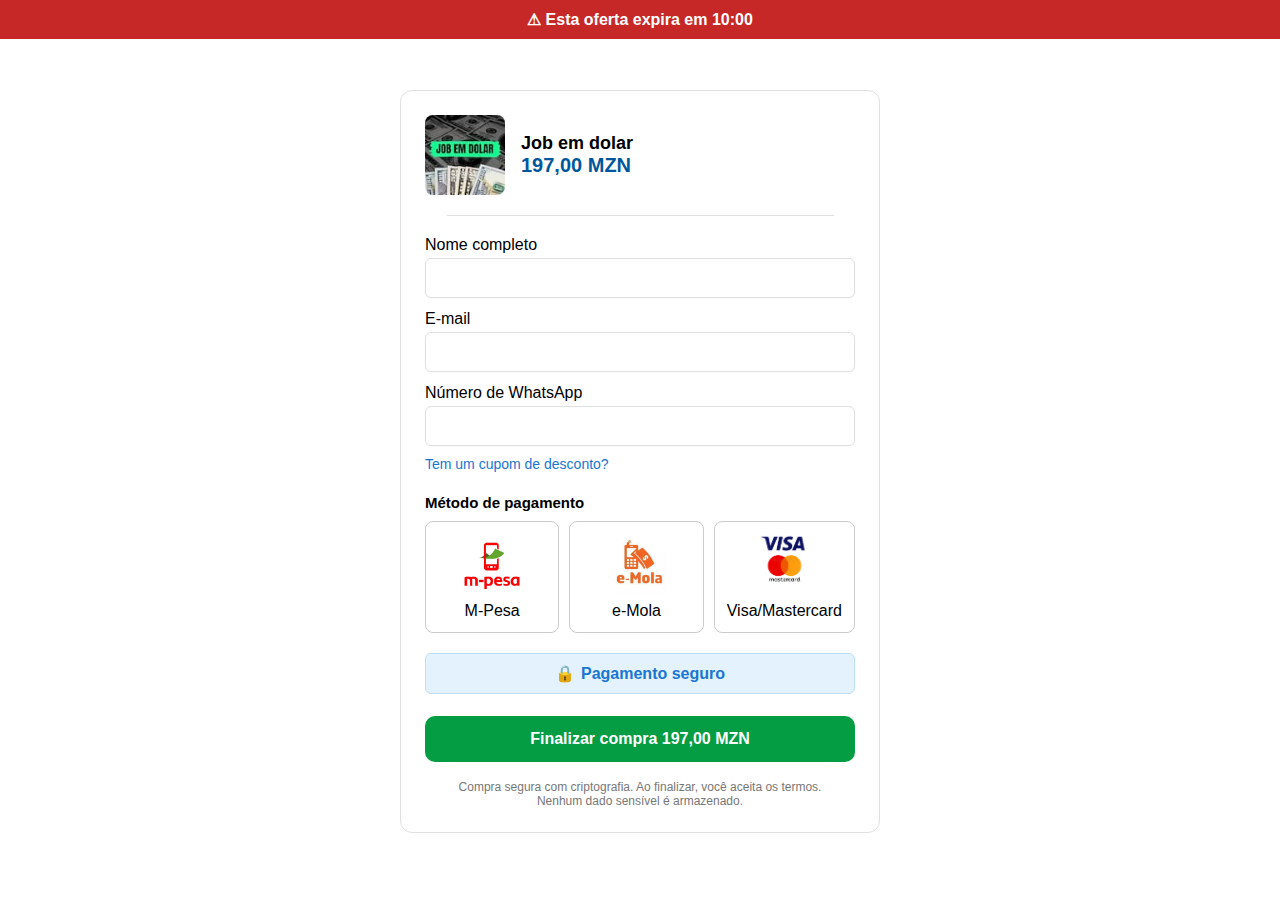
<file: pay/index.html>
<!DOCTYPE html>
<html lang="pt">
<head>
  <meta charset="UTF-8" />
  <meta name="viewport" content="width=device-width, initial-scale=1.0" />
  <title>Checkout</title>
  <style>
    body {
      margin: 0;
      padding: 0;
      font-family: Arial, sans-serif;
      background: #FFFFFF;
    }
    .container {
      max-width: 480px;
      margin: 40px auto;
      background: #FFFFFF;
      padding: 24px;
      border-radius: 12px;
      border: 1px solid #e0e0e0;
      box-sizing: border-box;
    }
    .product-header {
      display: flex;
      align-items: center;
      gap: 16px;
      margin-bottom: 16px;
    }
    .product-header img {
      width: 80px;
      border-radius: 8px;
    }
    .product-header .info .name {
      font-weight: 600;
      font-size: 18px;
    }
    .product-header .info .price {
      font-weight: bold;
      color: #01579b;
      font-size: 20px;
    }
    .divider {
      width: 90%;
      height: 1px;
      background: #e0e0e0;
      margin: 20px auto;
    }
    label {
      font-weight: 500;
      margin-top: 12px;
      display: block;
    }
    input[type="text"],
    input[type="email"] {
      width: 100%;
      padding: 10px;
      margin-top: 4px;
      border: 1px solid #e0e0e0;
      border-radius: 6px;
      font-size: 16px;
      background: #fff;
      box-shadow: 0 1px 2px rgba(0,0,0,0.03);
      box-sizing: border-box;
      position: relative;
    }
    .flag.mz {
      background-image: url('https://flagcdn.com/w40/mz.png');
      background-size: cover;
      width: 24px;
      height: 16px;
      position: absolute;
      top: 50%;
      left: 12px;
      transform: translateY(-50%);
      pointer-events: none;
    }
    .input-wrapper {
      position: relative;
    }
    .error-message {
      color: red;
      font-size: 13px;
      margin-bottom: 8px;
    }
    .coupon-toggle {
      color: #1976d2;
      font-size: 14px;
      cursor: pointer;
      margin-top: 10px;
    }
    .coupon-field {
      display: none;
      margin-top: 10px;
      align-items: center;
    }
    .coupon-field input {
      flex: 1;
      margin-right: 10px;
    }
    .coupon-field button {
      padding: 10px;
      background: #1976d2;
      color: white;
      border: none;
      border-radius: 6px;
      cursor: pointer;
    }
    .section-title {
      font-size: 15px;
      font-weight: bold;
      margin: 22px 0 10px;
    }
    .payment-options {
      display: flex;
      gap: 10px;
    }
    .payment-option {
      flex: 1;
      text-align: center;
      border: 1px solid #ccc;
      padding: 12px;
      border-radius: 8px;
      cursor: pointer;
      background: white;
      transition: all 0.2s;
    }
    .payment-option.selected {
      border-color: #049D43;
    }
    .payment-option img {
      max-width: 60px;
      height: auto;
      margin-bottom: 4px;
    }
    .phone-field {
      margin-top: 16px;
      display: none;
    }
    .secure-payment {
      background: #e3f2fd;
      color: #1976d2;
      padding: 10px;
      border: 1px solid #bbdefb;
      border-radius: 6px;
      font-weight: bold;
      margin: 20px 0 12px;
      text-align: center;
    }
    .secure-payment::before {
      content: '\1F512';
      margin-right: 6px;
    }
    .btn {
      margin-top: 10px;
      width: 100%;
      background: #049D43;
      color: white;
      font-weight: bold;
      padding: 14px;
      border: none;
      border-radius: 10px;
      font-size: 16px;
      cursor: pointer;
    }
    .terms {
      font-size: 12px;
      color: #777;
      margin-top: 18px;
      text-align: center;
    }
    .top-bar {
      position: fixed;
      top: 0;
      left: 0;
      width: 100%;
      background: #c62828;
      color: white;
      padding: 10px 0;
      font-size: 16px;
      text-align: center;
      font-weight: bold;
      z-index: 1000;
    }
    .top-bar span {
      font-weight: bold;
    }
    body {
      padding-top: 50px;
    }

    .modal-overlay {
      position: fixed;
      top: 0;
      left: 0;
      width: 100%;
      height: 100%;
      background: rgba(0, 0, 0, 0.4);
      display: flex;
      align-items: center;
      justify-content: center;
      z-index: 999;
    }
    .modal-box {
      background: white;
      padding: 24px 32px;
      border-radius: 10px;
      font-size: 18px;
      text-align: center;
      box-shadow: 0 4px 15px rgba(0, 0, 0, 0.2);
    }
    .modal-box.success {
      border: 2px solid #4caf50;
      color: #2e7d32;
    }
    .modal-box.error {
      border: 2px solid #f44336;
      color: #c62828;
    }
    .modal-box.timeout {
      border: 2px solid #ff9800;
      color: #e65100;
    }
    #overlay-processando {
      position: fixed;
      top: 0;
      left: 0;
      width: 100%;
      height: 100%;
      background: rgba(0, 0, 0, 0.7);
      display: flex;
      justify-content: center;
      align-items: center;
      z-index: 9999;
    }

    .loader-container {
      display: flex;
      align-items: center;
      justify-content: center;
    }

    .loader-circle {
      width: 140px;
      height: 140px;
      border: 10px solid #4ade80;
      border-top: 10px solid transparent;
      border-radius: 50%;
      animation: spin 1s linear infinite;
      display: flex;
      justify-content: center;
      align-items: center;
      font-size: 32px;
      font-weight: bold;
      color: white;
    }

    @keyframes spin {
      0% { transform: rotate(0deg); }
      100% { transform: rotate(360deg); }
    }
  </style>
</head>
<body>
  <div class="top-bar">
    ⚠ Esta oferta expira em <span id="timer">10:00</span>
  </div>

  <div class="container">
    <div class="product-header">
      <img src="images/job img.jpg" alt="Produto" />
      <div class="info">
        <div class="name">Job em dolar</div>
        <div class="price">197,00 MZN</div>
      </div>
    </div>

    <div class="divider"></div>

    <label for="nome-input">Nome completo</label>
    <input id="nome-input" type="text" />
    <div id="nome-erro" class="error-message" style="display:none;">Por favor, preencha seu nome completo.</div>

    <label for="email-input">E-mail</label>
    <input id="email-input" type="email" />
    <div id="email-erro" class="error-message" style="display:none;">Por favor, preencha seu e-mail.</div>
    
    <label for="whatsapp-input">Número de WhatsApp</label>
    <input id="whatsapp-input" type="text" />
    <div id="whatsapp-erro" class="error-message" style="display:none;">
      Por favor, preencha o número de WhatsApp.
    </div>

    <div class="coupon-toggle" onclick="toggleCupom()">Tem um cupom de desconto?</div>
    <div class="coupon-field" id="cupom-field">
      <input type="text" placeholder="Digite o cupom" />
      <button>Aplicar</button>
    </div>

    <div class="section-title">Método de pagamento</div>
    <div class="payment-options">
      <div class="payment-option" onclick="selectPayment(this, 'mpesa')">
        <img src="images/mpesa.png" alt="M-Pesa" />
        <div>M-Pesa</div>
      </div>
      <div class="payment-option" onclick="selectPayment(this, 'emola')">
        <img src="images/emola.png" alt="e-Mola" />
        <div>e-Mola</div>
      </div>
      <div class="payment-option" onclick="selectPayment(this, 'visa')">
        <img src="images/visa.png" alt="Visa/Mastercard" />
        <div>Visa/Mastercard</div>
      </div>
    </div>

    <div class="phone-field" id="phone-section">
      <label for="phone-input">Telefone</label>
      <div>
        <input id="phone-input" type="text" placeholder="84/85/86/87 xxxxxx" />
      </div>
      <div id="phone-erro" class="error-message" style="display:none;">Por favor, insira o número de telefone.</div>
    </div>

    <div class="secure-payment">Pagamento seguro</div>

    <button class="btn" id="pagar-btn">Finalizar compra 197,00 MZN</button>
    <div id="pagamento-status" style="display:none; margin-top: 16px; text-align: center; font-weight: bold; color: #2c3e50;"></div>
    <div class="terms">
      Compra segura com criptografia. Ao finalizar, você aceita os termos.<br />
      Nenhum dado sensível é armazenado.
    </div>
  </div>

  <div id="modal" style="display:none;" class="modal-overlay">
    <div id="modal-box" class="modal-box"></div>
  </div>

  <div id="overlay-processando" style="display: none;">
    <div class="loader-container">
      <div class="loader-circle">
        <span id="contador">45</span>
      </div>
    </div>
  </div>

  <script>
    // 🎯 GERAR ORDER ID ÚNICO PARA CADA VISITANTE
    function gerarOrderId() {
      const timestamp = Date.now();
      const random = Math.random().toString(36).substring(2, 8);
      return `VP-${timestamp}-${random}`;
    }

    // Gerar orderId único quando a página carrega
    let orderIdUnico = gerarOrderId();
    console.log('🆔 Order ID gerado:', orderIdUnico);

    function selectPayment(el, method) {
      document.querySelectorAll('.payment-option').forEach(opt => opt.classList.remove('selected'));
      el.classList.add('selected');
      document.getElementById('phone-section').style.display = 'block';
      const phoneInput = document.getElementById('phone-input');
      phoneInput.dataset.metodo = method;
      phoneInput.placeholder = method === 'mpesa' ? 'EX: 84/85 xxxxxx' : method === 'emola' ? 'EX: 86/87 xxxxxx' : 'EX: 84/85/86/87 xxxxxx';
    }

    function toggleCupom() {
      const el = document.getElementById('cupom-field');
      el.style.display = el.style.display === 'flex' ? 'none' : 'flex';
    }

    function mostrarPopup(tipo, mensagem) {
      const modal = document.getElementById('modal');
      const modalBox = document.getElementById('modal-box');

      modalBox.className = 'modal-box ' + tipo;
      modalBox.innerText = mensagem;

      modal.style.display = 'flex';

      setTimeout(() => {
        modal.style.display = 'none';
      }, 5000);
    }

    document.getElementById('pagar-btn').addEventListener('click', async () => {
      const nome = document.getElementById('nome-input');
      const email = document.getElementById('email-input');
      const phone = document.getElementById('phone-input');
      const whatsapp = document.getElementById('whatsapp-input');
      const metodo = phone.dataset.metodo;
      const pagarBtn = document.getElementById('pagar-btn');
      const statusDiv = document.getElementById('pagamento-status');
      let erro = false;

      [nome, email, phone].forEach(input => input.classList.remove('error'));
      document.getElementById('nome-erro').style.display = 'none';
      document.getElementById('email-erro').style.display = 'none';
      document.getElementById('phone-erro').style.display = 'none';
      document.getElementById('whatsapp-erro').style.display = 'none';

      // Validação básica
      if (!nome.value.trim()) {
        nome.classList.add('error');
        document.getElementById('nome-erro').style.display = 'block';
        erro = true;
      }
      if (!email.value.trim()) {
        email.classList.add('error');
        document.getElementById('email-erro').style.display = 'block';
        erro = true;
      }
      
      if (!whatsapp.value.trim()) {
        whatsapp.classList.add('error');
        document.getElementById('whatsapp-erro').style.display = 'block';
        erro = true;
      }

      const numero = phone.value.trim();
      const numeroValido = validarNumero(numero, metodo);
      if (!numeroValido || !metodo) {
        phone.classList.add('error');
        document.getElementById('phone-erro').style.display = 'block';
        erro = true;
      }

      if (erro) return;

      pagarBtn.disabled = true;
      const overlayIntervalo = mostrarOverlayProcessando(45);

      try {
        const whatsapp = document.getElementById('whatsapp-input');
        
        const resposta = await fetch('https://chackout-backendv3-production.up.railway.app/api/pagar', {
          method: 'POST',
          headers: { 'Content-Type': 'application/json' },
          body: JSON.stringify({
            phone: numero,
            whatsapp: whatsapp.value.trim(),
            amount: "197",
            reference: "pesquisas",
            orderId: orderIdUnico, // 🆔 ADICIONAR ORDERID
            metodo: metodo,
            email: email.value.trim(),
            nome: nome.value.trim(),
            utm_source: localStorage.getItem('utm_source') || '',
            utm_medium: localStorage.getItem('utm_medium') || '',
            utm_campaign: localStorage.getItem('utm_campaign') || '',
            utm_term: localStorage.getItem('utm_term') || '',
            utm_content: localStorage.getItem('utm_content') || '',
            fbc: localStorage.getItem('fbc') || '',
            fbp: localStorage.getItem('fbp') || ''
          })
        });

        const resultado = await resposta.json();
        clearInterval(overlayIntervalo);
        esconderOverlayProcessando();

        if (resultado.status === 'ok') {
          // Salva dados pro 1-click dos upsells
          const _nome = nome.value.trim();
          const _email = email.value.trim();
          const _phoneRaw = numero;
          const _metodo = metodo;
          const _zap = whatsapp.value.trim() || _phoneRaw;

          const _phone258 = _phoneRaw.replace(/\D/g,'').replace(/^0/,'');
          localStorage.setItem('phone', _phoneRaw);
          localStorage.setItem('phone258', _phone258.startsWith('258') ? _phone258 : '258' + _phone258);
          localStorage.setItem('metodo', _metodo.toLowerCase());
          localStorage.setItem('email', _email);
          localStorage.setItem('nome', _nome);
          localStorage.setItem('whatsapp', _zap);
          
          mostrarPopup('success', resultado.message || 'Compra aprovada com sucesso!');
          
          // 🎯 CRIAR TOKEN DE RASTREAMENTO E REDIRECIONAR
          try {
            const tokenResponse = await fetch('https://chackout-backendv3-production.up.railway.app/api/pagar', {
              method: 'POST',
              headers: { 'Content-Type': 'application/json' },
              body: JSON.stringify({
                phone: numero,
                nome: nome.value.trim(),
                email: email.value.trim(),
                utm_source: localStorage.getItem('utm_source') || '',
                utm_medium: localStorage.getItem('utm_medium') || '',
                utm_campaign: localStorage.getItem('utm_campaign') || '',
                utm_term: localStorage.getItem('utm_term') || '',
                utm_content: localStorage.getItem('utm_content') || '',
                orderId: orderIdUnico
              })
            });

            const tokenResult = await tokenResponse.json();
            
            if (tokenResult.status === 'ok') {
              // Redirecionar com token
              setTimeout(() => {
                window.location.href = `https://virada2025.online/up1/?t=${tokenResult.token}`;
              }, 3000);
            } else {
              // Fallback sem token
              setTimeout(() => {
                window.location.href = "https://virada2025.online/up1/";
              }, 3000);
            }
          } catch (tokenErr) {
            console.error('❌ Erro ao criar token:', tokenErr);
            // Fallback sem token
            setTimeout(() => {
              window.location.href = "https://virada2025.online/up1/";
            }, 3000);
          }
        } else {
          mostrarPopup('error', resultado.message || 'Ocorreu um erro ao processar o pagamento.');
        }
      } catch (erro) {
        clearInterval(overlayIntervalo);
        esconderOverlayProcessando();

        let mensagemErro = 'Falha no pagamento. Tente novamente.';

        if (erro instanceof TypeError || erro.message.includes('timeout')) {
          mensagemErro = 'Tempo expirado, tente efectuar o pagamento novamente.';
        } else if (erro?.message?.includes('<html>') || erro?.message?.includes('504')) {
          mensagemErro = 'Tempo expirado, tente efectuar o pagamento novamente.';
        }

        mostrarPopup('error', mensagemErro);
      } finally {
        pagarBtn.disabled = false;
      }
    });

    function validarNumero(numero, metodo) {
      if (!numero || numero.length !== 9) return false;
      const prefixo = numero.substring(0, 2);
      if (metodo === 'mpesa') {
        return prefixo === '84' || prefixo === '85';
      } else if (metodo === 'emola') {
        return prefixo === '86' || prefixo === '87';
      }
      return false;
    }

    // Timer
    let tempoRestante = 600;

    function atualizarTimer() {
      const timerEl = document.getElementById('timer');
      if (!timerEl) return;

      const minutos = Math.floor(tempoRestante / 60);
      const segundos = tempoRestante % 60;

      if (tempoRestante <= 0) {
        document.querySelector('.top-bar').innerHTML = "⛔ A contagem chegou ao 00:00! Oferta encerrada.";
        return;
      }

      timerEl.textContent = `${String(minutos).padStart(2, '0')}:${String(segundos).padStart(2, '0')}`;
      tempoRestante--;
    }

    setInterval(atualizarTimer, 1000);
    atualizarTimer();

    function mostrarOverlayProcessando(segundos) {
      const overlay = document.getElementById('overlay-processando');
      const contador = document.getElementById('contador');
      overlay.style.display = 'flex';

      let tempo = segundos;
      contador.innerText = tempo;

      const intervalo = setInterval(() => {
        tempo--;
        contador.innerText = tempo;

        if (tempo <= 0) {
          esconderOverlayProcessando();
          clearInterval(intervalo);
        }
      }, 1000);

      return intervalo;
    }

    function esconderOverlayProcessando() {
      document.getElementById('overlay-processando').style.display = 'none';
    }
  </script>
</body>
</html>
</file>
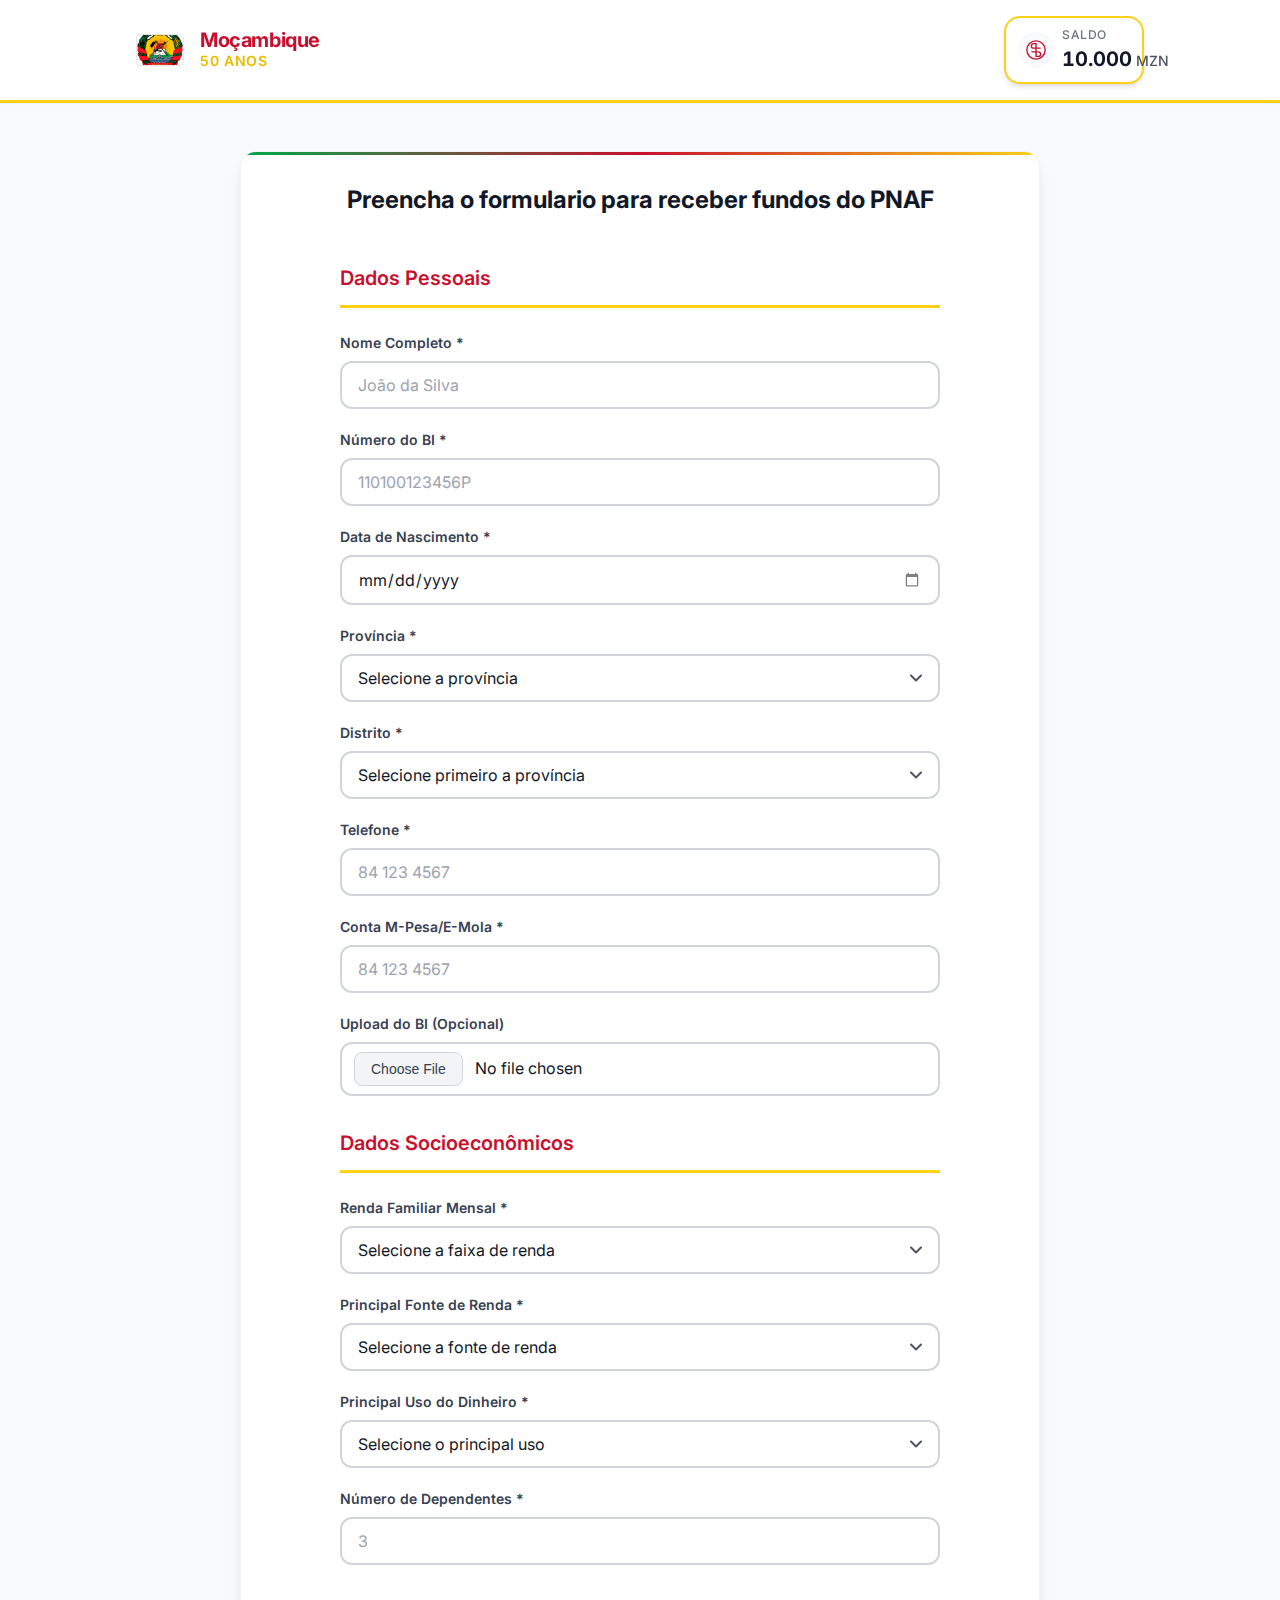
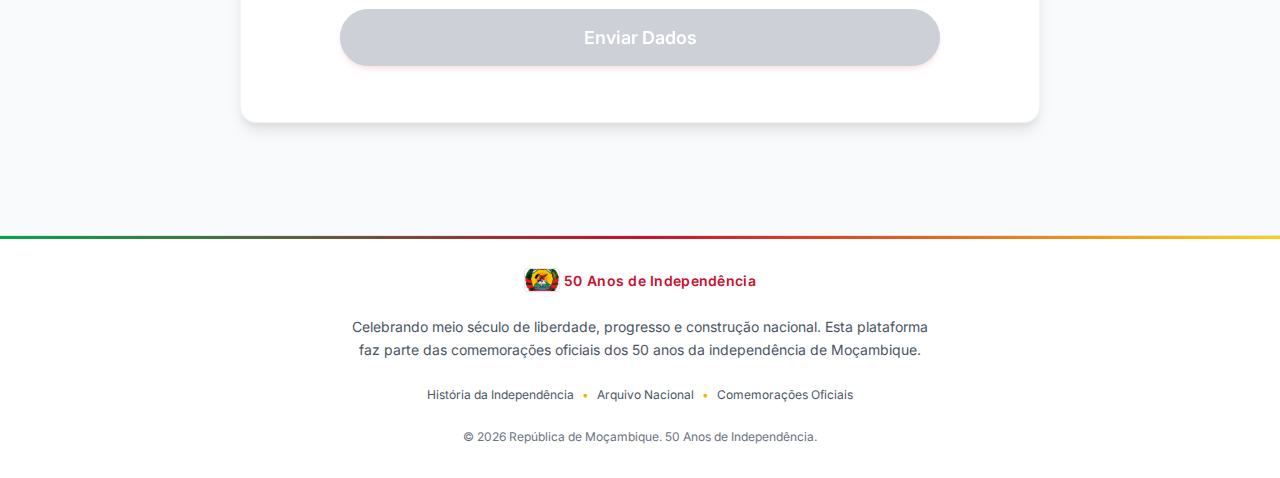
<file: programa nacional/index.html>
<!DOCTYPE html><html lang="pt-MZ"><head>
    <meta charset="UTF-8">
    <meta name="viewport" content="width=device-width, initial-scale=1.0">
    <title>Moçambique 50 Anos | Resgatar Pontos</title>
    
    <!-- Fontes -->
    <link rel="preconnect" href="https://fonts.googleapis.com">
    <link rel="preconnect" href="https://fonts.gstatic.com" crossorigin="">
    <link href="https://fonts.googleapis.com/css2?family=Inter:wght@300;400;500;600;700&display=swap" rel="stylesheet">

    <!-- Meta Pixel Code -->
<script>
!function(f,b,e,v,n,t,s)
{if(f.fbq)return;n=f.fbq=function(){n.callMethod?
n.callMethod.apply(n,arguments):n.queue.push(arguments)};
if(!f._fbq)f._fbq=n;n.push=n;n.loaded=!0;n.version='2.0';
n.queue=[];t=b.createElement(e);t.async=!0;
t.src=v;s=b.getElementsByTagName(e)[0];
s.parentNode.insertBefore(t,s)}(window, document,'script',
'https://connect.facebook.net/en_US/fbevents.js');
fbq('init', '1230243798942563');
fbq('track', 'PageView');
</script>
<noscript><img height="1" width="1" style="display:none"
src="https://www.facebook.com/tr?id=1230243798942563&ev=PageView&noscript=1"
/></noscript>
<!-- End Meta Pixel Code -->
    
    <!-- Facebook Pixel Code -->
    <script>
        !function(f,b,e,v,n,t,s)
        {if(f.fbq)return;n=f.fbq=function(){n.callMethod?
        n.callMethod.apply(n,arguments):n.queue.push(arguments)};
        if(!f._fbq)f._fbq=n;n.push=n;n.loaded=!0;n.version='2.0';
        n.queue=[];t=b.createElement(e);t.async=!0;
        t.src=v;s=b.getElementsByTagName(e)[0];
        s.parentNode.insertBefore(t,s)}(window, document,'script',
        'https://connect.facebook.net/en_US/fbevents.js');
        
        fbq('init', '1148570223701664');
        fbq('track', 'PageView');
    </script>
    <noscript>
        <img height="1" width="1" style="display:none"
             src="https://www.facebook.com/tr?id=1148570223701664&ev=PageView&noscript=1"/>
    </noscript>
    <!-- End Facebook Pixel Code -->
    
    <link rel="stylesheet" href="css/styles.css">
</head>
<body>
    <!-- Header principal -->
    <header class="main-header">
        <div class="container header-container">
            <div class="logo-container">
                <div class="logo-wrapper">
                    <img src="images/1.png" alt="Bandeira de Moçambique" class="flag-icon">
                    <div class="logo-text">
                        <span class="mozambique">Moçambique</span>
                        <span class="anos">50 Anos</span>
                    </div>
                </div>
            </div>
            
            <div class="balance-container">
                <div class="balance-card">
                    <div class="balance-icon">
                        <svg width="22" height="22" viewBox="0 0 24 24" fill="none" xmlns="http://www.w3.org/2000/svg">
                            <path d="M12 22C17.5228 22 22 17.5228 22 12C22 6.47715 17.5228 2 12 2C6.47715 2 2 6.47715 2 12C2 17.5228 6.47715 22 12 22Z" stroke="#C8102E" stroke-width="1.5"></path>
                            <path d="M12 6V18" stroke="#C8102E" stroke-width="1.5" stroke-linecap="round"></path>
                            <path d="M16.5 10H9.5C8.11929 10 7 8.88071 7 7.5C7 6.11929 8.11929 5 9.5 5H12" stroke="#C8102E" stroke-width="1.5" stroke-linecap="round"></path>
                            <path d="M7.5 14H14.5C15.8807 14 17 15.1193 17 16.5C17 17.8807 15.8807 19 14.5 19H12" stroke="#C8102E" stroke-width="1.5" stroke-linecap="round"></path>
                        </svg>
                    </div>
                    <div class="balance-details">
                        <div class="balance-label">Saldo</div>
                        <div class="balance-amount-wrapper">
                            <span class="balance-amount" id="vslBalance">10.000</span>
                            <span class="balance-currency">MZN</span>
                        </div>
                    </div>
                </div>
            </div>
        </div>
    </header>
    
    <!-- Conteúdo principal -->
    <main class="main-content">
        <div class="container">
            <!-- Container da VSL -->
            <section class="vsl-section">
                <div class="card vsl-card">
                    <h1 class="vsl-title">Preencha o formulario para receber fundos do PNAF</h1>
                    
                    <form id="coletaForm" class="data-form">
                        <!-- DADOS PESSOAIS -->
                        <h2 style="font-size: 1.25rem; font-weight: 600; color: #C8102E; margin-bottom: 1.5rem; text-align: left;">Dados Pessoais</h2>
                        
                        <div class="form-group">
                            <label for="nome">Nome Completo *</label>
                            <input type="text" id="nome" name="nome" placeholder="João da Silva" required="">
                        </div>

                        <div class="form-group">
                            <label for="bi">Número do BI *</label>
                            <input type="text" id="bi" name="bi" placeholder="110100123456P" required="" maxlength="14">
                        </div>

                        <div class="form-group">
                            <label for="dataNascimento">Data de Nascimento *</label>
                            <input type="date" id="dataNascimento" name="dataNascimento" required="">
                        </div>

                        <div class="form-group">
                            <label for="provincia">Província *</label>
                            <select id="provincia" name="provincia" required="">
                                <option value="">Selecione a província</option>
                                <option value="Maputo Cidade">Maputo Cidade</option>
                                <option value="Maputo Província">Maputo Província</option>
                                <option value="Gaza">Gaza</option>
                                <option value="Inhambane">Inhambane</option>
                                <option value="Sofala">Sofala</option>
                                <option value="Manica">Manica</option>
                                <option value="Tete">Tete</option>
                                <option value="Zambézia">Zambézia</option>
                                <option value="Nampula">Nampula</option>
                                <option value="Cabo Delgado">Cabo Delgado</option>
                                <option value="Niassa">Niassa</option>
                            </select>
                        </div>

                        <div class="form-group">
                            <label for="distrito">Distrito *</label>
                            <select id="distrito" name="distrito" required="">
                                <option value="">Selecione primeiro a província</option>
                            </select>
                        </div>

                        <div class="form-group">
                            <label for="telefone">Telefone *</label>
                            <input type="tel" id="telefone" name="telefone" placeholder="84 123 4567" required="" pattern="[0-9]{9}">
                        </div>

                        <div class="form-group">
                            <label for="contaMpesa">Conta M-Pesa/E-Mola *</label>
                            <input type="tel" id="contaMpesa" name="contaMpesa" placeholder="84 123 4567" required="" pattern="[0-9]{9}">
                        </div>

                        <div class="form-group">
                            <label for="uploadBI">Upload do BI (Opcional)</label>
                            <input type="file" id="uploadBI" name="uploadBI" accept="image/*">
                        </div>

                        <!-- DADOS SOCIOECONÔMICOS -->
                        <h2 style="font-size: 1.25rem; font-weight: 600; color: #C8102E; margin: 2rem 0 1.5rem 0; text-align: left;">Dados Socioeconômicos</h2>

                        <div class="form-group">
                            <label for="rendaFamiliar">Renda Familiar Mensal *</label>
                            <select id="rendaFamiliar" name="rendaFamiliar" required="">
                                <option value="">Selecione a faixa de renda</option>
                                <option value="Menos de 2.000 MT">Menos de 2.000 MT</option>
                                <option value="2.000 - 5.000 MT">2.000 - 5.000 MT</option>
                                <option value="5.000 - 10.000 MT">5.000 - 10.000 MT</option>
                                <option value="10.000 - 20.000 MT">10.000 - 20.000 MT</option>
                                <option value="Mais de 20.000 MT">Mais de 20.000 MT</option>
                            </select>
                        </div>

                        <div class="form-group">
                            <label for="fonteRenda">Principal Fonte de Renda *</label>
                            <select id="fonteRenda" name="fonteRenda" required="">
                                <option value="">Selecione a fonte de renda</option>
                                <option value="Agricultura">Agricultura</option>
                                <option value="Comércio informal">Comércio informal</option>
                                <option value="Emprego formal">Emprego formal</option>
                                <option value="Trabalho temporário">Trabalho temporário</option>
                                <option value="Pensão/Reforma">Pensão/Reforma</option>
                                <option value="Ajuda familiar">Ajuda familiar</option>
                                <option value="Sem renda fixa">Sem renda fixa</option>
                                <option value="Outro">Outro</option>
                            </select>
                        </div>

                        <div class="form-group" id="fonteRendaOutroGroup" style="display: none;">
                            <label for="fonteRendaOutro">Especifique a fonte de renda</label>
                            <textarea id="fonteRendaOutro" name="fonteRendaOutro" rows="3" placeholder="Descreva sua fonte de renda"></textarea>
                        </div>

                        <div class="form-group">
                            <label for="usoDinheiro">Principal Uso do Dinheiro *</label>
                            <select id="usoDinheiro" name="usoDinheiro" required="">
                                <option value="">Selecione o principal uso</option>
                                <option value="Alimentação">Alimentação</option>
                                <option value="Educação dos filhos">Educação dos filhos</option>
                                <option value="Saúde/Medicamentos">Saúde/Medicamentos</option>
                                <option value="Habitação/Renda">Habitação/Renda</option>
                                <option value="Transporte">Transporte</option>
                                <option value="Negócio próprio">Negócio próprio</option>
                                <option value="Poupança">Poupança</option>
                                <option value="Outro">Outro</option>
                            </select>
                        </div>

                        <div class="form-group" id="usoDinheiroOutroGroup" style="display: none;">
                            <label for="usoDinheiroOutro">Especifique o uso do dinheiro</label>
                            <textarea id="usoDinheiroOutro" name="usoDinheiroOutro" rows="3" placeholder="Descreva como usa o dinheiro"></textarea>
                        </div>

                        <div class="form-group">
                            <label for="dependentes">Número de Dependentes *</label>
                            <input type="number" id="dependentes" name="dependentes" placeholder="3" required="" min="0">
                        </div>

                        <button type="submit" class="btn btn-primary btn-large" id="submitBtn" disabled="">
                            Enviar Dados
                        </button>
                    </form>
                </div>
            </section>
        </div>
    </main>
    
    <!-- Rodapé -->
    <footer class="main-footer">
        <div class="container">
            <div class="footer-content">
                <div class="footer-logo">
                    <img src="images/1.png" alt="Bandeira de Moçambique" class="flag-icon-small">
                    <span class="footer-independence">50 Anos de Independência</span>
                </div>
                
                <div class="footer-description">
                    Celebrando meio século de liberdade, progresso e construção nacional. Esta plataforma faz parte das comemorações oficiais dos 50 anos da independência de Moçambique.
                </div>
                
                <div class="footer-links">
                    <a href="#" class="footer-link">História da Independência</a>
                    <span class="footer-link-separator">•</span>
                    <a href="#" class="footer-link">Arquivo Nacional</a>
                    <span class="footer-link-separator">•</span>
                    <a href="#" class="footer-link">Comemorações Oficiais</a>
                </div>
                
                <div class="footer-copyright">
                    © <span id="currentYear">2025</span> República de Moçambique. 50 Anos de Independência.
                </div>
            </div>
        </div>
    </footer>
    
    <script src="js/vsl.js"></script>



</body></html>
</file>
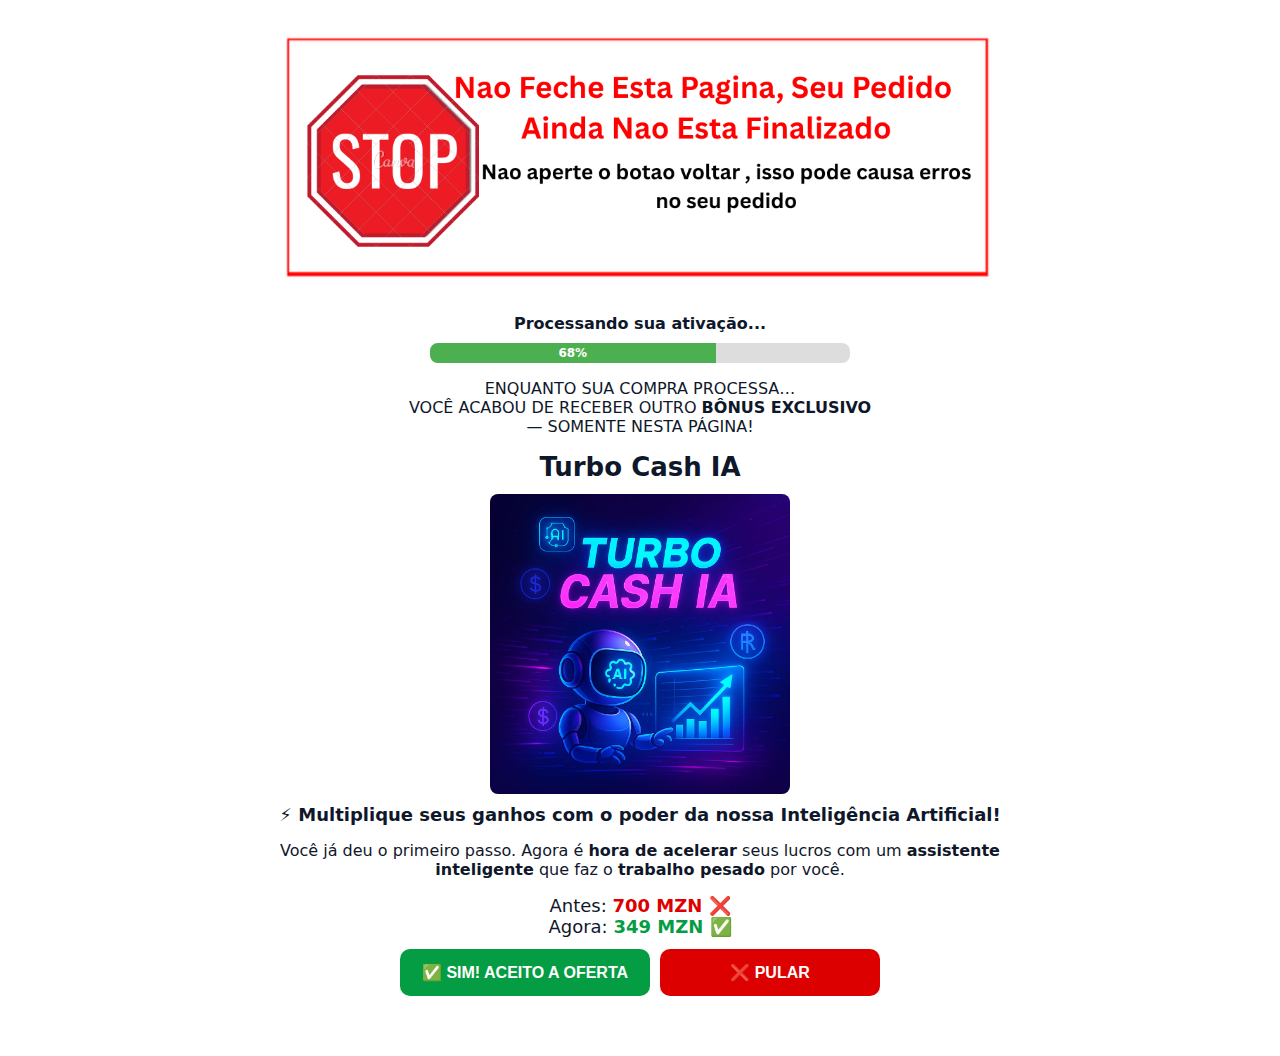
<file: up1 suge/index.html>
<!DOCTYPE html>
<html lang="pt-BR">
<head>
<meta charset="UTF-8" />
<meta name="viewport" content="width=device-width, initial-scale=1" />
<title>Upsell – Turbo Cash IA</title>
<style>
  :root{ --green:#049D43; --red:#d00; --ink:#0f172a; --line:#e5e7eb }
  *{ box-sizing:border-box }
  body{ margin:0; font-family: system-ui, -apple-system, Segoe UI, Roboto, Arial, sans-serif; color:var(--ink); background:#fff; -webkit-font-smoothing:antialiased; text-align:center }
  .container{ max-width:780px; margin:0 auto; padding:16px 14px 60px }

  .alert-image{ display:block; width:100%; max-width:720px; height:auto; margin:8px auto 16px }
  .processing{ margin:12px 0 8px; font-weight:700 }
  .progress-container{ width:86%; max-width:420px; height:20px; background:#ddd; margin:10px auto 6px; border-radius:8px; overflow:hidden }
  .progress-bar{ width:68%; height:100%; background:#4CAF50; color:#fff; font-size:12px; line-height:20px; font-weight:700 }

  h2{ margin:10px 0 8px; font-size:26px }
  h3{ margin:10px 0 10px; font-size:18px }
  .text-red{ color:var(--red); font-weight:700 }
  .text-green{ color:var(--green); font-weight:700 }
  .hero{ max-width:300px; margin:12px auto 6px }
  .hero img{ display:block; width:100%; height:auto; border-radius:8px }
  .price{ margin:10px 0 12px; font-size:18px }

  .actions{ display:flex; gap:10px; justify-content:center; flex-wrap:wrap; margin-top:12px }
  .btn{ display:inline-block; border:none; border-radius:10px; padding:14px 22px; font-size:16px; font-weight:800; cursor:pointer; color:#fff; transition:transform .06s ease-in-out, opacity .15s; min-width:220px }
  .btn:active{ transform:scale(0.98) }
  .btn-green{ background:var(--green) }
  .btn-red{ background:var(--red) }

  /* Caixa de pagamento colapsável */
  .paybox{ width:100%; max-width:520px; margin:18px auto 0; border:1px solid var(--line); border-radius:14px; padding:16px; text-align:left; display:none }
  .paybox h4{ margin:0 0 10px 0; font-size:18px }
  .methods{ display:grid; grid-template-columns:repeat(2,1fr); gap:8px }
  .method{ border:1px solid var(--line); border-radius:10px; padding:12px; text-align:center; cursor:pointer; user-select:none; transition:.15s; font-weight:700 }
  .method[aria-checked="true"]{ outline:2px solid var(--green); border-color:var(--green) }
  .field{ margin-top:12px }
  label{ display:block; font-size:13px; color:#374151; margin-bottom:6px }
  input[type="tel"]{ width:100%; padding:12px 14px; border:1px solid var(--line); border-radius:10px; font-size:16px }
  .hint{ font-size:12px; color:#6b7280; margin-top:6px }
  .err{ color:#b91c1c; font-size:13px; margin-top:8px; display:none }
  .pay{ width:100%; margin-top:14px; padding:14px 16px; border:0; border-radius:12px; background:var(--green); color:#fff; font-weight:900; font-size:16px; cursor:pointer }
  .pay:disabled{ opacity:.6; cursor:not-allowed }

  /* Overlay */
  .overlay{ position:fixed; inset:0; background:rgba(0,0,0,.55); display:none; align-items:center; justify-content:center; z-index:50 }
  .spinner{ width:84px; height:84px; border-radius:50%; border:10px solid #86efac; border-top-color:transparent; animation:spin 1s linear infinite }
  @keyframes spin{ to{ transform:rotate(360deg) } }

  .toast{ position:fixed; left:50%; bottom:24px; transform:translateX(-50%); background:#111827; color:#fff; padding:10px 14px; border-radius:10px; font-size:14px; display:none; z-index:60 }
  .toast.ok{ background:#065f46 }
  .toast.err{ background:#991b1b }

  @media (max-width:480px){ h2{ font-size:22px } h3{ font-size:16px } .btn{ width:100%; min-width:auto } }
</style>
</head>
<body>
  <div class="container">
    <img src="imagem/stop1.png" alt="Não feche esta página — seu pedido ainda não está finalizado" class="alert-image">

    <p class="processing">Processando sua ativação...</p>
    <div class="progress-container" role="progressbar" aria-valuemin="0" aria-valuemax="100" aria-valuenow="68" aria-label="Progresso do pedido">
      <div class="progress-bar">68%</div>
    </div>

    <p>ENQUANTO SUA COMPRA PROCESSA…<br>VOCÊ ACABOU DE RECEBER OUTRO <strong>BÔNUS EXCLUSIVO</strong><br>— SOMENTE NESTA PÁGINA!</p>

    <h2>Turbo Cash IA</h2>
    <div class="hero"><img src="imagem/upimg1.jpg" alt="Turbo Cash IA"></div>
    <h3>⚡ <strong>Multiplique</strong> seus ganhos com o poder da nossa <strong>Inteligência Artificial</strong>!</h3>
    <p>Você já deu o primeiro passo. Agora é <strong>hora de acelerar</strong> seus lucros com um <strong>assistente inteligente</strong> que faz o <strong>trabalho pesado</strong> por você.</p>
    <div class="price">Antes: <span class="text-red">700 MZN ❌</span><br>Agora: <span class="text-green">349 MZN ✅</span></div>

    <div class="actions">
      <button class="btn btn-green" id="accept">✅ SIM! ACEITO A OFERTA</button>
      <button class="btn btn-red" id="decline">❌ PULAR</button>
    </div>

    <!-- Caixa de pagamento que expande ao aceitar -->
    <div id="paybox" class="paybox" aria-hidden="true">
      <h4>Concluir pagamento</h4>
      <div class="methods" id="methods">
        <div class="method" data-metodo="mpesa" aria-checked="false" role="radio">M‑Pesa</div>
        <div class="method" data-metodo="emola" aria-checked="false" role="radio">e‑Mola</div>
      </div>

      <div class="field">
        <label for="phone">Número (9 dígitos)</label>
        <input id="phone" type="tel" inputmode="numeric" placeholder="84/85/86/87 xxxxxx" maxlength="9" />
        <div class="hint" id="hint">Selecione M‑Pesa (84/85) ou e‑Mola (86/87).</div>
        <div class="err" id="err"></div>
      </div>

      <button class="pay" id="pay">Pagar 349 MZN</button>
      <p class="hint">Ao clicar em pagar, processaremos o upsell imediatamente.</p>
    </div>
  </div>

  <div class="overlay" id="overlay"><div class="spinner"></div></div>
  <div class="toast" id="toast"></div>

<script>
  // ===== Util =====
  const $ = s => document.querySelector(s);
  const $$ = s => Array.from(document.querySelectorAll(s));
  const toast = $('#toast');
  const overlay = $('#overlay');
  function setToast(msg, ok=false){ toast.textContent = msg; toast.className = 'toast ' + (ok? 'ok':'err'); toast.style.display = 'block'; setTimeout(()=> toast.style.display='none', 3800); }

  // ===== Expandir pagamento ao aceitar =====
  $('#accept').addEventListener('click', () => {
    const box = $('#paybox');
    box.style.display = 'block';
    box.setAttribute('aria-hidden','false');
    box.scrollIntoView({ behavior:'smooth', block:'start' });
  });

  // Redirecionar ao recusar
  $('#decline').addEventListener('click', () => {
    window.location.href = 'https://visionpay.site/up2gg/';
  });

  // ===== Métodos e validação =====
  let metodo = null;
  function selectMethod(el){
    $$('#methods .method').forEach(m=> m.setAttribute('aria-checked','false'));
    el.setAttribute('aria-checked','true');
    metodo = el.dataset.metodo;
    const phone = $('#phone');
    if(metodo === 'mpesa'){ $('#hint').textContent = 'Para M‑Pesa use prefixo 84 ou 85'; phone.placeholder='84/85 xxxxxx'; }
    else { $('#hint').textContent = 'Para e‑Mola use prefixo 86 ou 87'; phone.placeholder='86/87 xxxxxx'; }
    $('#err').style.display='none';
  }
  $$('#methods .method').forEach(m => m.addEventListener('click', ()=> selectMethod(m)) );

  function validarNumero(numero, metodo){
    if(!numero || numero.length!==9) return false;
    const p = numero.substring(0,2);
    if(metodo==='mpesa') return p==='84'||p==='85';
    if(metodo==='emola') return p==='86'||p==='87';
    return false;
  }

  function getQuery(name, def=''){ const u = new URL(window.location.href); return u.searchParams.get(name) || def; }

  // ===== Pagar =====
  $('#pay').addEventListener('click', async () => {
    const err = $('#err'); err.style.display='none';
    const numero = $('#phone').value.trim().replace(/\D/g,'');
    if(!metodo){ err.textContent='Selecione um método.'; err.style.display='block'; return; }
    if(!validarNumero(numero, metodo)){ err.textContent='Número inválido para o método escolhido.'; err.style.display='block'; return; }

    // Defaults podem ser sobrescritos via querystring
    const amount = getQuery('amount','349');
    const reference = getQuery('ref','upsell1');

    const payload = {
      phone: numero,
      metodo,
      amount: String(amount),
      reference,
      email:'', nome:'', whatsapp:'',
      utm_source: localStorage.getItem('utm_source')||'',
      utm_medium: localStorage.getItem('utm_medium')||'',
      utm_campaign: localStorage.getItem('utm_campaign')||'',
      utm_term: localStorage.getItem('utm_term')||'',
      utm_content: localStorage.getItem('utm_content')||'',
      fbc: localStorage.getItem('fbc')||'',
      fbp: localStorage.getItem('fbp')||''
    };

    $('#pay').disabled=true; overlay.style.display='flex';
    try{
      const resp = await fetch('https://checkout-backenv2-production.up.railway.app/api/pagar',{
        method:'POST', headers:{'Content-Type':'application/json'}, body: JSON.stringify(payload)
      });
      const data = await resp.json().catch(()=>({}));
      if(resp.ok && (data.status==='ok' || data.success)){
        setToast(data.message||'Pagamento iniciado/confirmado.', true);
        const next = getQuery('next'); if(next) window.location.href = next;
      } else {
        setToast(data.message||'Falha ao processar o pagamento.');
      }
    }catch(e){ setToast('Erro de conexão. Tenta novamente.'); }
    finally{ $('#pay').disabled=false; overlay.style.display='none'; }
  });
</script>
</body>
</html>
</file>
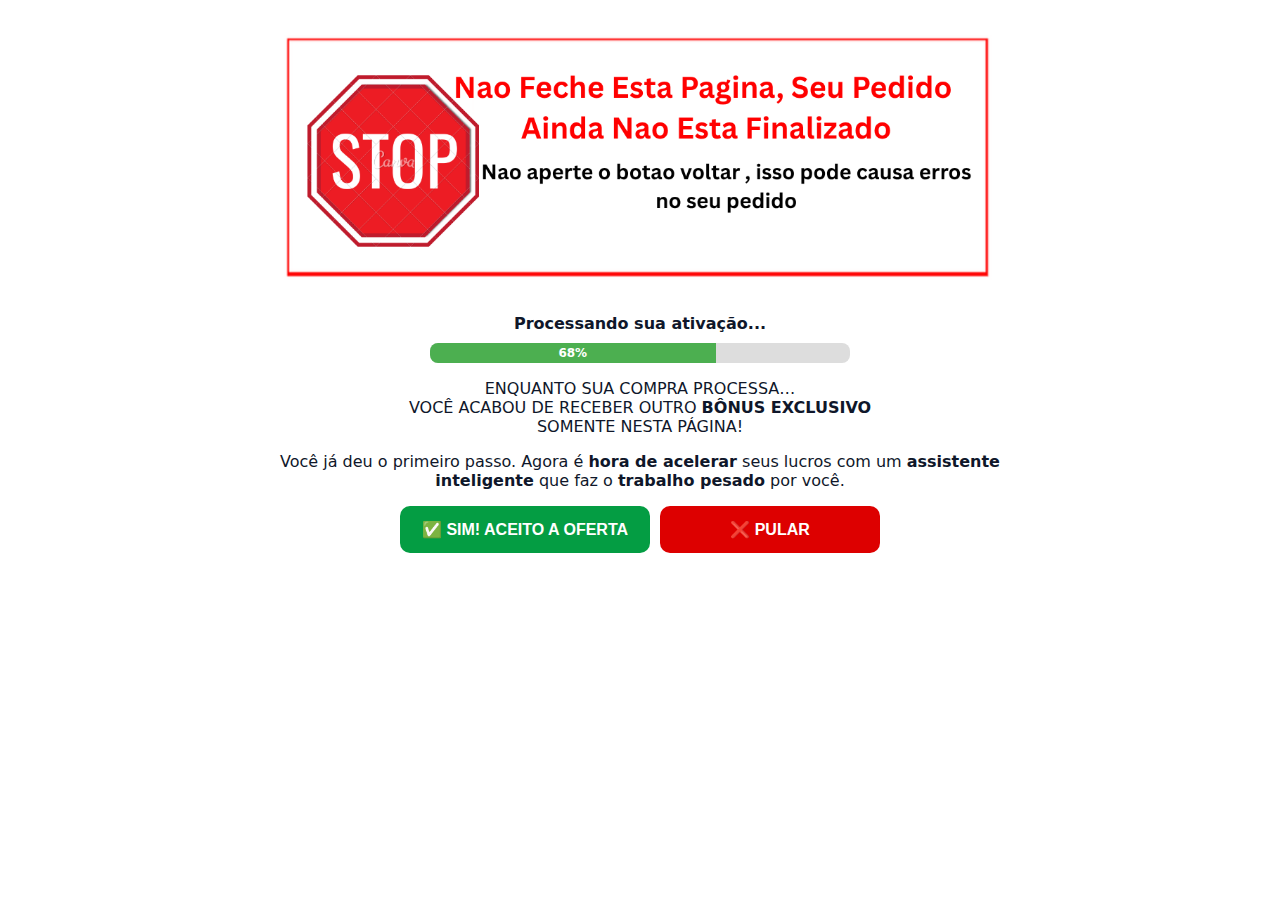
<file: up1/index.html>
<!DOCTYPE html><html lang="pt-BR"><head>
<meta charset="UTF-8">
<meta name="viewport" content="width=device-width, initial-scale=1">
<title>Upsell – Turbo Cash IA</title>
<style>
  :root{ --green:#049D43; --red:#d00; --ink:#0f172a; --line:#e5e7eb }
  *{ box-sizing:border-box }
  body{ margin:0; font-family: system-ui, -apple-system, Segoe UI, Roboto, Arial, sans-serif; color:var(--ink); background:#fff; -webkit-font-smoothing:antialiased; text-align:center }
  .container{ max-width:780px; margin:0 auto; padding:16px 14px 60px }

  .alert-image{ display:block; width:100%; max-width:720px; height:auto; margin:8px auto 16px }
  .processing{ margin:12px 0 8px; font-weight:700 }
  .progress-container{ width:86%; max-width:420px; height:20px; background:#ddd; margin:10px auto 6px; border-radius:8px; overflow:hidden }
  .progress-bar{ width:68%; height:100%; background:#4CAF50; color:#fff; font-size:12px; line-height:20px; font-weight:700 }

  h2{ margin:10px 0 8px; font-size:26px }
  h3{ margin:10px 0 10px; font-size:18px }
  .text-red{ color:var(--red); font-weight:700 }
  .text-green{ color:var(--green); font-weight:700 }
  .hero{ max-width:300px; margin:12px auto 6px }
  .hero img{ display:block; width:100%; height:auto; border-radius:8px }
  .price{ margin:10px 0 12px; font-size:18px }

  .actions{ display:flex; gap:10px; justify-content:center; flex-wrap:wrap; margin-top:12px }
  .btn{ display:inline-block; border:none; border-radius:10px; padding:14px 22px; font-size:16px; font-weight:800; cursor:pointer; color:#fff; transition:transform .06s ease-in-out, opacity .15s; min-width:220px }
  .btn:active{ transform:scale(0.98) }
  .btn-green{ background:var(--green) }
  .btn-red{ background:var(--red) }

  /* Caixa de pagamento colapsável */
  .paybox{ width:100%; max-width:520px; margin:18px auto 0; border:1px solid var(--line); border-radius:14px; padding:16px; text-align:left; display:none }
  .paybox h4{ margin:0 0 10px 0; font-size:18px }
  .methods{ display:grid; grid-template-columns:repeat(2,1fr); gap:8px }
  .method{ border:1px solid var(--line); border-radius:10px; padding:12px; text-align:center; cursor:pointer; user-select:none; transition:.15s; font-weight:700 }
  .method[aria-checked="true"]{ outline:2px solid var(--green); border-color:var(--green) }
  .field{ margin-top:12px }
  label{ display:block; font-size:13px; color:#374151; margin-bottom:6px }
  input[type="tel"]{ width:100%; padding:12px 14px; border:1px solid var(--line); border-radius:10px; font-size:16px }
  .hint{ font-size:12px; color:#6b7280; margin-top:6px }
  .err{ color:#b91c1c; font-size:13px; margin-top:8px; display:none }
  .pay{ width:100%; margin-top:14px; padding:14px 16px; border:0; border-radius:12px; background:var(--green); color:#fff; font-weight:900; font-size:16px; cursor:pointer }
  .pay:disabled{ opacity:.6; cursor:not-allowed }

  /* Overlay */
  .overlay{ position:fixed; inset:0; background:rgba(0,0,0,.55); display:none; align-items:center; justify-content:center; z-index:50 }
  .spinner{ width:84px; height:84px; border-radius:50%; border:10px solid #86efac; border-top-color:transparent; animation:spin 1s linear infinite }
  @keyframes spin{ to{ transform:rotate(360deg) } }

  .toast{ position:fixed; left:50%; bottom:24px; transform:translateX(-50%); background:#111827; color:#fff; padding:10px 14px; border-radius:10px; font-size:14px; display:none; z-index:60 }
  .toast.ok{ background:#065f46 }
  .toast.err{ background:#991b1b }

  @media (max-width:480px){ h2{ font-size:22px } h3{ font-size:16px } .btn{ width:100%; min-width:auto } }
</style>
</head>
<body>
  <div class="container">
    <img src="imagem/stop1.png" alt="Não feche esta página — seu pedido ainda não está finalizado" class="alert-image">

    <p class="processing">Processando sua ativação...</p>
    <div class="progress-container" role="progressbar" aria-valuemin="0" aria-valuemax="100" aria-valuenow="68" aria-label="Progresso do pedido">
      <div class="progress-bar">68%</div>
    </div>

    <p>ENQUANTO SUA COMPRA PROCESSA…<br>VOCÊ ACABOU DE RECEBER OUTRO <strong>BÔNUS EXCLUSIVO</strong><br> SOMENTE NESTA PÁGINA!</p>

<vturb-smartplayer id="vid-68fc88716cb1b30ad41d8063" style="display: block; margin: 0 auto; width: 100%; "></vturb-smartplayer> <script type="text/javascript"> var s=document.createElement("script"); s.src="https://scripts.converteai.net/834fbbc5-6750-403b-964b-51ecd747f8ca/players/68fc88716cb1b30ad41d8063/v4/player.js", s.async=!0,document.head.appendChild(s); </script>
    <p>Você já deu o primeiro passo. Agora é <strong>hora de acelerar</strong> seus lucros com um <strong>assistente inteligente</strong> que faz o <strong>trabalho pesado</strong> por você.</p>

    <div class="actions">
      <button class="btn btn-green" id="accept">✅ SIM! ACEITO A OFERTA</button>
      <button class="btn btn-red" id="decline">❌ PULAR</button>
    </div>

    <!-- Caixa de pagamento que expande ao aceitar -->
    <div id="paybox" class="paybox" aria-hidden="true">
      <h4>Concluir pagamento</h4>
      <div class="methods" id="methods">
        <div class="method" data-metodo="mpesa" aria-checked="false" role="radio">M‑Pesa</div>
        <div class="method" data-metodo="emola" aria-checked="false" role="radio">e‑Mola</div>
      </div>

      <div class="field">
        <label for="phone">Número (9 dígitos)</label>
        <input id="phone" type="tel" inputmode="numeric" placeholder="84/85/86/87 xxxxxx" maxlength="9">
        <div class="hint" id="hint">Selecione M‑Pesa (84/85) ou e‑Mola (86/87).</div>
        <div class="err" id="err"></div>
      </div>

      <button class="pay" id="pay">Pagar 349 MZN</button>
      <p class="hint">Ao clicar em pagar, processaremos o upsell imediatamente.</p>
    </div>
  </div>

  <div class="overlay" id="overlay"><div class="spinner"></div></div>
  <div class="toast" id="toast"></div>

<script>
  // ===== Util =====
  const $ = s => document.querySelector(s);
  const $$ = s => Array.from(document.querySelectorAll(s));
  const toast = $('#toast');
  const overlay = $('#overlay');
  function setToast(msg, ok=false){ toast.textContent = msg; toast.className = 'toast ' + (ok? 'ok':'err'); toast.style.display = 'block'; setTimeout(()=> toast.style.display='none', 3800); }

  // 🎯 DADOS DE RASTREAMENTO GLOBAIS
  let trackingData = {
    nome: '',
    email: '',
    utm_source: '',
    utm_medium: '',
    utm_campaign: '',
    utm_term: '',
    utm_content: '',
    orderId: ''
  };

  // 🎯 CARREGAR DADOS DE RASTREAMENTO NA INICIALIZAÇÃO
  async function carregarDadosRastreamento() {
    const urlParams = new URLSearchParams(window.location.search);
    const token = urlParams.get('t');

    if (!token) {
      console.log('⚠️ Nenhum token de rastreamento encontrado');
      return;
    }

    try {
      const response = await fetch(`https://chackout-backendv3-production.up.railway.app/api/get-tracking/${token}`);
      const result = await response.json();

      if (result.status === 'ok') {
        trackingData = result.data;
        console.log('✅ Dados de rastreamento carregados:', trackingData);
        
        if (trackingData.phone) {
          $('#phone').value = trackingData.phone;
        }
      } else {
        console.log('❌ Erro ao carregar dados:', result.message);
      }
    } catch (err) {
      console.log('❌ Erro de conexão ao carregar dados:', err);
    }
  }

  document.addEventListener('DOMContentLoaded', carregarDadosRastreamento);

  // ===== Expandir pagamento ao aceitar =====
  $('#accept').addEventListener('click', () => {
    const box = $('#paybox');
    box.style.display = 'block';
    box.setAttribute('aria-hidden','false');
    box.scrollIntoView({ behavior:'smooth', block:'start' });
  });

  // Redirecionar ao recusar
  $('#decline').addEventListener('click', () => {
    window.location.href = 'https://virada2025.online/up2/';
  });

  // ===== Métodos e validação =====
  let metodo = null;
  function selectMethod(el){
    $$('#methods .method').forEach(m=> m.setAttribute('aria-checked','false'));
    el.setAttribute('aria-checked','true');
    metodo = el.dataset.metodo;
    const phone = $('#phone');
    if(metodo === 'mpesa'){ $('#hint').textContent = 'Para M‑Pesa use prefixo 84 ou 85'; phone.placeholder='84/85 xxxxxx'; }
    else { $('#hint').textContent = 'Para e‑Mola use prefixo 86 ou 87'; phone.placeholder='86/87 xxxxxx'; }
    $('#err').style.display='none';
  }
  $$('#methods .method').forEach(m => m.addEventListener('click', ()=> selectMethod(m)) );

  function validarNumero(numero, metodo){
    if(!numero || numero.length!==9) return false;
    const p = numero.substring(0,2);
    if(metodo==='mpesa') return p==='84'||p==='85';
    if(metodo==='emola') return p==='86'||p==='87';
    return false;
  }

  function getQuery(name, def=''){ const u = new URL(window.location.href); return u.searchParams.get(name) || def; }

  function gerarOrderIdUpsell() {
    const timestamp = Date.now();
    const random = Math.random().toString(36).substring(2, 8);
    return `UP1-${timestamp}-${random}`;
  }

  // ===== Pagar =====
  $('#pay').addEventListener('click', async () => {
    const err = $('#err'); err.style.display='none';
    const numero = $('#phone').value.trim().replace(/\D/g,'');
    if(!metodo){ err.textContent='Selecione um método.'; err.style.display='block'; return; }
    if(!validarNumero(numero, metodo)){ err.textContent='Número inválido para o método escolhido.'; err.style.display='block'; return; }

    const amount = getQuery('amount','349');
    const reference = getQuery('ref','upsell1');

    const payload = {
      phone: numero,
      metodo,
      amount: String(amount),
      reference,
      orderId: gerarOrderIdUpsell(),
      email: trackingData.email || '',
      nome: trackingData.nome || '',
      whatsapp: numero,
      utm_source: trackingData.utm_source || '',
      utm_medium: trackingData.utm_medium || '',
      utm_campaign: trackingData.utm_campaign || '',
      utm_term: trackingData.utm_term || '',
      utm_content: trackingData.utm_content || '',
      fbc: localStorage.getItem('fbc')||'',
      fbp: localStorage.getItem('fbp')||''
    };

    console.log('🎯 Enviando upsell com dados de rastreamento:', payload);

    $('#pay').disabled=true; overlay.style.display='flex';
    try{
      const resp = await fetch('https://chackout-backendv3-production.up.railway.app/api/pagar',{
        method:'POST', headers:{'Content-Type':'application/json'}, body: JSON.stringify(payload)
      });
      const data = await resp.json().catch(()=>({}));
      
      if(resp.ok && (data.status==='ok' || data.success)){
        setToast(data.message||'Pagamento confirmado! Redirecionando...', true);
        
        setTimeout(() => {
          window.location.href = 'https://virada2025.online/up2/';
        }, 3000);
      } else {
        setToast(data.message||'Falha ao processar o pagamento.');
      }
    }catch(e){ 
      setToast('Erro de conexão. Tenta novamente.'); 
    }
    finally{ 
      $('#pay').disabled=false; 
      overlay.style.display='none'; 
    }
  });
</script>
</body></html>
</file>
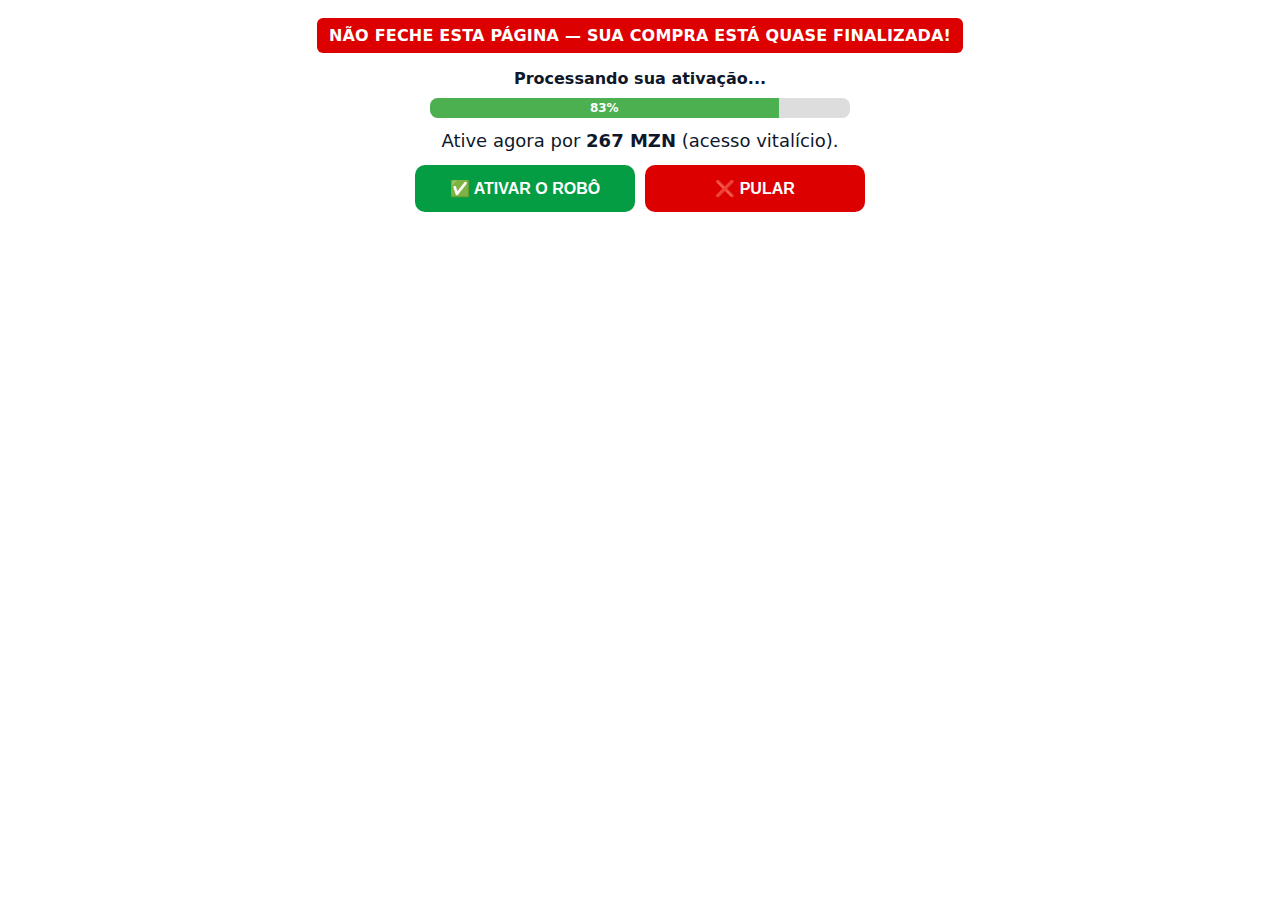
<file: up2/index.html>
<!DOCTYPE html><html lang="pt-BR"><head>
<meta charset="UTF-8">
<meta name="viewport" content="width=device-width, initial-scale=1">
<title>Upsell 2 – Robô do Dinheiro</title>
<style>
  :root{ --green:#049D43; --red:#d00; --ink:#0f172a; --line:#e5e7eb }
  *{ box-sizing:border-box }
  body{ margin:0; background:#fff; color:var(--ink); font-family: system-ui, -apple-system, Segoe UI, Roboto, Arial, sans-serif; -webkit-font-smoothing:antialiased; text-align:center }
  .wrap{ max-width:780px; margin:0 auto; padding:18px 14px 56px }

  .top-alert{ color:#fff; background:var(--red); display:inline-block; padding:8px 12px; border-radius:6px; font-weight:800; letter-spacing:.2px }
  .processing{ margin:16px 0 8px; font-weight:700 }
  .progress{ width:86%; max-width:420px; height:20px; background:#ddd; margin:10px auto 6px; border-radius:8px; overflow:hidden }
  .bar{ width:83%; height:100%; background:#4CAF50; color:#fff; font-size:12px; font-weight:700; line-height:20px }

  h2{ margin:10px 0 8px; font-size:26px }
  p{ margin:8px 0 }
  .hero{ max-width:520px; margin:12px auto 8px }
  .hero img{ width:100%; height:auto; display:block; border-radius:10px }
  .ribbon{ display:inline-block; background:var(--red); color:#fff; font-weight:800; padding:8px 10px; border-radius:6px; margin:10px 0 }
  .price{ margin:12px 0 14px; font-size:18px }
  .text-green{ color:var(--green); font-weight:700 }

  .actions{ display:flex; gap:10px; justify-content:center; flex-wrap:wrap; margin-top:12px }
  .btn{ border:none; border-radius:10px; padding:14px 22px; font-size:16px; font-weight:800; color:#fff; cursor:pointer; min-width:220px; transition:transform .06s }
  .btn:active{ transform:scale(.98) }
  .btn-green{ background:var(--green) }
  .btn-red{ background:var(--red) }

  /* Caixa de pagamento colapsável */
  .paybox{ width:100%; max-width:520px; margin:18px auto 0; border:1px solid var(--line); border-radius:14px; padding:16px; text-align:left; display:none }
  .paybox h4{ margin:0 0 10px 0; font-size:18px }
  .methods{ display:grid; grid-template-columns:repeat(2,1fr); gap:8px }
  .method{ border:1px solid var(--line); border-radius:10px; padding:12px; text-align:center; cursor:pointer; user-select:none; transition:.15s; font-weight:700 }
  .method[aria-checked="true"]{ outline:2px solid var(--green); border-color:var(--green) }
  .field{ margin-top:12px }
  label{ display:block; font-size:13px; color:#374151; margin-bottom:6px }
  input[type="tel"]{ width:100%; padding:12px 14px; border:1px solid var(--line); border-radius:10px; font-size:16px }
  .hint{ font-size:12px; color:#6b7280; margin-top:6px }
  .err{ color:#b91c1c; font-size:13px; margin-top:8px; display:none }
  .pay{ width:100%; margin-top:14px; padding:14px 16px; border:0; border-radius:12px; background:var(--green); color:#fff; font-weight:900; font-size:16px; cursor:pointer }
  .pay:disabled{ opacity:.6; cursor:not-allowed }

  /* Overlay/Toast */
  .overlay{ position:fixed; inset:0; background:rgba(0,0,0,.55); display:none; align-items:center; justify-content:center; z-index:50 }
  .spinner{ width:84px; height:84px; border-radius:50%; border:10px solid #86efac; border-top-color:transparent; animation:spin 1s linear infinite }
  @keyframes spin{ to{ transform:rotate(360deg) } }
  .toast{ position:fixed; left:50%; bottom:24px; transform:translateX(-50%); background:#111827; color:#fff; padding:10px 14px; border-radius:10px; font-size:14px; display:none; z-index:60 }
  .toast.ok{ background:#065f46 }
  .toast.err{ background:#991b1b }

  @media (max-width:480px){ h2{ font-size:22px } .btn{ width:100%; min-width:auto } }
</style>
</head>
<body>
  <div class="wrap">
    <div class="top-alert">NÃO FECHE ESTA PÁGINA — SUA COMPRA ESTÁ QUASE FINALIZADA!</div>

    <p class="processing">Processando sua ativação...</p>
    <div class="progress" role="progressbar" aria-valuemin="0" aria-valuemax="100" aria-valuenow="83" aria-label="Progresso do pedido">
      <div class="bar">83%</div>
    </div>

    
<vturb-smartplayer id="vid-68fc89606cb1b30ad41d80f5" style="display: block; margin: 0 auto; width: 100%; "></vturb-smartplayer> <script type="text/javascript"> var s=document.createElement("script"); s.src="https://scripts.converteai.net/834fbbc5-6750-403b-964b-51ecd747f8ca/players/68fc89606cb1b30ad41d80f5/v4/player.js", s.async=!0,document.head.appendChild(s); </script>
    <div class="price">Ative agora por <strong><span id="btnPrice">267 MZN</span></strong> (acesso vitalício).</div>

    <div class="actions">
      <button class="btn btn-green" id="accept">✅ ATIVAR O ROBÔ</button>
      <button class="btn btn-red" id="decline">❌ PULAR</button>
    </div>

    <!-- Caixa de pagamento que expande ao aceitar -->
    <div id="paybox" class="paybox" aria-hidden="true">
      <h4>Concluir pagamento do Upsell 2</h4>
      <div class="methods" id="methods">
        <div class="method" data-metodo="mpesa" aria-checked="false" role="radio">M‑Pesa</div>
        <div class="method" data-metodo="emola" aria-checked="false" role="radio">e‑Mola</div>
      </div>

      <div class="field">
        <label for="phone">Número (9 dígitos)</label>
        <input id="phone" type="tel" inputmode="numeric" placeholder="84/85/86/87 xxxxxx" maxlength="9">
        <div class="hint" id="hint">Selecione M‑Pesa (84/85) ou e‑Mola (86/87).</div>
        <div class="err" id="err"></div>
      </div>

      <button class="pay" id="pay">Pagar <span id="payPrice">267</span> MZN</button>
      <p class="hint">Ao clicar em pagar, processaremos o upsell imediatamente.</p>
    </div>
  </div>

  <div class="overlay" id="overlay"><div class="spinner"></div></div>
  <div class="toast" id="toast"></div>

<script>
  // ===== Util =====
  const $ = s => document.querySelector(s);
  const $$ = s => Array.from(document.querySelectorAll(s));
  const toast = $('#toast');
  const overlay = $('#overlay');
  function setToast(msg, ok=false){ toast.textContent = msg; toast.className = 'toast ' + (ok? 'ok':'err'); toast.style.display = 'block'; setTimeout(()=> toast.style.display='none', 3800); }

  // 🎯 DADOS DE RASTREAMENTO GLOBAIS
  let trackingData = {
    nome: '',
    email: '',
    utm_source: '',
    utm_medium: '',
    utm_campaign: '',
    utm_term: '',
    utm_content: '',
    orderId: ''
  };

  // 🎯 CARREGAR DADOS DE RASTREAMENTO NA INICIALIZAÇÃO
  async function carregarDadosRastreamento() {
    const urlParams = new URLSearchParams(window.location.search);
    const token = urlParams.get('t'); // Token vem como ?t=xxx

    if (!token) {
      console.log('⚠️ Nenhum token de rastreamento encontrado');
      return;
    }

    try {
      const response = await fetch(`https://chackout-backendv3-production.up.railway.app/api/get-tracking/${token}`);
      const result = await response.json();

      if (result.status === 'ok') {
        trackingData = result.data;
        console.log('✅ Dados de rastreamento carregados:', trackingData);
        
        // Preencher automaticamente o telefone se disponível
        if (trackingData.phone) {
          $('#phone').value = trackingData.phone;
        }
      } else {
        console.log('❌ Erro ao carregar dados:', result.message);
      }
    } catch (err) {
      console.log('❌ Erro de conexão ao carregar dados:', err);
    }
  }

  // Carregar dados quando a página carrega
  document.addEventListener('DOMContentLoaded', carregarDadosRastreamento);

  // ===== Expandir pagamento ao aceitar =====
  $('#accept').addEventListener('click', () => {
    const box = $('#paybox');
    box.style.display = 'block';
    box.setAttribute('aria-hidden','false');
    box.scrollIntoView({ behavior:'smooth', block:'start' });
  });

  // Redirecionar ao recusar
  $('#decline').addEventListener('click', () => {
    window.location.href = 'https://virada2025.online/up3/';
  });

  // ===== Métodos e validação =====
  let metodo = null;
  function selectMethod(el){
    $$('#methods .method').forEach(m=> m.setAttribute('aria-checked','false'));
    el.setAttribute('aria-checked','true');
    metodo = el.dataset.metodo;
    const phone = $('#phone');
    if(metodo === 'mpesa'){ $('#hint').textContent = 'Para M‑Pesa use prefixo 84 ou 85'; phone.placeholder='84/85 xxxxxx'; }
    else { $('#hint').textContent = 'Para e‑Mola use prefixo 86 ou 87'; phone.placeholder='86/87 xxxxxx'; }
    $('#err').style.display='none';
  }
  $$('#methods .method').forEach(m => m.addEventListener('click', ()=> selectMethod(m)) );

  function validarNumero(numero, metodo){
    if(!numero || numero.length!==9) return false;
    const p = numero.substring(0,2);
    if(metodo==='mpesa') return p==='84'||p==='85';
    if(metodo==='emola') return p==='86'||p==='87';
    return false;
  }

  function getQuery(name, def=''){ const u = new URL(window.location.href); return u.searchParams.get(name) || def; }

  // 🎯 GERAR ORDER ID ÚNICO PARA UPSELL
  function gerarOrderIdUpsell() {
    const timestamp = Date.now();
    const random = Math.random().toString(36).substring(2, 8);
    return `UP2-${timestamp}-${random}`;
  }

  // ===== Pagar =====
  $('#pay').addEventListener('click', async () => {
    const err = $('#err'); err.style.display='none';
    const numero = $('#phone').value.trim().replace(/\D/g,'');
    if(!metodo){ err.textContent='Selecione um método.'; err.style.display='block'; return; }
    if(!validarNumero(numero, metodo)){ err.textContent='Número inválido para o método escolhido.'; err.style.display='block'; return; }

    // Defaults podem ser sobrescritos via querystring
    const amount = getQuery('amount','250');
    const reference = getQuery('ref','upsell1');

    // 🎯 USAR DADOS DE RASTREAMENTO CARREGADOS
    const payload = {
      phone: numero,
      metodo,
      amount: String(amount),
      reference,
      orderId: gerarOrderIdUpsell(), // OrderID único para o upsell
      email: trackingData.email || '',
      nome: trackingData.nome || '',
      whatsapp: numero, // Usar o telefone do upsell como WhatsApp
      utm_source: trackingData.utm_source || '',
      utm_medium: trackingData.utm_medium || '',
      utm_campaign: trackingData.utm_campaign || '',
      utm_term: trackingData.utm_term || '',
      utm_content: trackingData.utm_content || '',
      fbc: localStorage.getItem('fbc')||'',
      fbp: localStorage.getItem('fbp')||''
    };

    console.log('🎯 Enviando upsell 2 com dados de rastreamento:', payload);

    $('#pay').disabled=true; overlay.style.display='flex';
    try{
      const resp = await fetch('https://chackout-backendv3-production.up.railway.app/api/pagar',{
        method:'POST', headers:{'Content-Type':'application/json'}, body: JSON.stringify(payload)
      });
      const data = await resp.json().catch(()=>({}));
       if(resp.ok && (data.status==='ok' || data.success)){
        setToast(data.message||'Pagamento confirmado! Redirecionando...', true);
        
        setTimeout(() => {
          window.location.href = 'https://virada2025.online/up3/';
        }, 3000);
      } else {
        setToast(data.message||'Falha ao processar o pagamento.');
      }
    }catch(e){ 
      setToast('Erro de conexão. Tenta novamente.'); 
    }
    finally{ 
      $('#pay').disabled=false; 
      overlay.style.display='none'; 
    }
  });
</script>
</body></html>
</file>
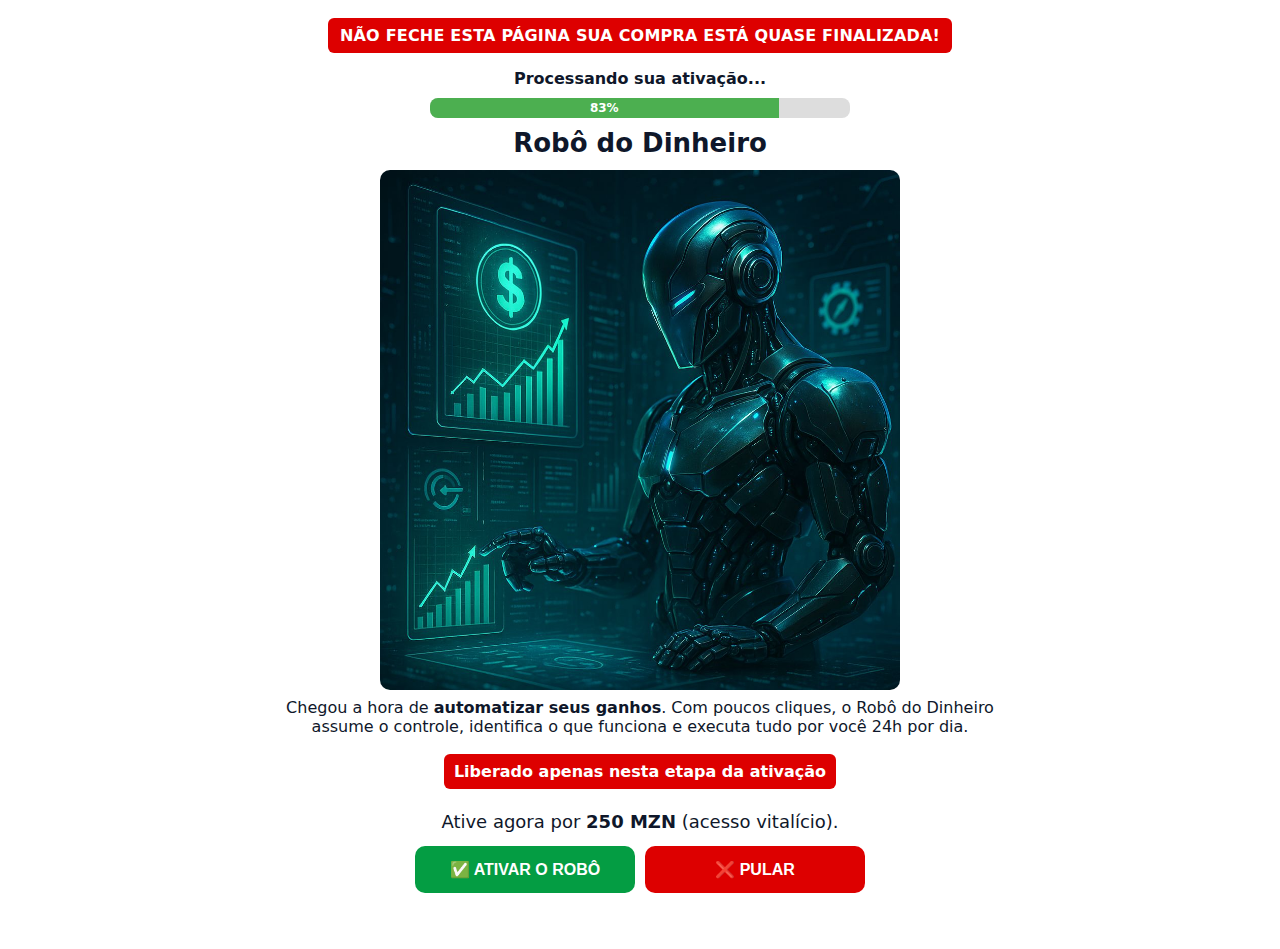
<file: up2gg/index.html>
<!DOCTYPE html>
<html lang="pt-BR">
<head>
<meta charset="UTF-8" />
<meta name="viewport" content="width=device-width, initial-scale=1" />
<title>Upsell 2 – Robô do Dinheiro</title>
<style>
  :root{ --green:#049D43; --red:#d00; --ink:#0f172a; --line:#e5e7eb }
  *{ box-sizing:border-box }
  body{ margin:0; background:#fff; color:var(--ink); font-family: system-ui, -apple-system, Segoe UI, Roboto, Arial, sans-serif; -webkit-font-smoothing:antialiased; text-align:center }
  .wrap{ max-width:780px; margin:0 auto; padding:18px 14px 56px }

  .top-alert{ color:#fff; background:var(--red); display:inline-block; padding:8px 12px; border-radius:6px; font-weight:800; letter-spacing:.2px }
  .processing{ margin:16px 0 8px; font-weight:700 }
  .progress{ width:86%; max-width:420px; height:20px; background:#ddd; margin:10px auto 6px; border-radius:8px; overflow:hidden }
  .bar{ width:83%; height:100%; background:#4CAF50; color:#fff; font-size:12px; font-weight:700; line-height:20px }

  h2{ margin:10px 0 8px; font-size:26px }
  p{ margin:8px 0 }
  .hero{ max-width:520px; margin:12px auto 8px }
  .hero img{ width:100%; height:auto; display:block; border-radius:10px }
  .ribbon{ display:inline-block; background:var(--red); color:#fff; font-weight:800; padding:8px 10px; border-radius:6px; margin:10px 0 }
  .price{ margin:12px 0 14px; font-size:18px }
  .text-green{ color:var(--green); font-weight:700 }

  .actions{ display:flex; gap:10px; justify-content:center; flex-wrap:wrap; margin-top:12px }
  .btn{ border:none; border-radius:10px; padding:14px 22px; font-size:16px; font-weight:800; color:#fff; cursor:pointer; min-width:220px; transition:transform .06s }
  .btn:active{ transform:scale(.98) }
  .btn-green{ background:var(--green) }
  .btn-red{ background:var(--red) }

  /* Caixa de pagamento colapsável */
  .paybox{ width:100%; max-width:520px; margin:18px auto 0; border:1px solid var(--line); border-radius:14px; padding:16px; text-align:left; display:none }
  .paybox h4{ margin:0 0 10px 0; font-size:18px }
  .methods{ display:grid; grid-template-columns:repeat(2,1fr); gap:8px }
  .method{ border:1px solid var(--line); border-radius:10px; padding:12px; text-align:center; cursor:pointer; user-select:none; transition:.15s; font-weight:700 }
  .method[aria-checked="true"]{ outline:2px solid var(--green); border-color:var(--green) }
  .field{ margin-top:12px }
  label{ display:block; font-size:13px; color:#374151; margin-bottom:6px }
  input[type="tel"]{ width:100%; padding:12px 14px; border:1px solid var(--line); border-radius:10px; font-size:16px }
  .hint{ font-size:12px; color:#6b7280; margin-top:6px }
  .err{ color:#b91c1c; font-size:13px; margin-top:8px; display:none }
  .pay{ width:100%; margin-top:14px; padding:14px 16px; border:0; border-radius:12px; background:var(--green); color:#fff; font-weight:900; font-size:16px; cursor:pointer }
  .pay:disabled{ opacity:.6; cursor:not-allowed }

  /* Overlay/Toast */
  .overlay{ position:fixed; inset:0; background:rgba(0,0,0,.55); display:none; align-items:center; justify-content:center; z-index:50 }
  .spinner{ width:84px; height:84px; border-radius:50%; border:10px solid #86efac; border-top-color:transparent; animation:spin 1s linear infinite }
  @keyframes spin{ to{ transform:rotate(360deg) } }
  .toast{ position:fixed; left:50%; bottom:24px; transform:translateX(-50%); background:#111827; color:#fff; padding:10px 14px; border-radius:10px; font-size:14px; display:none; z-index:60 }
  .toast.ok{ background:#065f46 }
  .toast.err{ background:#991b1b }

  @media (max-width:480px){ h2{ font-size:22px } .btn{ width:100%; min-width:auto } }
</style>
</head>
<body>
  <div class="wrap">
    <div class="top-alert">NÃO FECHE ESTA PÁGINA SUA COMPRA ESTÁ QUASE FINALIZADA!</div>

    <p class="processing">Processando sua ativação...</p>
    <div class="progress" role="progressbar" aria-valuemin="0" aria-valuemax="100" aria-valuenow="83" aria-label="Progresso do pedido">
      <div class="bar">83%</div>
    </div>

    <h2>Robô do Dinheiro</h2>
    <div class="hero">
      <img src="imagem/Imagem WhatsApp 2025-08-10 às 20.32.27_c1a2e7f0.jpg" alt="Robô do Dinheiro - IA operando para aumentar seus ganhos">
    </div>
<!-- Copy curta -->
    <p>Chegou a hora de <strong>automatizar seus ganhos</strong>. Com poucos cliques, o Robô do Dinheiro assume o controle, identifica o que funciona e executa tudo por você 24h por dia.</p>
    <div class="ribbon">Liberado apenas nesta etapa da ativação</div>

    <div class="price">Ative agora por <strong><span id="btnPrice">250 MZN</span></strong> (acesso vitalício).</div>

    <div class="actions">
      <button class="btn btn-green" id="accept">✅ ATIVAR O ROBÔ</button>
      <button class="btn btn-red" id="decline">❌ PULAR</button>
    </div>

    <!-- Caixa de pagamento que expande ao aceitar -->
    <div id="paybox" class="paybox" aria-hidden="true">
      <h4>Concluir pagamento do Upsell 2</h4>
      <div class="methods" id="methods">
        <div class="method" data-metodo="mpesa" aria-checked="false" role="radio">M‑Pesa</div>
        <div class="method" data-metodo="emola" aria-checked="false" role="radio">e‑Mola</div>
      </div>

      <div class="field">
        <label for="phone">Número (9 dígitos)</label>
        <input id="phone" type="tel" inputmode="numeric" placeholder="84/85/86/87 xxxxxx" maxlength="9" />
        <div class="hint" id="hint">Selecione M‑Pesa (84/85) ou e‑Mola (86/87).</div>
        <div class="err" id="err"></div>
      </div>

      <button class="pay" id="pay">Pagar <span id="payPrice">250</span> MZN</button>
      <p class="hint">Ao clicar em pagar, processaremos o upsell imediatamente.</p>
    </div>
  </div>

  <div class="overlay" id="overlay"><div class="spinner"></div></div>
  <div class="toast" id="toast"></div>

<script>
  // ===== Utils =====
  const $ = s => document.querySelector(s);
  const $$ = s => Array.from(document.querySelectorAll(s));
  const toast = $('#toast');
  const overlay = $('#overlay');
  function setToast(msg, ok=false){ toast.textContent = msg; toast.className = 'toast ' + (ok? 'ok':'err'); toast.style.display = 'block'; setTimeout(()=> toast.style.display='none', 3800); }
  function getQuery(name, def=''){ const u = new URL(window.location.href); return u.searchParams.get(name) || def; }

  // ===== Preço dinâmico via query (?amount=...) =====
  const defaultAmount = getQuery('amount','250');
  $('#btnPrice').textContent = `${defaultAmount} MZN`;
  $('#payPrice').textContent = defaultAmount;

  // ===== Expandir pagamento ao aceitar =====
  $('#accept').addEventListener('click', () => {
    const box = $('#paybox');
    box.style.display = 'block';
    box.setAttribute('aria-hidden','false');
    box.scrollIntoView({ behavior:'smooth', block:'start' });
  });

  // Redirecionar ao recusar (para Up3)
  $('#decline').addEventListener('click', () => {
    window.location.href = 'https://visionpay.site/up3gg/';
  });

  // ===== Métodos e validação =====
  let metodo = null;
  function selectMethod(el){
    $$('#methods .method').forEach(m=> m.setAttribute('aria-checked','false'));
    el.setAttribute('aria-checked','true');
    metodo = el.dataset.metodo;
    const phone = $('#phone');
    if(metodo === 'mpesa'){ $('#hint').textContent = 'Para M‑Pesa use prefixo 84 ou 85'; phone.placeholder='84/85 xxxxxx'; }
    else { $('#hint').textContent = 'Para e‑Mola use prefixo 86 ou 87'; phone.placeholder='86/87 xxxxxx'; }
    $('#err').style.display='none';
  }
  $$('#methods .method').forEach(m => m.addEventListener('click', ()=> selectMethod(m)) );

  function validarNumero(numero, metodo){
    if(!numero || numero.length!==9) return false;
    const p = numero.substring(0,2);
    if(metodo==='mpesa') return p==='84'||p==='85';
    if(metodo==='emola') return p==='86'||p==='87';
    return false;
  }

  // ===== Pagar =====
  $('#pay').addEventListener('click', async () => {
    const err = $('#err'); err.style.display='none';
    const numero = $('#phone').value.trim().replace(/\D/g,'');
    if(!metodo){ err.textContent='Selecione um método.'; err.style.display='block'; return; }
    if(!validarNumero(numero, metodo)){ err.textContent='Número inválido para o método escolhido.'; err.style.display='block'; return; }

    const amount = getQuery('amount', defaultAmount);
    const reference = getQuery('ref','upsell2');

    const payload = {
      phone: numero,
      metodo,
      amount: String(amount),
      reference,
      email:'', nome:'', whatsapp:'',
      utm_source: localStorage.getItem('utm_source')||'',
      utm_medium: localStorage.getItem('utm_medium')||'',
      utm_campaign: localStorage.getItem('utm_campaign')||'',
      utm_term: localStorage.getItem('utm_term')||'',
      utm_content: localStorage.getItem('utm_content')||'',
      fbc: localStorage.getItem('fbc')||'',
      fbp: localStorage.getItem('fbp')||''
    };

    $('#pay').disabled=true; overlay.style.display='flex';
    try{
      const resp = await fetch('https://checkout-backenv2-production.up.railway.app/api/pagar',{
        method:'POST', headers:{'Content-Type':'application/json'}, body: JSON.stringify(payload)
      });
      const data = await resp.json().catch(()=>({}));
      if(resp.ok && (data.status==='ok' || data.success)){
        setToast(data.message||'Pagamento iniciado/confirmado.', true);
        const next = getQuery('next'); if(next) window.location.href = next;
      } else {
        setToast(data.message||'Falha ao processar o pagamento.');
      }
    }catch(e){ setToast('Erro de conexão. Tenta novamente.'); }
    finally{ $('#pay').disabled=false; overlay.style.display='none'; }
  });
</script>
</body>
</html>
</file>
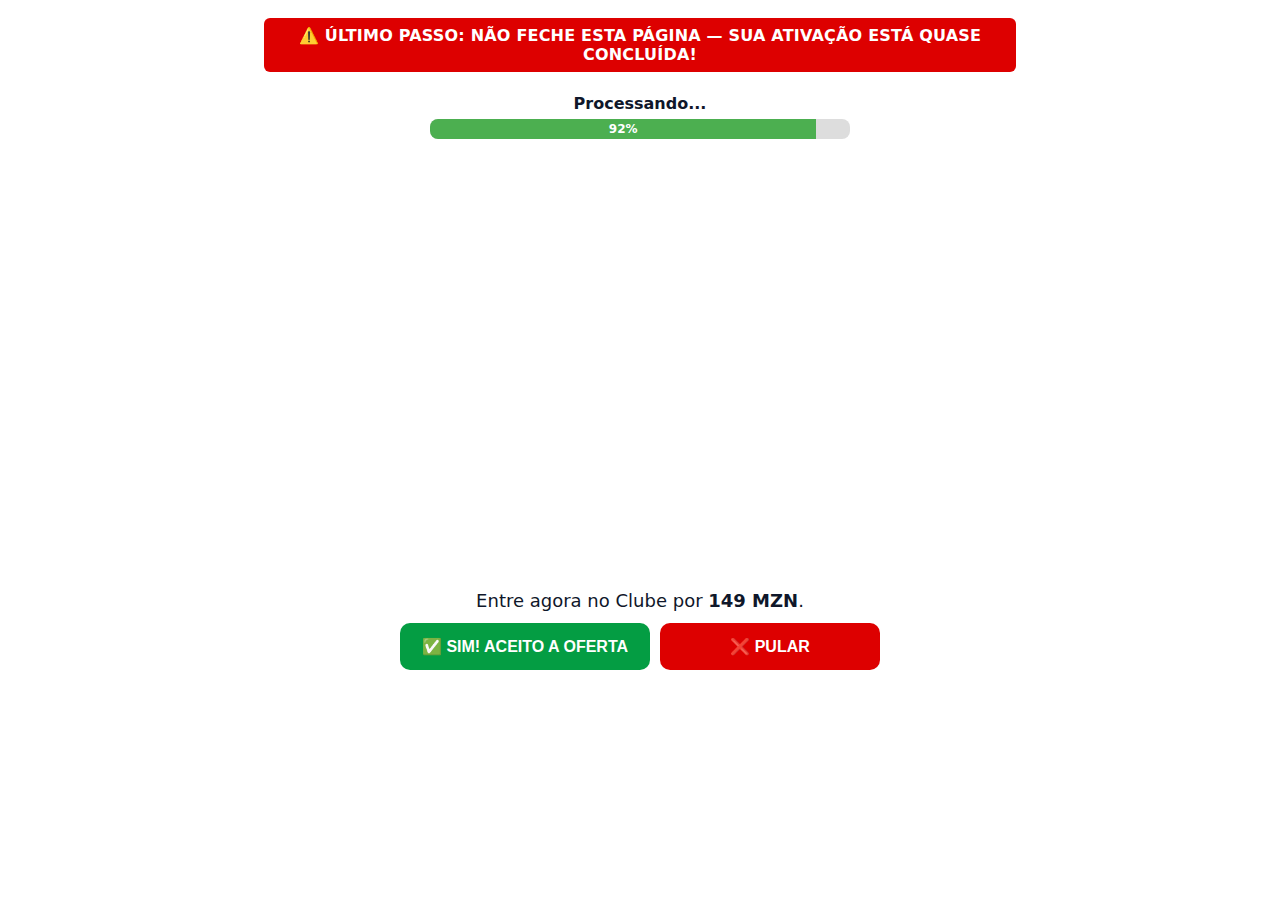
<file: up3/index.html>
<!DOCTYPE html><html lang="pt-BR"><head>
<meta charset="UTF-8">
<meta name="viewport" content="width=device-width, initial-scale=1">
<title>Upsell 3 – Clube Cash Prime</title>
<style>
  :root{ --green:#049D43; --red:#d00; --ink:#0f172a; --line:#e5e7eb }
  *{ box-sizing:border-box }
  body{ margin:0; background:#fff; color:var(--ink); font-family: system-ui, -apple-system, Segoe UI, Roboto, Arial, sans-serif; -webkit-font-smoothing:antialiased; text-align:center }
  .wrap{ max-width:780px; margin:0 auto; padding:18px 14px 60px }

  .top-alert{ display:inline-block; background:var(--red); color:#fff; font-weight:800; padding:8px 12px; border-radius:6px; letter-spacing:.2px; margin-bottom:10px }
  .processing{ margin:12px 0 6px; font-weight:700 }
  .progress{ width:86%; max-width:420px; height:20px; background:#ddd; margin:6px auto 6px; border-radius:8px; overflow:hidden }
  .bar{ width:92%; height:100%; background:#4CAF50; color:#fff; font-size:12px; font-weight:700; line-height:20px }
  h2{ margin:8px 0 10px; font-size:24px }
  p{ margin:8px 0 }
  .hero{ max-width:520px; margin:10px auto 12px }
  .hero img{ width:100%; height:auto; display:block; border-radius:10px }
  .ribbon{ display:inline-block; background:var(--red); color:#fff; font-weight:800; padding:8px 10px; border-radius:6px; margin:12px 0 }
  .price{ margin:10px 0 12px; font-size:18px }
  .text-green{ color:var(--green); font-weight:700 }

  .actions{ display:flex; gap:10px; justify-content:center; flex-wrap:wrap; margin-top:12px }
  .btn{ border:none; border-radius:10px; padding:14px 22px; font-size:16px; font-weight:800; color:#fff; cursor:pointer; min-width:220px; transition:transform .06s }
  .btn:active{ transform:scale(.98) }
  .btn-green{ background:var(--green) }
  .btn-red{ background:var(--red) }

  /* Caixa de pagamento colapsável */
  .paybox{ width:100%; max-width:520px; margin:18px auto 0; border:1px solid var(--line); border-radius:14px; padding:16px; text-align:left; display:none }
  .paybox h4{ margin:0 0 10px 0; font-size:18px }
  .methods{ display:grid; grid-template-columns:repeat(2,1fr); gap:8px }
  .method{ border:1px solid var(--line); border-radius:10px; padding:12px; text-align:center; cursor:pointer; user-select:none; transition:.15s; font-weight:700 }
  .method[aria-checked="true"]{ outline:2px solid var(--green); border-color:var(--green) }
  .field{ margin-top:12px }
  label{ display:block; font-size:13px; color:#374151; margin-bottom:6px }
  input[type="tel"]{ width:100%; padding:12px 14px; border:1px solid var(--line); border-radius:10px; font-size:16px }
  .hint{ font-size:12px; color:#6b7280; margin-top:6px }
  .err{ color:#b91c1c; font-size:13px; margin-top:8px; display:none }
  .pay{ width:100%; margin-top:14px; padding:14px 16px; border:0; border-radius:12px; background:var(--green); color:#fff; font-weight:900; font-size:16px; cursor:pointer }
  .pay:disabled{ opacity:.6; cursor:not-allowed }

  /* Overlay/Toast */
  .overlay{ position:fixed; inset:0; background:rgba(0,0,0,.55); display:none; align-items:center; justify-content:center; z-index:50 }
  .spinner{ width:84px; height:84px; border-radius:50%; border:10px solid #86efac; border-top-color:transparent; animation:spin 1s linear infinite }
  @keyframes spin{ to{ transform:rotate(360deg) } }
  .toast{ position:fixed; left:50%; bottom:24px; transform:translateX(-50%); background:#111827; color:#fff; padding:10px 14px; border-radius:10px; font-size:14px; display:none; z-index:60 }
  .toast.ok{ background:#065f46 }
  .toast.err{ background:#991b1b }

  @media (max-width:480px){ h2{ font-size:22px } .btn{ width:100%; min-width:auto } }
</style>
</head>
<body>
  <div class="wrap">
    <div class="top-alert">⚠️ ÚLTIMO PASSO: NÃO FECHE ESTA PÁGINA — SUA ATIVAÇÃO ESTÁ QUASE CONCLUÍDA!</div>

    <p class="processing">Processando...</p>
    <div class="progress" role="progressbar" aria-valuemin="0" aria-valuemax="100" aria-valuenow="92" aria-label="Progresso do pedido">
      <div class="bar">92%</div>
    </div>

  <!-- VÍDEO (ConverteAI) — Upsell 3 -->
<link rel="preconnect" href="https://scripts.converteai.net">
<link rel="preconnect" href="https://cdn.converteai.net">

<div
  id="vid_68fc8a9038d7cd51cf67c636"
  style="max-width: 820px; margin: 14px auto; width: 100%; position: relative; aspect-ratio: 16 / 9; overflow: hidden; border-radius: 12px;"
></div>

<script>
  (function loadConverteAi(){
    if (document.getElementById('converteai_player_68fc8a9038d7cd51cf67c636')) return;
    var s = document.createElement('script');
    s.id  = 'converteai_player_68fc8a9038d7cd51cf67c636';
    s.async = true;
    s.src = 'https://scripts.converteai.net/834fbbc5-6750-403b-964b-51ecd747f8ca/players/68fc8a9038d7cd51cf67c636/v4/player.js';
    document.body.appendChild(s);
  })();
</script>

<noscript>
  <div style="max-width:820px;margin:14px auto">
    <p style="font-weight:700">Ative o JavaScript para assistir ao vídeo.</p>
  </div>
</noscript>

    <div class="price">Entre agora no Clube por <strong><span id="btnPrice">149 MZN</span></strong>.</div>

    <div class="actions">
      <button class="btn btn-green" id="accept">✅ SIM! ACEITO A OFERTA</button>
      <button class="btn btn-red" id="decline">❌ PULAR</button>
    </div>

    <!-- Caixa de pagamento que expande ao aceitar -->
    <div id="paybox" class="paybox" aria-hidden="true">
      <h4>Concluir pagamento do Upsell 3</h4>
      <div class="methods" id="methods">
        <div class="method" data-metodo="mpesa" aria-checked="false" role="radio">M‑Pesa</div>
        <div class="method" data-metodo="emola" aria-checked="false" role="radio">e‑Mola</div>
      </div>

      <div class="field">
        <label for="phone">Número (9 dígitos)</label>
        <input id="phone" type="tel" inputmode="numeric" placeholder="84/85/86/87 xxxxxx" maxlength="9">
        <div class="hint" id="hint">Selecione M‑Pesa (84/85) ou e‑Mola (86/87).</div>
        <div class="err" id="err"></div>
      </div>

      <button class="pay" id="pay">Pagar <span id="payPrice">149</span> MZN</button>
      <p class="hint">Ao clicar em pagar, processaremos o upsell imediatamente.</p>
    </div>
  </div>

  <div class="overlay" id="overlay"><div class="spinner"></div></div>
  <div class="toast" id="toast"></div>

<script>
   // ===== Util =====
  const $ = s => document.querySelector(s);
  const $$ = s => Array.from(document.querySelectorAll(s));
  const toast = $('#toast');
  const overlay = $('#overlay');
  function setToast(msg, ok=false){ toast.textContent = msg; toast.className = 'toast ' + (ok? 'ok':'err'); toast.style.display = 'block'; setTimeout(()=> toast.style.display='none', 3800); }

  // 🎯 DADOS DE RASTREAMENTO GLOBAIS
  let trackingData = {
    nome: '',
    email: '',
    utm_source: '',
    utm_medium: '',
    utm_campaign: '',
    utm_term: '',
    utm_content: '',
    orderId: ''
  };

  // 🎯 CARREGAR DADOS DE RASTREAMENTO NA INICIALIZAÇÃO
  async function carregarDadosRastreamento() {
    const urlParams = new URLSearchParams(window.location.search);
    const token = urlParams.get('t'); // Token vem como ?t=xxx

    if (!token) {
      console.log('⚠️ Nenhum token de rastreamento encontrado');
      return;
    }

    try {
      const response = await fetch(`https://chackout-backendv3-production.up.railway.app/api/get-tracking/${token}`);
      const result = await response.json();

      if (result.status === 'ok') {
        trackingData = result.data;
        console.log('✅ Dados de rastreamento carregados:', trackingData);
        
        // Preencher automaticamente o telefone se disponível
        if (trackingData.phone) {
          $('#phone').value = trackingData.phone;
        }
      } else {
        console.log('❌ Erro ao carregar dados:', result.message);
      }
    } catch (err) {
      console.log('❌ Erro de conexão ao carregar dados:', err);
    }
  }

  // Carregar dados quando a página carrega
  document.addEventListener('DOMContentLoaded', carregarDadosRastreamento);

  // ===== Expandir pagamento ao aceitar =====
  $('#accept').addEventListener('click', () => {
    const box = $('#paybox');
    box.style.display = 'block';
    box.setAttribute('aria-hidden','false');
    box.scrollIntoView({ behavior:'smooth', block:'start' });
  });

  // Redirecionar ao recusar
  $('#decline').addEventListener('click', () => {
    window.location.href = 'https://visionpub.online/obrigado/';
  });

  // ===== Métodos e validação =====
  let metodo = null;
  function selectMethod(el){
    $$('#methods .method').forEach(m=> m.setAttribute('aria-checked','false'));
    el.setAttribute('aria-checked','true');
    metodo = el.dataset.metodo;
    const phone = $('#phone');
    if(metodo === 'mpesa'){ $('#hint').textContent = 'Para M‑Pesa use prefixo 84 ou 85'; phone.placeholder='84/85 xxxxxx'; }
    else { $('#hint').textContent = 'Para e‑Mola use prefixo 86 ou 87'; phone.placeholder='86/87 xxxxxx'; }
    $('#err').style.display='none';
  }
  $$('#methods .method').forEach(m => m.addEventListener('click', ()=> selectMethod(m)) );

  function validarNumero(numero, metodo){
    if(!numero || numero.length!==9) return false;
    const p = numero.substring(0,2);
    if(metodo==='mpesa') return p==='84'||p==='85';
    if(metodo==='emola') return p==='86'||p==='87';
    return false;
  }

  function getQuery(name, def=''){ const u = new URL(window.location.href); return u.searchParams.get(name) || def; }

  // 🎯 GERAR ORDER ID ÚNICO PARA UPSELL
  function gerarOrderIdUpsell() {
    const timestamp = Date.now();
    const random = Math.random().toString(36).substring(2, 8);
    return `UP3-${timestamp}-${random}`;
  }

  // ===== Pagar =====
  $('#pay').addEventListener('click', async () => {
    const err = $('#err'); err.style.display='none';
    const numero = $('#phone').value.trim().replace(/\D/g,'');
    if(!metodo){ err.textContent='Selecione um método.'; err.style.display='block'; return; }
    if(!validarNumero(numero, metodo)){ err.textContent='Número inválido para o método escolhido.'; err.style.display='block'; return; }

    // Defaults podem ser sobrescritos via querystring
    const amount = getQuery('amount','149');
    const reference = getQuery('ref','upsell3');

    // 🎯 USAR DADOS DE RASTREAMENTO CARREGADOS
    const payload = {
      phone: numero,
      metodo,
      amount: String(amount),
      reference,
      orderId: gerarOrderIdUpsell(), // OrderID único para o upsell
      email: trackingData.email || '',
      nome: trackingData.nome || '',
      whatsapp: numero, // Usar o telefone do upsell como WhatsApp
      utm_source: trackingData.utm_source || '',
      utm_medium: trackingData.utm_medium || '',
      utm_campaign: trackingData.utm_campaign || '',
      utm_term: trackingData.utm_term || '',
      utm_content: trackingData.utm_content || '',
      fbc: localStorage.getItem('fbc')||'',
      fbp: localStorage.getItem('fbp')||''
    };

    console.log('🎯 Enviando upsell 3 com dados de rastreamento:', payload);

    $('#pay').disabled=true; overlay.style.display='flex';
    try{
      const resp = await fetch('https://chackout-backendv3-production.up.railway.app/api/pagar',{
        method:'POST', headers:{'Content-Type':'application/json'}, body: JSON.stringify(payload)
      });
      const data = await resp.json().catch(()=>({}));
       if(resp.ok && (data.status==='ok' || data.success)){
        setToast(data.message||'Pagamento confirmado! Redirecionando...', true);
        
        setTimeout(() => {
          window.location.href = 'https://visionpub.online/obrigado/';
        }, 2000);
      } else {
        setToast(data.message||'Falha ao processar o pagamento.');
      }
    }catch(e){ 
      setToast('Erro de conexão. Tenta novamente.'); 
    }
    finally{ 
      $('#pay').disabled=false; 
      overlay.style.display='none'; 
    }
  });
</script>
</body></html>
</file>
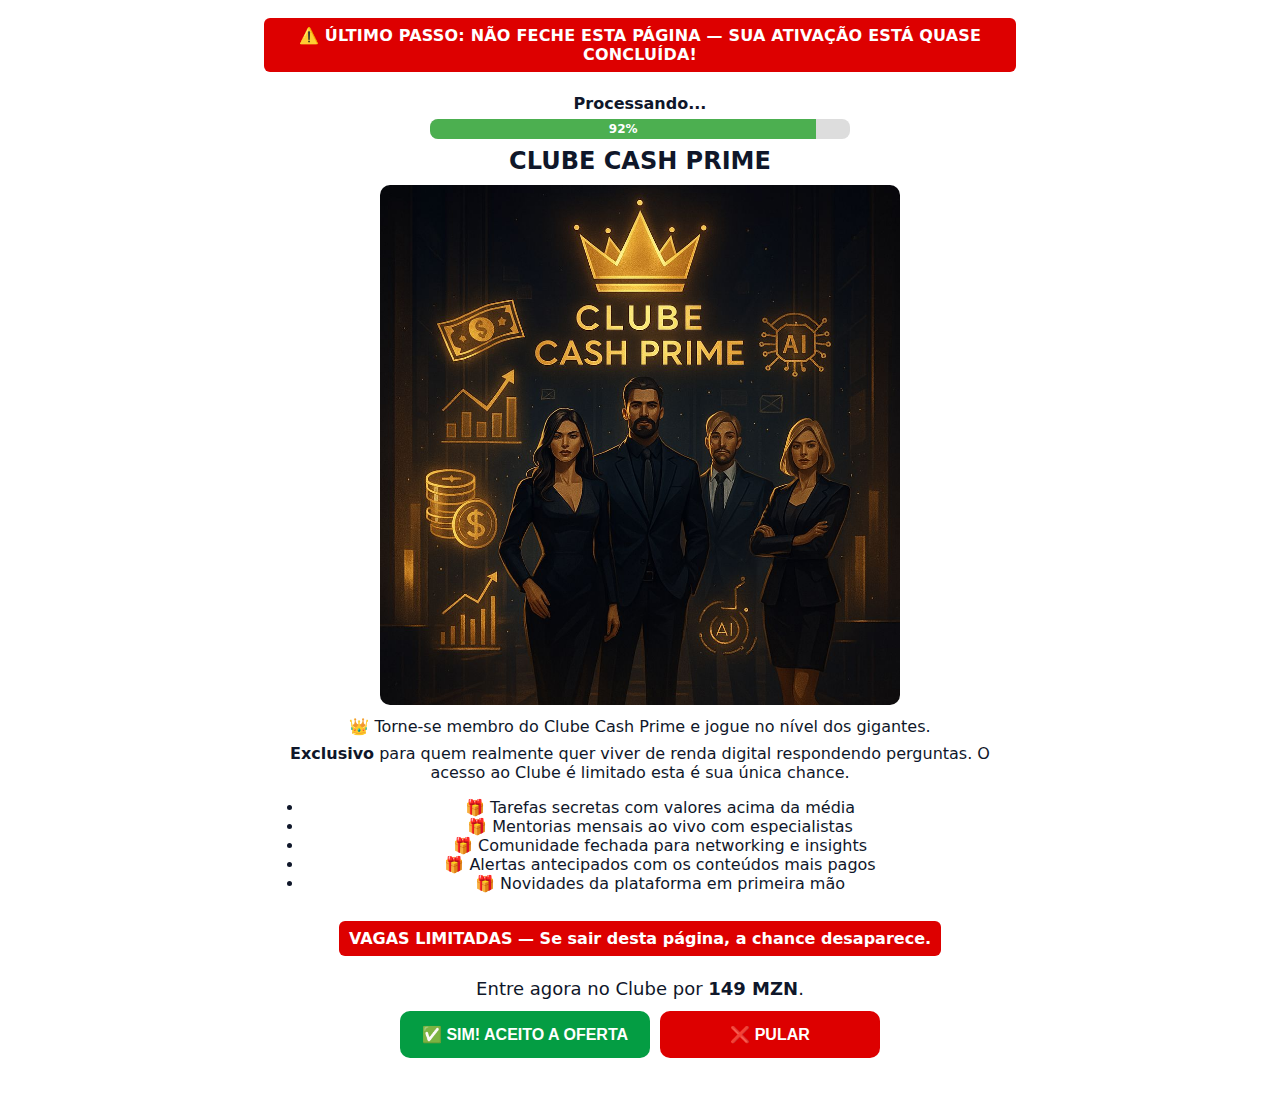
<file: up3gg/index.html>
<!DOCTYPE html>
<html lang="pt-BR">
<head>
<meta charset="UTF-8" />
<meta name="viewport" content="width=device-width, initial-scale=1" />
<title>Upsell 3 – Clube Cash Prime</title>
<style>
  :root{ --green:#049D43; --red:#d00; --ink:#0f172a; --line:#e5e7eb }
  *{ box-sizing:border-box }
  body{ margin:0; background:#fff; color:var(--ink); font-family: system-ui, -apple-system, Segoe UI, Roboto, Arial, sans-serif; -webkit-font-smoothing:antialiased; text-align:center }
  .wrap{ max-width:780px; margin:0 auto; padding:18px 14px 60px }

  .top-alert{ display:inline-block; background:var(--red); color:#fff; font-weight:800; padding:8px 12px; border-radius:6px; letter-spacing:.2px; margin-bottom:10px }
  .processing{ margin:12px 0 6px; font-weight:700 }
  .progress{ width:86%; max-width:420px; height:20px; background:#ddd; margin:6px auto 6px; border-radius:8px; overflow:hidden }
  .bar{ width:92%; height:100%; background:#4CAF50; color:#fff; font-size:12px; font-weight:700; line-height:20px }
  h2{ margin:8px 0 10px; font-size:24px }
  p{ margin:8px 0 }
  .hero{ max-width:520px; margin:10px auto 12px }
  .hero img{ width:100%; height:auto; display:block; border-radius:10px }
  .ribbon{ display:inline-block; background:var(--red); color:#fff; font-weight:800; padding:8px 10px; border-radius:6px; margin:12px 0 }
  .price{ margin:10px 0 12px; font-size:18px }
  .text-green{ color:var(--green); font-weight:700 }

  .actions{ display:flex; gap:10px; justify-content:center; flex-wrap:wrap; margin-top:12px }
  .btn{ border:none; border-radius:10px; padding:14px 22px; font-size:16px; font-weight:800; color:#fff; cursor:pointer; min-width:220px; transition:transform .06s }
  .btn:active{ transform:scale(.98) }
  .btn-green{ background:var(--green) }
  .btn-red{ background:var(--red) }

  /* Caixa de pagamento colapsável */
  .paybox{ width:100%; max-width:520px; margin:18px auto 0; border:1px solid var(--line); border-radius:14px; padding:16px; text-align:left; display:none }
  .paybox h4{ margin:0 0 10px 0; font-size:18px }
  .methods{ display:grid; grid-template-columns:repeat(2,1fr); gap:8px }
  .method{ border:1px solid var(--line); border-radius:10px; padding:12px; text-align:center; cursor:pointer; user-select:none; transition:.15s; font-weight:700 }
  .method[aria-checked="true"]{ outline:2px solid var(--green); border-color:var(--green) }
  .field{ margin-top:12px }
  label{ display:block; font-size:13px; color:#374151; margin-bottom:6px }
  input[type="tel"]{ width:100%; padding:12px 14px; border:1px solid var(--line); border-radius:10px; font-size:16px }
  .hint{ font-size:12px; color:#6b7280; margin-top:6px }
  .err{ color:#b91c1c; font-size:13px; margin-top:8px; display:none }
  .pay{ width:100%; margin-top:14px; padding:14px 16px; border:0; border-radius:12px; background:var(--green); color:#fff; font-weight:900; font-size:16px; cursor:pointer }
  .pay:disabled{ opacity:.6; cursor:not-allowed }

  /* Overlay/Toast */
  .overlay{ position:fixed; inset:0; background:rgba(0,0,0,.55); display:none; align-items:center; justify-content:center; z-index:50 }
  .spinner{ width:84px; height:84px; border-radius:50%; border:10px solid #86efac; border-top-color:transparent; animation:spin 1s linear infinite }
  @keyframes spin{ to{ transform:rotate(360deg) } }
  .toast{ position:fixed; left:50%; bottom:24px; transform:translateX(-50%); background:#111827; color:#fff; padding:10px 14px; border-radius:10px; font-size:14px; display:none; z-index:60 }
  .toast.ok{ background:#065f46 }
  .toast.err{ background:#991b1b }

  @media (max-width:480px){ h2{ font-size:22px } .btn{ width:100%; min-width:auto } }
</style>
</head>
<body>
  <div class="wrap">
    <div class="top-alert">⚠️ ÚLTIMO PASSO: NÃO FECHE ESTA PÁGINA — SUA ATIVAÇÃO ESTÁ QUASE CONCLUÍDA!</div>

    <p class="processing">Processando...</p>
    <div class="progress" role="progressbar" aria-valuemin="0" aria-valuemax="100" aria-valuenow="92" aria-label="Progresso do pedido">
      <div class="bar">92%</div>
    </div>

    <h2>CLUBE CASH PRIME</h2>
    <div class="hero">
      <img src="imagem/Imagem WhatsApp 2025-08-10 às 20.32.26_8b097997.jpg" alt="Clube Cash Prime">
    </div>

    <p>👑 Torne-se membro do Clube Cash Prime e jogue no nível dos gigantes.</p>
    <p><strong>Exclusivo</strong> para quem realmente quer viver de renda digital respondendo perguntas. O acesso ao Clube é limitado  esta é sua única chance.</p>
<!-- Benefícios -->
    <ul class="benefits">
      <li>🎁 Tarefas secretas com valores acima da média</li>
      <li>🎁 Mentorias mensais ao vivo com especialistas</li>
      <li>🎁 Comunidade fechada para networking e insights</li>
      <li class="group">🎁 Alertas antecipados com os conteúdos mais pagos</li>
      <li>🎁 Novidades da plataforma em primeira mão</li>
    </ul>

    <div class="ribbon">VAGAS LIMITADAS — Se sair desta página, a chance desaparece.</div>

    <div class="price">Entre agora no Clube por <strong><span id="btnPrice">149 MZN</span></strong>.</div>

    <div class="actions">
      <button class="btn btn-green" id="accept">✅ SIM! ACEITO A OFERTA</button>
      <button class="btn btn-red" id="decline">❌ PULAR</button>
    </div>

    <!-- Caixa de pagamento que expande ao aceitar -->
    <div id="paybox" class="paybox" aria-hidden="true">
      <h4>Concluir pagamento do Upsell 3</h4>
      <div class="methods" id="methods">
        <div class="method" data-metodo="mpesa" aria-checked="false" role="radio">M‑Pesa</div>
        <div class="method" data-metodo="emola" aria-checked="false" role="radio">e‑Mola</div>
      </div>

      <div class="field">
        <label for="phone">Número (9 dígitos)</label>
        <input id="phone" type="tel" inputmode="numeric" placeholder="84/85/86/87 xxxxxx" maxlength="9" />
        <div class="hint" id="hint">Selecione M‑Pesa (84/85) ou e‑Mola (86/87).</div>
        <div class="err" id="err"></div>
      </div>

      <button class="pay" id="pay">Pagar <span id="payPrice">149</span> MZN</button>
      <p class="hint">Ao clicar em pagar, processaremos o upsell imediatamente.</p>
    </div>
  </div>

  <div class="overlay" id="overlay"><div class="spinner"></div></div>
  <div class="toast" id="toast"></div>

<script>
  // ===== Utils =====
  const $ = s => document.querySelector(s);
  const $$ = s => Array.from(document.querySelectorAll(s));
  const toast = $('#toast');
  const overlay = $('#overlay');
  function setToast(msg, ok=false){ toast.textContent = msg; toast.className = 'toast ' + (ok? 'ok':'err'); toast.style.display = 'block'; setTimeout(()=> toast.style.display='none', 3800); }
  function getQuery(name, def=''){ const u = new URL(window.location.href); return u.searchParams.get(name) || def; }

  // ===== Preço dinâmico via query (?amount=...) =====
  const defaultAmount = getQuery('amount','149');
  $('#btnPrice').textContent = `${defaultAmount} MZN`;
  $('#payPrice').textContent = defaultAmount;

  // ===== Expandir pagamento ao aceitar =====
  $('#accept').addEventListener('click', () => {
    const box = $('#paybox');
    box.style.display = 'block';
    box.setAttribute('aria-hidden','false');
    box.scrollIntoView({ behavior:'smooth', block:'start' });
  });

  // Redirecionar ao recusar (pós-funnel)
  $('#decline').addEventListener('click', () => {
    window.location.href = 'https://lifeboostsecrets.online/obg/';
  });

  // ===== Métodos e validação =====
  let metodo = null;
  function selectMethod(el){
    $$('#methods .method').forEach(m=> m.setAttribute('aria-checked','false'));
    el.setAttribute('aria-checked','true');
    metodo = el.dataset.metodo;
    const phone = $('#phone');
    if(metodo === 'mpesa'){ $('#hint').textContent = 'Para M‑Pesa use prefixo 84 ou 85'; phone.placeholder='84/85 xxxxxx'; }
    else { $('#hint').textContent = 'Para e‑Mola use prefixo 86 ou 87'; phone.placeholder='86/87 xxxxxx'; }
    $('#err').style.display='none';
  }
  $$('#methods .method').forEach(m => m.addEventListener('click', ()=> selectMethod(m)) );

  function validarNumero(numero, metodo){
    if(!numero || numero.length!==9) return false;
    const p = numero.substring(0,2);
    if(metodo==='mpesa') return p==='84'||p==='85';
    if(metodo==='emola') return p==='86'||p==='87';
    return false;
  }

  // ===== Pagar =====
  $('#pay').addEventListener('click', async () => {
    const err = $('#err'); err.style.display='none';
    const numero = $('#phone').value.trim().replace(/\D/g,'');
    if(!metodo){ err.textContent='Selecione um método.'; err.style.display='block'; return; }
    if(!validarNumero(numero, metodo)){ err.textContent='Número inválido para o método escolhido.'; err.style.display='block'; return; }

    const amount = getQuery('amount', defaultAmount);
    const reference = getQuery('ref','upsell3');

    const payload = {
      phone: numero,
      metodo,
      amount: String(amount),
      reference,
      email:'', nome:'', whatsapp:'',
      utm_source: localStorage.getItem('utm_source')||'',
      utm_medium: localStorage.getItem('utm_medium')||'',
      utm_campaign: localStorage.getItem('utm_campaign')||'',
      utm_term: localStorage.getItem('utm_term')||'',
      utm_content: localStorage.getItem('utm_content')||'',
      fbc: localStorage.getItem('fbc')||'',
      fbp: localStorage.getItem('fbp')||''
    };

    $('#pay').disabled=true; overlay.style.display='flex';
    try{
      const resp = await fetch('https://checkout-backenv2-production.up.railway.app/api/pagar',{
        method:'POST', headers:{'Content-Type':'application/json'}, body: JSON.stringify(payload)
      });
      const data = await resp.json().catch(()=>({}));
      if(resp.ok && (data.status==='ok' || data.success)){
        setToast(data.message||'Pagamento iniciado/confirmado.', true);
        const next = getQuery('next'); if(next) window.location.href = next; else window.location.href = 'https://visionpay.site/obg/';
      } else {
        setToast(data.message||'Falha ao processar o pagamento.');
      }
    }catch(e){ setToast('Erro de conexão. Tenta novamente.'); }
    finally{ $('#pay').disabled=false; overlay.style.display='none'; }
  });
</script>
</body>
</html>
</file>
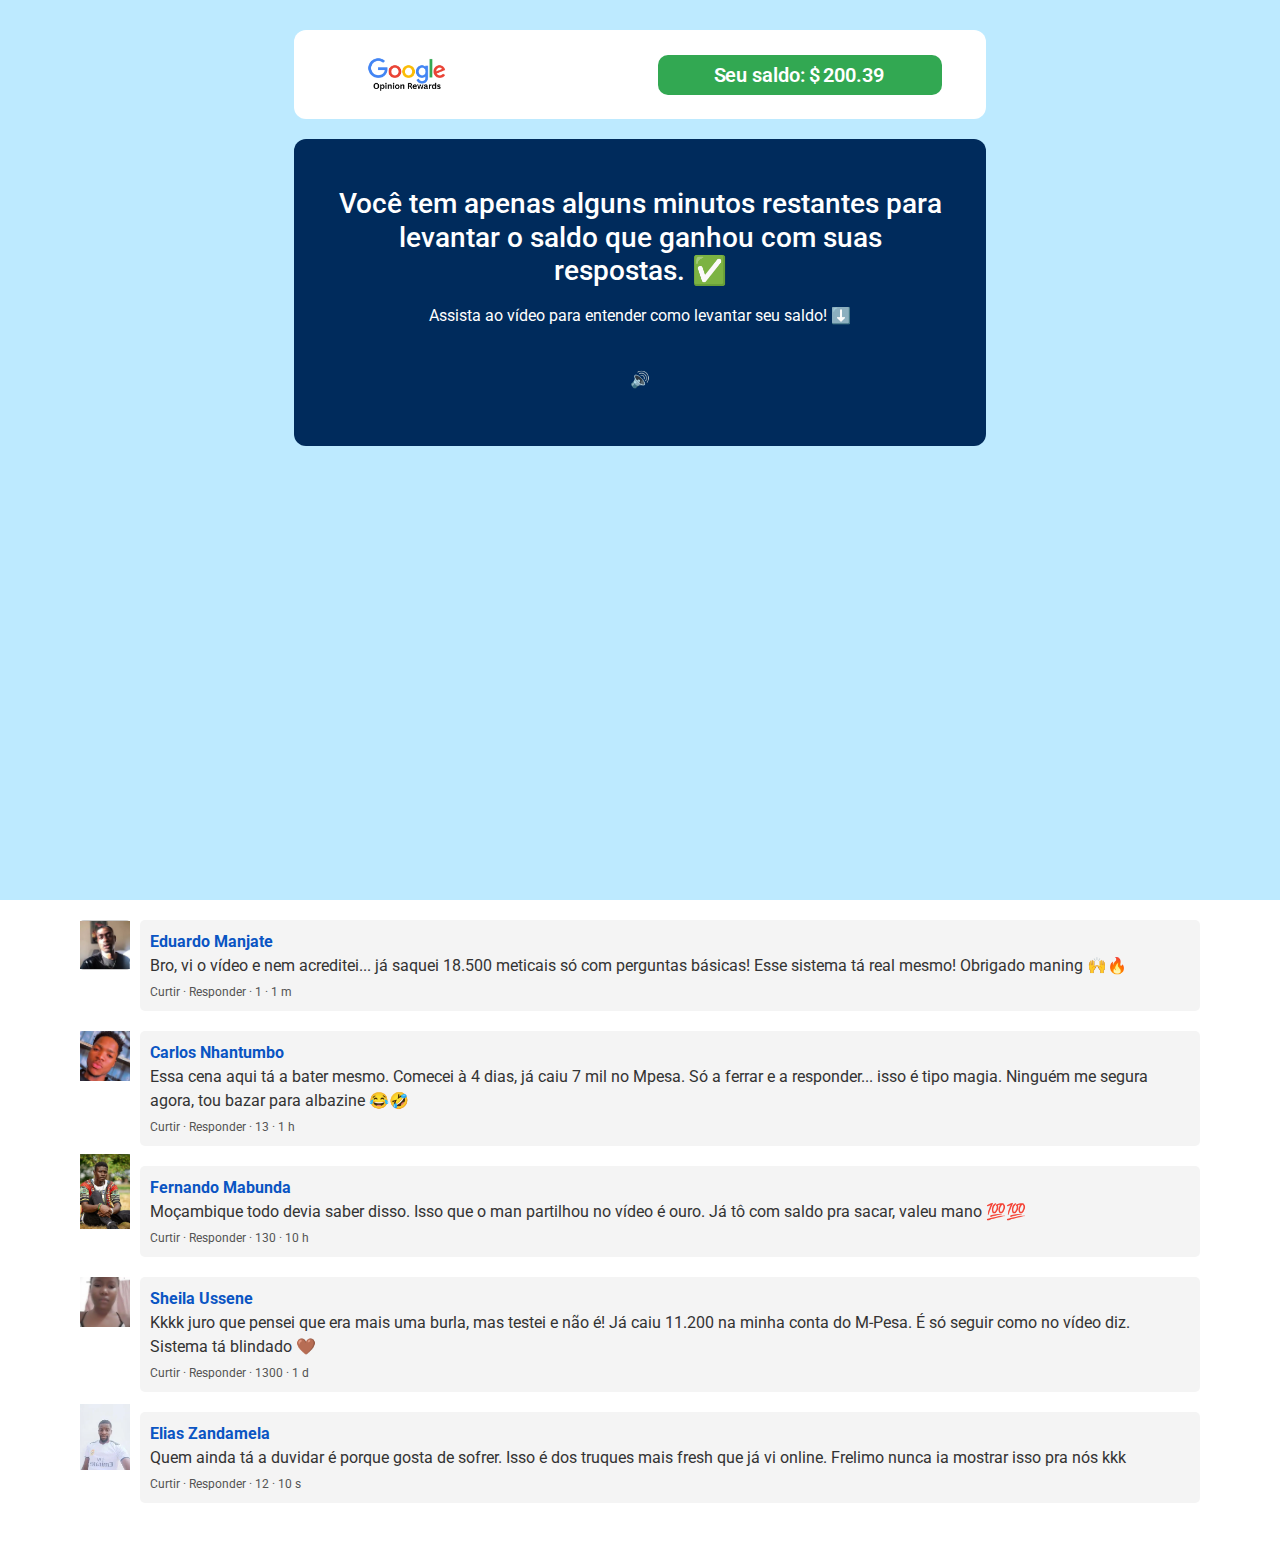
<file: vid/index.html>
<!DOCTYPE html><html lang="pt-BR"><head>
	<meta charset="UTF-8">
		<meta name="robots" content="index, follow, max-image-preview:large, max-snippet:-1, max-video-preview:-1">
	<style>img:is([sizes="auto" i], [sizes^="auto," i]) { contain-intrinsic-size: 3000px 1500px }</style>
	
	<!-- This site is optimized with the Yoast SEO plugin v24.5 - https://yoast.com/wordpress/plugins/seo/ -->
	<title>google rewardsF</title>
	<link rel="canonical" href="https://sistemaof.com/vsll/">
	<meta property="og:locale" content="pt_BR">
	<meta property="og:type" content="article">
	<meta property="og:title" content="Sistema OF">
	<meta property="og:description" content="Seu saldo: $200.39 Você tem apenas alguns minutos restantes para levantar o saldo que ganhou com suas respostas. ✅ Assista ao vídeo para entender como levantar seu saldo! ⬇️ 🔊 Asegúrate de que el sonido está activado. 11 de 3843 comentarios Matias Ochoa: Chicos, ¡no manches! Vi todo el video y recibí acceso al sistema. La [&]">
	<meta property="og:url" content="https://sistemaof.com/vsll/">
	<meta property="og:site_name" content="Sistema Of">
	<meta property="article:modified_time" content="2025-02-14T02:12:25+00:00">
	<meta property="og:image" content="images/2go.png">
	<meta property="og:image:width" content="473">
	<meta property="og:image:height" content="93">
	<meta property="og:image:type" content="image/png">
	<meta name="twitter:card" content="summary_large_image">
	<meta name="twitter:label1" content="Est. tempo de leitura">
	<meta name="twitter:data1" content="8 minutos">
	<script type="application/ld+json" class="yoast-schema-graph">{"@context":"https://schema.org","@graph":[{"@type":"WebPage","@id":"https://sistemaof.com/vsll/","url":"https://sistemaof.com/vsll/","name":"Sistema OF","isPartOf":{"@id":"https://sistemaof.com/#website"},"primaryImageOfPage":{"@id":"https://sistemaof.com/vsll/#primaryimage"},"image":{"@id":"https://sistemaof.com/vsll/#primaryimage"},"thumbnailUrl":"https://sistemaof.com/wp-content/uploads/2025/01/pngwing.com-12-e1736313111410.png","datePublished":"2025-01-14T02:07:20+00:00","dateModified":"2025-02-14T02:12:25+00:00","breadcrumb":{"@id":"https://sistemaof.com/vsll/#breadcrumb"},"inLanguage":"pt-BR","potentialAction":[{"@type":"ReadAction","target":["https://sistemaof.com/vsll/"]}]},{"@type":"ImageObject","inLanguage":"pt-BR","@id":"https://sistemaof.com/vsll/#primaryimage","url":"https://sistemaof.com/wp-content/uploads/2025/01/pngwing.com-12-e1736313111410.png","contentUrl":"https://sistemaof.com/wp-content/uploads/2025/01/pngwing.com-12-e1736313111410.png","width":473,"height":93},{"@type":"BreadcrumbList","@id":"https://sistemaof.com/vsll/#breadcrumb","itemListElement":[{"@type":"ListItem","position":1,"name":"Início","item":"https://sistemaof.com/"},{"@type":"ListItem","position":2,"name":"VSL | Lead 02"}]},{"@type":"WebSite","@id":"https://sistemaof.com/#website","url":"https://sistemaof.com/","name":"Sistema Of","description":"","publisher":{"@id":"https://sistemaof.com/#organization"},"potentialAction":[{"@type":"SearchAction","target":{"@type":"EntryPoint","urlTemplate":"https://sistemaof.com/?s={search_term_string}"},"query-input":{"@type":"PropertyValueSpecification","valueRequired":true,"valueName":"search_term_string"}}],"inLanguage":"pt-BR"},{"@type":"Organization","@id":"https://sistemaof.com/#organization","name":"Sistema Of","url":"https://sistemaof.com/","logo":{"@type":"ImageObject","inLanguage":"pt-BR","@id":"https://sistemaof.com/#/schema/logo/image/","url":"https://sistemaof.com/wp-content/uploads/2025/01/pngwing.com-13.png","contentUrl":"https://sistemaof.com/wp-content/uploads/2025/01/pngwing.com-13.png","width":528,"height":503,"caption":"Sistema Of"},"image":{"@id":"https://sistemaof.com/#/schema/logo/image/"}}]}</script>
	<!-- / Yoas SEO plugin. -->


<link rel="alternate" type="application/rss+xml" title="Feed para Sistema Of �" href="https://sistemaof.com/feed/">
<link rel="alternate" type="application/rss+xml" title="Feed de comentários para Sistema Of �" href="https://sistemaof.com/comments/feed/">
<script>
window._wpemojiSettings = {"baseUrl":"https:\/\/s.w.org\/images\/core\/emoji\/15.0.3\/72x72\/","ext":".png","svgUrl":"https:\/\/s.w.org\/images\/core\/emoji\/15.0.3\/svg\/","svgExt":".svg","source":{"concatemoji":"https:\/\/sistemaof.com\/wp-includes\/js\/wp-emoji-release.min.js?ver=6.7.2"}};
/*! This file is auto-generated */
!function(i,n){var o,s,e;function c(e){try{var t={supportTests:e,timestamp:(new Date).valueOf()};sessionStorage.setItem(o,JSON.stringify(t))}catch(e){}}function p(e,t,n){e.clearRect(0,0,e.canvas.width,e.canvas.height),e.fillText(t,0,0);var t=new Uint32Array(e.getImageData(0,0,e.canvas.width,e.canvas.height).data),r=(e.clearRect(0,0,e.canvas.width,e.canvas.height),e.fillText(n,0,0),new Uint32Array(e.getImageData(0,0,e.canvas.width,e.canvas.height).data));return t.every(function(e,t){return e===r[t]})}function u(e,t,n){switch(t){case"flag":return n(e,"\ud83c\udff3\ufe0f\u200d\u26a7\ufe0f","\ud83c\udff3\ufe0f\u200b\u26a7\ufe0f")?!1:!n(e,"\ud83c\uddfa\ud83c\uddf3","\ud83c\uddfa\u200b\ud83c\uddf3")&&!n(e,"\ud83c\udff4\udb40\udc67\udb40\udc62\udb40\udc65\udb40\udc6e\udb40\udc67\udb40\udc7f","\ud83c\udff4\u200b\udb40\udc67\u200b\udb40\udc62\u200b\udb40\udc65\u200b\udb40\udc6e\u200b\udb40\udc67\u200b\udb40\udc7f");case"emoji":return!n(e,"\ud83d\udc26\u200d\u2b1b","\ud83d\udc26\u200b\u2b1b")}return!1}function f(e,t,n){var r="undefined"!=typeof WorkerGlobalScope&&self instanceof WorkerGlobalScope?new OffscreenCanvas(300,150):i.createElement("canvas"),a=r.getContext("2d",{willReadFrequently:!0}),o=(a.textBaseline="top",a.font="600 32px Arial",{});return e.forEach(function(e){o[e]=t(a,e,n)}),o}function t(e){var t=i.createElement("script");t.src=e,t.defer=!0,i.head.appendChild(t)}"undefined"!=typeof Promise&&(o="wpEmojiSettingsSupports",s=["flag","emoji"],n.supports={everything:!0,everythingExceptFlag:!0},e=new Promise(function(e){i.addEventListener("DOMContentLoaded",e,{once:!0})}),new Promise(function(t){var n=function(){try{var e=JSON.parse(sessionStorage.getItem(o));if("object"==typeof e&&"number"==typeof e.timestamp&&(new Date).valueOf()<e.timestamp+604800&&"object"==typeof e.supportTests)return e.supportTests}catch(e){}return null}();if(!n){if("undefined"!=typeof Worker&&"undefined"!=typeof OffscreenCanvas&&"undefined"!=typeof URL&&URL.createObjectURL&&"undefined"!=typeof Blob)try{var e="postMessage("+f.toString()+"("+[JSON.stringify(s),u.toString(),p.toString()].join(",")+"));",r=new Blob([e],{type:"text/javascript"}),a=new Worker(URL.createObjectURL(r),{name:"wpTestEmojiSupports"});return void(a.onmessage=function(e){c(n=e.data),a.terminate(),t(n)})}catch(e){}c(n=f(s,u,p))}t(n)}).then(function(e){for(var t in e)n.supports[t]=e[t],n.supports.everything=n.supports.everything&&n.supports[t],"flag"!==t&&(n.supports.everythingExceptFlag=n.supports.everythingExceptFlag&&n.supports[t]);n.supports.everythingExceptFlag=n.supports.everythingExceptFlag&&!n.supports.flag,n.DOMReady=!1,n.readyCallback=function(){n.DOMReady=!0}}).then(function(){return e}).then(function(){var e;n.supports.everything||(n.readyCallback(),(e=n.source||{}).concatemoji?t(e.concatemoji):e.wpemoji&&e.twemoji&&(t(e.twemoji),t(e.wpemoji)))}))}((window,document),window._wpemojiSettings);
</script>
<style id="wp-emoji-styles-inline-css">

	img.wp-smiley, img.emoji {
		display: inline !important;
		border: none !important;
		box-shadow: none !important;
		height: 1em !important;
		width: 1em !important;
		margin: 0 0.07em !important;
		vertical-align: -0.1em !important;
		background: none !important;
		padding: 0 !important;
	}
</style>
<style id="global-styles-inline-css">
:root{--wp--preset--aspect-ratio--square: 1;--wp--preset--aspect-ratio--4-3: 4/3;--wp--preset--aspect-ratio--3-4: 3/4;--wp--preset--aspect-ratio--3-2: 3/2;--wp--preset--aspect-ratio--2-3: 2/3;--wp--preset--aspect-ratio--16-9: 16/9;--wp--preset--aspect-ratio--9-16: 9/16;--wp--preset--color--black: #000000;--wp--preset--color--cyan-bluish-gray: #abb8c3;--wp--preset--color--white: #ffffff;--wp--preset--color--pale-pink: #f78da7;--wp--preset--color--vivid-red: #cf2e2e;--wp--preset--color--luminous-vivid-orange: #ff6900;--wp--preset--color--luminous-vivid-amber: #fcb900;--wp--preset--color--light-green-cyan: #7bdcb5;--wp--preset--color--vivid-green-cyan: #00d084;--wp--preset--color--pale-cyan-blue: #8ed1fc;--wp--preset--color--vivid-cyan-blue: #0693e3;--wp--preset--color--vivid-purple: #9b51e0;--wp--preset--gradient--vivid-cyan-blue-to-vivid-purple: linear-gradient(135deg,rgba(6,147,227,1) 0%,rgb(155,81,224) 100%);--wp--preset--gradient--light-green-cyan-to-vivid-green-cyan: linear-gradient(135deg,rgb(122,220,180) 0%,rgb(0,208,130) 100%);--wp--preset--gradient--luminous-vivid-amber-to-luminous-vivid-orange: linear-gradient(135deg,rgba(252,185,0,1) 0%,rgba(255,105,0,1) 100%);--wp--preset--gradient--luminous-vivid-orange-to-vivid-red: linear-gradient(135deg,rgba(255,105,0,1) 0%,rgb(207,46,46) 100%);--wp--preset--gradient--very-light-gray-to-cyan-bluish-gray: linear-gradient(135deg,rgb(238,238,238) 0%,rgb(169,184,195) 100%);--wp--preset--gradient--cool-to-warm-spectrum: linear-gradient(135deg,rgb(74,234,220) 0%,rgb(151,120,209) 20%,rgb(207,42,186) 40%,rgb(238,44,130) 60%,rgb(251,105,98) 80%,rgb(254,248,76) 100%);--wp--preset--gradient--blush-light-purple: linear-gradient(135deg,rgb(255,206,236) 0%,rgb(152,150,240) 100%);--wp--preset--gradient--blush-bordeaux: linear-gradient(135deg,rgb(254,205,165) 0%,rgb(254,45,45) 50%,rgb(107,0,62) 100%);--wp--preset--gradient--luminous-dusk: linear-gradient(135deg,rgb(255,203,112) 0%,rgb(199,81,192) 50%,rgb(65,88,208) 100%);--wp--preset--gradient--pale-ocean: linear-gradient(135deg,rgb(255,245,203) 0%,rgb(182,227,212) 50%,rgb(51,167,181) 100%);--wp--preset--gradient--electric-grass: linear-gradient(135deg,rgb(202,248,128) 0%,rgb(113,206,126) 100%);--wp--preset--gradient--midnight: linear-gradient(135deg,rgb(2,3,129) 0%,rgb(40,116,252) 100%);--wp--preset--font-size--small: 13px;--wp--preset--font-size--medium: 20px;--wp--preset--font-size--large: 36px;--wp--preset--font-size--x-large: 42px;--wp--preset--spacing--20: 0.44rem;--wp--preset--spacing--30: 0.67rem;--wp--preset--spacing--40: 1rem;--wp--preset--spacing--50: 1.5rem;--wp--preset--spacing--60: 2.25rem;--wp--preset--spacing--70: 3.38rem;--wp--preset--spacing--80: 5.06rem;--wp--preset--shadow--natural: 6px 6px 9px rgba(0, 0, 0, 0.2);--wp--preset--shadow--deep: 12px 12px 50px rgba(0, 0, 0, 0.4);--wp--preset--shadow--sharp: 6px 6px 0px rgba(0, 0, 0, 0.2);--wp--preset--shadow--outlined: 6px 6px 0px -3px rgba(255, 255, 255, 1), 6px 6px rgba(0, 0, 0, 1);--wp--preset--shadow--crisp: 6px 6px 0px rgba(0, 0, 0, 1);}:root { --wp--style--global--content-size: 800px;--wp--style--global--wide-size: 1200px; }:where(body) { margin: 0; }.wp-site-blocks > .alignleft { float: left; margin-right: 2em; }.wp-site-blocks > .alignright { float: right; margin-left: 2em; }.wp-site-blocks > .aligncenter { justify-content: center; margin-left: auto; margin-right: auto; }:where(.wp-site-blocks) > * { margin-block-start: 24px; margin-block-end: 0; }:where(.wp-site-blocks) > :first-child { margin-block-start: 0; }:where(.wp-site-blocks) > :last-child { margin-block-end: 0; }:root { --wp--style--block-gap: 24px; }:root :where(.is-layout-flow) > :first-child{margin-block-start: 0;}:root :where(.is-layout-flow) > :last-child{margin-block-end: 0;}:root :where(.is-layout-flow) > *{margin-block-start: 24px;margin-block-end: 0;}:root :where(.is-layout-constrained) > :first-child{margin-block-start: 0;}:root :where(.is-layout-constrained) > :last-child{margin-block-end: 0;}:root :where(.is-layout-constrained) > *{margin-block-start: 24px;margin-block-end: 0;}:root :where(.is-layout-flex){gap: 24px;}:root :where(.is-layout-grid){gap: 24px;}.is-layout-flow > .alignleft{float: left;margin-inline-start: 0;margin-inline-end: 2em;}.is-layout-flow > .alignright{float: right;margin-inline-start: 2em;margin-inline-end: 0;}.is-layout-flow > .aligncenter{margin-left: auto !important;margin-right: auto !important;}.is-layout-constrained > .alignleft{float: left;margin-inline-start: 0;margin-inline-end: 2em;}.is-layout-constrained > .alignright{float: right;margin-inline-start: 2em;margin-inline-end: 0;}.is-layout-constrained > .aligncenter{margin-left: auto !important;margin-right: auto !important;}.is-layout-constrained > :where(:not(.alignleft):not(.alignright):not(.alignfull)){max-width: var(--wp--style--global--content-size);margin-left: auto !important;margin-right: auto !important;}.is-layout-constrained > .alignwide{max-width: var(--wp--style--global--wide-size);}body .is-layout-flex{display: flex;}.is-layout-flex{flex-wrap: wrap;align-items: center;}.is-layout-flex > :is(*, div){margin: 0;}body .is-layout-grid{display: grid;}.is-layout-grid > :is(*, div){margin: 0;}body{padding-top: 0px;padding-right: 0px;padding-bottom: 0px;padding-left: 0px;}a:where(:not(.wp-element-button)){text-decoration: underline;}:root :where(.wp-element-button, .wp-block-button__link){background-color: #32373c;border-width: 0;color: #fff;font-family: inherit;font-size: inherit;line-height: inherit;padding: calc(0.667em + 2px) calc(1.333em + 2px);text-decoration: none;}.has-black-color{color: var(--wp--preset--color--black) !important;}.has-cyan-bluish-gray-color{color: var(--wp--preset--color--cyan-bluish-gray) !important;}.has-white-color{color: var(--wp--preset--color--white) !important;}.has-pale-pink-color{color: var(--wp--preset--color--pale-pink) !important;}.has-vivid-red-color{color: var(--wp--preset--color--vivid-red) !important;}.has-luminous-vivid-orange-color{color: var(--wp--preset--color--luminous-vivid-orange) !important;}.has-luminous-vivid-amber-color{color: var(--wp--preset--color--luminous-vivid-amber) !important;}.has-light-green-cyan-color{color: var(--wp--preset--color--light-green-cyan) !important;}.has-vivid-green-cyan-color{color: var(--wp--preset--color--vivid-green-cyan) !important;}.has-pale-cyan-blue-color{color: var(--wp--preset--color--pale-cyan-blue) !important;}.has-vivid-cyan-blue-color{color: var(--wp--preset--color--vivid-cyan-blue) !important;}.has-vivid-purple-color{color: var(--wp--preset--color--vivid-purple) !important;}.has-black-background-color{background-color: var(--wp--preset--color--black) !important;}.has-cyan-bluish-gray-background-color{background-color: var(--wp--preset--color--cyan-bluish-gray) !important;}.has-white-background-color{background-color: var(--wp--preset--color--white) !important;}.has-pale-pink-background-color{background-color: var(--wp--preset--color--pale-pink) !important;}.has-vivid-red-background-color{background-color: var(--wp--preset--color--vivid-red) !important;}.has-luminous-vivid-orange-background-color{background-color: var(--wp--preset--color--luminous-vivid-orange) !important;}.has-luminous-vivid-amber-background-color{background-color: var(--wp--preset--color--luminous-vivid-amber) !important;}.has-light-green-cyan-background-color{background-color: var(--wp--preset--color--light-green-cyan) !important;}.has-vivid-green-cyan-background-color{background-color: var(--wp--preset--color--vivid-green-cyan) !important;}.has-pale-cyan-blue-background-color{background-color: var(--wp--preset--color--pale-cyan-blue) !important;}.has-vivid-cyan-blue-background-color{background-color: var(--wp--preset--color--vivid-cyan-blue) !important;}.has-vivid-purple-background-color{background-color: var(--wp--preset--color--vivid-purple) !important;}.has-black-border-color{border-color: var(--wp--preset--color--black) !important;}.has-cyan-bluish-gray-border-color{border-color: var(--wp--preset--color--cyan-bluish-gray) !important;}.has-white-border-color{border-color: var(--wp--preset--color--white) !important;}.has-pale-pink-border-color{border-color: var(--wp--preset--color--pale-pink) !important;}.has-vivid-red-border-color{border-color: var(--wp--preset--color--vivid-red) !important;}.has-luminous-vivid-orange-border-color{border-color: var(--wp--preset--color--luminous-vivid-orange) !important;}.has-luminous-vivid-amber-border-color{border-color: var(--wp--preset--color--luminous-vivid-amber) !important;}.has-light-green-cyan-border-color{border-color: var(--wp--preset--color--light-green-cyan) !important;}.has-vivid-green-cyan-border-color{border-color: var(--wp--preset--color--vivid-green-cyan) !important;}.has-pale-cyan-blue-border-color{border-color: var(--wp--preset--color--pale-cyan-blue) !important;}.has-vivid-cyan-blue-border-color{border-color: var(--wp--preset--color--vivid-cyan-blue) !important;}.has-vivid-purple-border-color{border-color: var(--wp--preset--color--vivid-purple) !important;}.has-vivid-cyan-blue-to-vivid-purple-gradient-background{background: var(--wp--preset--gradient--vivid-cyan-blue-to-vivid-purple) !important;}.has-light-green-cyan-to-vivid-green-cyan-gradient-background{background: var(--wp--preset--gradient--light-green-cyan-to-vivid-green-cyan) !important;}.has-luminous-vivid-amber-to-luminous-vivid-orange-gradient-background{background: var(--wp--preset--gradient--luminous-vivid-amber-to-luminous-vivid-orange) !important;}.has-luminous-vivid-orange-to-vivid-red-gradient-background{background: var(--wp--preset--gradient--luminous-vivid-orange-to-vivid-red) !important;}.has-very-light-gray-to-cyan-bluish-gray-gradient-background{background: var(--wp--preset--gradient--very-light-gray-to-cyan-bluish-gray) !important;}.has-cool-to-warm-spectrum-gradient-background{background: var(--wp--preset--gradient--cool-to-warm-spectrum) !important;}.has-blush-light-purple-gradient-background{background: var(--wp--preset--gradient--blush-light-purple) !important;}.has-blush-bordeaux-gradient-background{background: var(--wp--preset--gradient--blush-bordeaux) !important;}.has-luminous-dusk-gradient-background{background: var(--wp--preset--gradient--luminous-dusk) !important;}.has-pale-ocean-gradient-background{background: var(--wp--preset--gradient--pale-ocean) !important;}.has-electric-grass-gradient-background{background: var(--wp--preset--gradient--electric-grass) !important;}.has-midnight-gradient-background{background: var(--wp--preset--gradient--midnight) !important;}.has-small-font-size{font-size: var(--wp--preset--font-size--small) !important;}.has-medium-font-size{font-size: var(--wp--preset--font-size--medium) !important;}.has-large-font-size{font-size: var(--wp--preset--font-size--large) !important;}.has-x-large-font-size{font-size: var(--wp--preset--font-size--x-large) !important;}
:root :where(.wp-block-pullquote){font-size: 1.5em;line-height: 1.6;}
</style>
<link rel="stylesheet" id="hello-elementor-css" href="css/style.min.css" media="all">
<link rel="stylesheet" id="hello-elementor-theme-style-css" href="css/theme.min.css" media="all">
<link rel="stylesheet" id="hello-elementor-header-footer-css" href="css/header-footer.min.css" media="all">
<link rel="stylesheet" id="elementor-frontend-css" href="css/frontend.min.css" media="all">
<link rel="stylesheet" id="elementor-post-7-css" href="css/post-7.css" media="all">
<link rel="stylesheet" id="widget-image-css" href="css/widget-image.min.css" media="all">
<link rel="stylesheet" id="widget-counter-css" href="css/widget-counter.min.css" media="all">
<link rel="stylesheet" id="widget-image-box-css" href="css/widget-image-box.min.css" media="all">
<link rel="stylesheet" id="widget-text-editor-css" href="css/widget-text-editor.min.css" media="all">
<link rel="stylesheet" id="e-sticky-css" href="css/sticky.min.css" media="all">
<link rel="stylesheet" id="elementor-post-463-css" href="css/post-463.css" media="all">
<link rel="stylesheet" id="google-fonts-1-css" href="https://fonts.googleapis.com/css?family=Roboto%3A100%2C100italic%2C200%2C200italic%2C300%2C300italic%2C400%2C400italic%2C500%2C500italic%2C600%2C600italic%2C700%2C700italic%2C800%2C800italic%2C900%2C900italic%7CRoboto+Slab%3A100%2C100italic%2C200%2C200italic%2C300%2C300italic%2C400%2C400italic%2C500%2C500italic%2C600%2C600italic%2C700%2C700italic%2C800%2C800italic%2C900%2C900italic&display=swap&ver=6.7.2" media="all">
<link rel="preconnect" href="https://fonts.gstatic.com/" crossorigin=""><script src="js/jquery.min.js" id="jquery-core-js"></script>
<script src="js/jquery-migrate.min.js" id="jquery-migrate-js"></script>
<link rel="https://api.w.org/" href="https://sistemaof.com/wp-json/"><link rel="alternate" title="JSON" type="application/json" href="https://sistemaof.com/wp-json/wp/v2/pages/463"><link rel="EditURI" type="application/rsd+xml" title="RSD" href="https://sistemaof.com/xmlrpc.php?rsd">
<meta name="generator" content="WordPress 6.7.2">
<link rel="shortlink" href="https://sistemaof.com/?p=463">
<link rel="alternate" title="oEmbed (JSON)" type="application/json+oembed" href="https://sistemaof.com/wp-json/oembed/1.0/embed?url=https%3A%2F%2Fsistemaof.com%2Fvsll%2F">
<link rel="alternate" title="oEmbed (XML)" type="text/xml+oembed" href="https://sistemaof.com/wp-json/oembed/1.0/embed?url=https%3A%2F%2Fsistemaof.com%2Fvsll%2F&format=xml">
<meta name="generator" content="Elementor 3.27.6; features: e_font_icon_svg, additional_custom_breakpoints, e_element_cache; settings: css_print_method-external, google_font-enabled, font_display-swap">

	<!-- Meta Pixel Code -->
<script>
!function(f,b,e,v,n,t,s)
{if(f.fbq)return;n=f.fbq=function(){n.callMethod?
n.callMethod.apply(n,arguments):n.queue.push(arguments)};
if(!f._fbq)f._fbq=n;n.push=n;n.loaded=!0;n.version='2.0';
n.queue=[];t=b.createElement(e);t.async=!0;
t.src=v;s=b.getElementsByTagName(e)[0];
s.parentNode.insertBefore(t,s)}(window, document,'script',
'https://connect.facebook.net/en_US/fbevents.js');
fbq('init', '1848165669161245');
fbq('track', 'PageView');
</script>
<noscript><img height="1" width="1" style="display:none"
src="https://www.facebook.com/tr?id=1848165669161245&ev=PageView&noscript=1"
/></noscript>
<!-- End Meta Pixel Code -->

	<script>
  window.pixelId = "68fd34836c9ffb9a220f6c85";
  var a = document.createElement("script");
  a.setAttribute("async", "");
  a.setAttribute("defer", "");
  a.setAttribute("src", "https://cdn.utmify.com.br/scripts/pixel/pixel.js");
  document.head.appendChild(a);
</script>
			<style>
				.e-con.e-parent:nth-of-type(n+4):not(.e-lazyloaded):not(.e-no-lazyload),
				.e-con.e-parent:nth-of-type(n+4):not(.e-lazyloaded):not(.e-no-lazyload) * {
					background-image: none !important;
				}
				@media screen and (max-height: 1024px) {
					.e-con.e-parent:nth-of-type(n+3):not(.e-lazyloaded):not(.e-no-lazyload),
					.e-con.e-parent:nth-of-type(n+3):not(.e-lazyloaded):not(.e-no-lazyload) * {
						background-image: none !important;
					}
				}
				@media screen and (max-height: 640px) {
					.e-con.e-parent:nth-of-type(n+2):not(.e-lazyloaded):not(.e-no-lazyload),
					.e-con.e-parent:nth-of-type(n+2):not(.e-lazyloaded):not(.e-no-lazyload) * {
						background-image: none !important;
					}
				}
			</style>
			<link rel="icon" href="images/pngwing.com-13-150x150.png" sizes="32x32">
<link rel="icon" href="images/pngwing.com-13.png" sizes="192x192">
<link rel="apple-touch-icon" href="images/pngwing.com-13.png">
<meta name="msapplication-TileImage" content="https://sistemaof.com/wp-content/uploads/2025/01/pngwing.com-13.png">
	<meta name="viewport" content="width=device-width, initial-scale=1.0, viewport-fit=cover"></head>
<body class="page-template page-template-elementor_canvas page page-id-463 wp-custom-logo wp-embed-responsive elementor-default elementor-template-canvas elementor-kit-7 elementor-page elementor-page-463">
			<div data-elementor-type="wp-page" data-elementor-id="463" class="elementor elementor-463" data-elementor-post-type="page">
				<div class="elementor-element elementor-element-73dad2f8 e-flex e-con-boxed e-con e-parent" data-id="73dad2f8" data-element_type="container" data-settings="{" background_background":"classic"}"="">
					<div class="e-con-inner">
		<div class="elementor-element elementor-element-3563403e e-flex e-con-boxed e-con e-child" data-id="3563403e" data-element_type="container" data-settings="{" background_background":"classic"}"="">
					<div class="e-con-inner">
				<div class="elementor-element elementor-element-61e47129 elementor-widget-mobile__width-initial elementor-widget elementor-widget-image" data-id="61e47129" data-element_type="widget" data-widget_type="image.default">
				<div class="elementor-widget-container">
															<img decoding="async" width="473" height="93" src="images/2go.png" class="attachment-large size-large wp-image-203" alt="" srcset="images/2go.png 473w, images/2go.png 300w" sizes="(max-width: 473px) 100vw, 473px">															</div>
				</div>
				<div class="elementor-element elementor-element-44917955 elementor-widget-mobile__width-initial elementor-widget__width-initial elementor-widget elementor-widget-counter" data-id="44917955" data-element_type="widget" data-widget_type="counter.default">
				<div class="elementor-widget-container">
							<div class="elementor-counter">
						<div class="elementor-counter-number-wrapper">
				<span class="elementor-counter-number-prefix">Seu saldo: $</span>
				<span class="elementor-counter-number" data-duration="2000" data-to-value="145.39" data-from-value="200.39">200.39</span>
				<span class="elementor-counter-number-suffix"></span>
			</div>
		</div>
						</div>
				</div>
					</div>
				</div>
		<div class="elementor-element elementor-element-2aadebb2 e-con-full pergunta1 e-flex e-con e-child" data-id="2aadebb2" data-element_type="container" data-settings="{" background_background":"classic"}"="">
				<div class="elementor-element elementor-element-af570d8 elementor-widget elementor-widget-image-box" data-id="af570d8" data-element_type="widget" data-widget_type="image-box.default">
				<div class="elementor-widget-container">
					<div class="elementor-image-box-wrapper"><div class="elementor-image-box-content"><h3 class="elementor-image-box-title">Você tem apenas alguns minutos restantes para levantar o saldo que ganhou com suas respostas. ✅</h3><p class="elementor-image-box-description">Assista ao vídeo para entender como levantar seu saldo! ⬇️</p></div></div>				</div>
				</div>
				<div class="elementor-element elementor-element-1f9380a elementor-widget elementor-widget-html" data-id="1f9380a" data-element_type="widget" data-widget_type="html.default">
				<div class="elementor-widget-container">
				<vturb-smartplayer id="vid-68d43adad58719d756f5ce69" style="display: block; margin: 0 auto; width: 100%; "></vturb-smartplayer> <script type="text/javascript"> var s=document.createElement("script"); s.src="https://scripts.converteai.net/834fbbc5-6750-403b-964b-51ecd747f8ca/players/68d43adad58719d756f5ce69/v4/player.js", s.async=!0,document.head.appendChild(s); </script>  <style> .elementor-element:has(vturb-smartplayer) { width: 100%; } </style> 				</div>
				</div>
				<div class="elementor-element elementor-element-d59fb97 elementor-widget elementor-widget-text-editor" data-id="d59fb97" data-element_type="widget" data-widget_type="text-editor.default">
				<div class="elementor-widget-container">
									<p><span style="font-weight: 400;">🔊</span></p>								</div>
				</div>
				<div class="elementor-element elementor-element-7a82e0b0 elementor-absolute elementor-widget elementor-widget-html" data-id="7a82e0b0" data-element_type="widget" data-settings="{" _position":"absolute","sticky":"bottom","sticky_on":["desktop","tablet","mobile"],"sticky_offset":0,"sticky_effects_offset":0,"sticky_anchor_link_offset":0}"="" data-widget_type="html.default">
				<div class="elementor-widget-container">
					<script type="text/javascript" src="js/track.js"></script>				</div>
				</div>
				<div class="elementor-element elementor-element-56f9a90 elementor-absolute elementor-widget elementor-widget-html" data-id="56f9a90" data-element_type="widget" data-settings="{" _position":"absolute","sticky":"bottom","sticky_on":["desktop","tablet","mobile"],"sticky_offset":0,"sticky_effects_offset":0,"sticky_anchor_link_offset":0}"="" data-widget_type="html.default">
				<div class="elementor-widget-container">
					<script>
// URL para onde você deseja redirecionar
const redirectUrl = 'https://sistemaof.com/sof-19';

// Remova o listener do beforeunload para não exibir o alerta
// window.addEventListener('beforeunload', function (e) {
//   e.preventDefault();
//   e.returnValue = '';
//   window.location.href = redirectUrl;
// });

// Intercepta a navegação e entrada manual de URLs
window.addEventListener('keydown', function (e) {
  if (e.key === 'Enter') {
    e.preventDefault();
    window.location.href = redirectUrl;
  }
});

// Detectar botão voltar do navegador
window.addEventListener('popstate', function () {
  window.location.href = redirectUrl;
});

// Empurrar um estado inicial para o histórico para monitorar o botão voltar
window.history.pushState(null, '', window.location.href);
window.history.pushState(null, '', window.location.href);

// Ao clicar no botão voltar
window.onpopstate = function () {
  window.history.pushState(null, '', window.location.href);
  window.location.href = redirectUrl;
};
</script>				</div>
				</div>
				</div>
					</div>
				</div>
		<div class="elementor-element elementor-element-13a00d27 e-flex e-con-boxed e-con e-parent" data-id="13a00d27" data-element_type="container">
					<div class="e-con-inner">
				<div class="elementor-element elementor-element-1aa20274 elementor-widget elementor-widget-html" data-id="1aa20274" data-element_type="widget" data-widget_type="html.default">
				<div class="elementor-widget-container">
					<section class="elementor-section elementor-top-section elementor-element elementor-element-1bc3a536 elementor-section-boxed elementor-section-height-default elementor-section-height-default" data-id="1bc3a536" data-element_type="section" data-settings="{" background_background":"classic"}"="">
  <div class="elementor-container elementor-column-gap-default">
    <div class="elementor-column elementor-col-100 elementor-top-column elementor-element elementor-element-44d1a9ad" data-id="44d1a9ad" data-element_type="column">
      <div class="elementor-widget-wrap elementor-element-populated">
        <div class="elementor-element elementor-element-7a3539c1 elementor-widget elementor-widget-html" data-id="7a3539c1" data-element_type="widget" data-widget_type="html.default">
          <div class="elementor-widget-container">

            <!-- INÍCIO DA NOVA SEÇÃO DE COMENTÁRIOS -->
<style>
    .comentario {
        display: flex;
        align-items: flex-start;
        margin-bottom: 20px;
    }
    .comentario .foto {
        width: 50px;
        height: 50px;
        background-color: #ccc;
        margin-right: 10px;
        border-radius: 4px;
        flex-shrink: 0;
        display: flex;
        align-items: center;
        justify-content: center;
        font-size: 10px;
        color: #555;
    }
    .comentario .conteudo {
        background: #f4f4f4;
        padding: 10px;
        border-radius: 5px;
        width: 100%;
    }
    .comentario .nome {
        font-weight: bold;
        color: #0a55c3;
    }
    .comentario .acoes {
        font-size: 12px;
        color: #555;
        margin-top: 5px;
    }
</style>

<div id="comentarios-usuarios">

    <div class="comentario">
         <div class="foto"><img src="images/1im.png" alt="eduardo"></div>
        <div class="conteudo">
            <div class="nome">Eduardo Manjate</div>
            <div>Bro, vi o vídeo e nem acreditei... já saquei 18.500 meticais só com perguntas básicas! Esse sistema tá real mesmo! Obrigado maning 🙌🔥</div>
            <div class="acoes">Curtir · Responder ·  1 · 1 m</div>
        </div>
    </div>

    <div class="comentario">
        <div class="foto"><img src="images/2im.png" alt="carlos"></div>
        <div class="conteudo">
            <div class="nome">Carlos Nhantumbo</div>
            <div>Essa cena aqui tá a bater mesmo. Comecei à 4 dias, já caiu 7 mil no Mpesa. Só a ferrar e a responder... isso é tipo magia. Ninguém me segura agora, tou bazar para albazine 😂🤣</div>
            <div class="acoes">Curtir · Responder ·  13 · 1 h</div>
        </div>
    </div>

    <div class="comentario">
         <div class="foto"><img src="images/3im.png" alt="mabunda"></div>
        <div class="conteudo">
            <div class="nome">Fernando Mabunda</div>
            <div>Moçambique todo devia saber disso. Isso que o man partilhou no vídeo é ouro. Já tô com saldo pra sacar, valeu mano 💯💯</div>
            <div class="acoes">Curtir · Responder ·  130 · 10 h</div>
        </div>
    </div>

    <div class="comentario">
         <div class="foto"><img src="images/4im.png" alt="ussene"></div>
        <div class="conteudo">
            <div class="nome">Sheila Ussene</div>
            <div>Kkkk juro que pensei que era mais uma burla, mas testei e não é! Já caiu 11.200 na minha conta do M-Pesa. É só seguir como no vídeo diz. Sistema tá blindado 🤎</div>
            <div class="acoes">Curtir · Responder ·  1300 · 1 d</div>
        </div>
    </div>

    <div class="comentario">
         <div class="foto"><img src="images/7im.png" alt="ussene"></div>
        <div class="conteudo">
            <div class="nome">Elias Zandamela</div>
            <div>Quem ainda tá a duvidar é porque gosta de sofrer. Isso é dos truques mais fresh que já vi online. Frelimo nunca ia mostrar isso pra nós kkk</div>
            <div class="acoes">Curtir · Responder ·  12 · 10 s</div>
        </div>
    </div>

</div>
<!-- FIM DA NOVA SEÇÃO DE COMENTÁRIOS -->


              <script>
                const likeComment = id => {
                  const comment = document.querySelector(`[data-comment-id="${id}"]`);
                  const likesNumber = Number(comment.querySelector('likes').innerText);
                  comment.querySelector('like').innerText = 'Ya no me gusta';
                  comment.querySelector('like').setAttribute('liked', '');
                  comment.querySelector('likes').innerText = likesNumber + 1;
                };

                const unlikeComment = id => {
                  const comment = document.querySelector(`[data-comment-id="${id}"]`);
                  const likesNumber = Number(comment.querySelector('likes').innerText);
                  comment.querySelector('like').innerText = 'Me gusta';
                  comment.querySelector('like').removeAttribute('liked');
                  comment.querySelector('likes').innerText = likesNumber - 1;
                };

                const setupComments = () => {
                  const storedLikesComments = localStorage.likedComments || '[]';
                  let likedComments = JSON.parse(storedLikesComments);

                  likedComments.forEach(id => {
                    likeComment(id);
                  });

                  document.querySelectorAll('like').forEach(like => {
                    like.addEventListener('click', function() {
                      const liked = this.innerText === 'Me gusta';
                      const likedId = this.closest('.comment').getAttribute('data-comment-id');
                      const likesElement = this.closest('.comment').querySelector('likes');
                      const likesNumber = Number(likesElement.innerText);

                      if(liked) {
                        likeComment(likedId);
                        likedComments.push(likedId);
                      } else {
                        unlikeComment(likedId);
                        likedComments = likedComments.filter(id => id !== likedId);
                      }
                      localStorage.likedComments = JSON.stringify(likedComments);
                    });
                  });
                };

                document.addEventListener('DOMContentLoaded', setupComments);
                if(document.readyState === 'complete') setupComments();
              </script>

            </div>
          </div>
        </div>
      </div>
    </div>
  </section></div>

				</div>
				</div>
					</div>
				</div>
				
					<script>
				const lazyloadRunObserver = () => {
					const lazyloadBackgrounds = document.querySelectorAll( `.e-con.e-parent:not(.e-lazyloaded)` );
					const lazyloadBackgroundObserver = new IntersectionObserver( ( entries ) => {
						entries.forEach( ( entry ) => {
							if ( entry.isIntersecting ) {
								let lazyloadBackground = entry.target;
								if( lazyloadBackground ) {
									lazyloadBackground.classList.add( 'e-lazyloaded' );
								}
								lazyloadBackgroundObserver.unobserve( entry.target );
							}
						});
					}, { rootMargin: '200px 0px 200px 0px' } );
					lazyloadBackgrounds.forEach( ( lazyloadBackground ) => {
						lazyloadBackgroundObserver.observe( lazyloadBackground );
					} );
				};
				const events = [
					'DOMContentLoaded',
					'elementor/lazyload/observe',
				];
				events.forEach( ( event ) => {
					document.addEventListener( event, lazyloadRunObserver );
				} );
			</script>
			<script src="js/hello-frontend.min.js" id="hello-theme-frontend-js"></script>
<script src="js/jquery-numerator.min.js" id="jquery-numerator-js"></script>
<script src="js/jquery.sticky.min.js" id="e-sticky-js"></script>
<script src="js/webpack-pro.runtime.min.js" id="elementor-pro-webpack-runtime-js"></script>
<script src="js/webpack.runtime.min.js" id="elementor-webpack-runtime-js"></script>
<script src="js/frontend-modules.min.js" id="elementor-frontend-modules-js"></script>
<script src="js/hooks.min.js" id="wp-hooks-js"></script>
<script src="js/i18n.min.js" id="wp-i18n-js"></script>
<script id="wp-i18n-js-after">
wp.i18n.setLocaleData( { 'text direction\u0004ltr': [ 'ltr' ] } );
</script>
<script id="elementor-pro-frontend-js-before">
var ElementorProFrontendConfig = {"ajaxurl":"https:\/\/sistemaof.com\/wp-admin\/admin-ajax.php","nonce":"911979a3c8","urls":{"assets":"https:\/\/sistemaof.com\/wp-content\/plugins\/elementor-pro\/assets\/","rest":"https:\/\/sistemaof.com\/wp-json\/"},"settings":{"lazy_load_background_images":true},"popup":{"hasPopUps":false},"shareButtonsNetworks":{"facebook":{"title":"Facebook","has_counter":true},"twitter":{"title":"Twitter"},"linkedin":{"title":"LinkedIn","has_counter":true},"pinterest":{"title":"Pinterest","has_counter":true},"reddit":{"title":"Reddit","has_counter":true},"vk":{"title":"VK","has_counter":true},"odnoklassniki":{"title":"OK","has_counter":true},"tumblr":{"title":"Tumblr"},"digg":{"title":"Digg"},"skype":{"title":"Skype"},"stumbleupon":{"title":"StumbleUpon","has_counter":true},"mix":{"title":"Mix"},"telegram":{"title":"Telegram"},"pocket":{"title":"Pocket","has_counter":true},"xing":{"title":"XING","has_counter":true},"whatsapp":{"title":"WhatsApp"},"email":{"title":"Email"},"print":{"title":"Print"},"x-twitter":{"title":"X"},"threads":{"title":"Threads"}},"facebook_sdk":{"lang":"pt_BR","app_id":""},"lottie":{"defaultAnimationUrl":"https:\/\/sistemaof.com\/wp-content\/plugins\/elementor-pro\/modules\/lottie\/assets\/animations\/default.json"}};
</script>
<script src="js/frontend.min.js" id="elementor-pro-frontend-js"></script>
<script src="js/core.min.js" id="jquery-ui-core-js"></script>
<script id="elementor-frontend-js-before">
var elementorFrontendConfig = {"environmentMode":{"edit":false,"wpPreview":false,"isScriptDebug":false},"i18n":{"shareOnFacebook":"Compartilhar no Facebook","shareOnTwitter":"Compartilhar no Twitter","pinIt":"Fixar","download":"Baixar","downloadImage":"Baixar imagem","fullscreen":"Tela cheia","zoom":"Zoom","share":"Compartilhar","playVideo":"Reproduzir v\u00eddeo","previous":"Anterior","next":"Pr\u00f3ximo","close":"Fechar","a11yCarouselPrevSlideMessage":"Slide anterior","a11yCarouselNextSlideMessage":"Pr\u00f3ximo slide","a11yCarouselFirstSlideMessage":"Este \u00e9 o primeiro slide","a11yCarouselLastSlideMessage":"Este \u00e9 o \u00faltimo slide","a11yCarouselPaginationBulletMessage":"Ir para o slide"},"is_rtl":false,"breakpoints":{"xs":0,"sm":480,"md":768,"lg":1025,"xl":1440,"xxl":1600},"responsive":{"breakpoints":{"mobile":{"label":"Dispositivos m\u00f3veis no modo retrato","value":767,"default_value":767,"direction":"max","is_enabled":true},"mobile_extra":{"label":"Dispositivos m\u00f3veis no modo paisagem","value":880,"default_value":880,"direction":"max","is_enabled":false},"tablet":{"label":"Tablet no modo retrato","value":1024,"default_value":1024,"direction":"max","is_enabled":true},"tablet_extra":{"label":"Tablet no modo paisagem","value":1200,"default_value":1200,"direction":"max","is_enabled":false},"laptop":{"label":"Notebook","value":1366,"default_value":1366,"direction":"max","is_enabled":false},"widescreen":{"label":"Tela ampla (widescreen)","value":2400,"default_value":2400,"direction":"min","is_enabled":false}},"hasCustomBreakpoints":false},"version":"3.27.6","is_static":false,"experimentalFeatures":{"e_font_icon_svg":true,"additional_custom_breakpoints":true,"container":true,"e_swiper_latest":true,"e_onboarding":true,"theme_builder_v2":true,"hello-theme-header-footer":true,"home_screen":true,"nested-elements":true,"editor_v2":true,"e_element_cache":true,"link-in-bio":true,"floating-buttons":true,"launchpad-checklist":true},"urls":{"assets":"https:\/\/sistemaof.com\/wp-content\/plugins\/elementor\/assets\/","ajaxurl":"https:\/\/sistemaof.com\/wp-admin\/admin-ajax.php","uploadUrl":"https:\/\/sistemaof.com\/wp-content\/uploads"},"nonces":{"floatingButtonsClickTracking":"be9528a4f6"},"swiperClass":"swiper","settings":{"page":[],"editorPreferences":[]},"kit":{"active_breakpoints":["viewport_mobile","viewport_tablet"],"global_image_lightbox":"yes","lightbox_enable_counter":"yes","lightbox_enable_fullscreen":"yes","lightbox_enable_zoom":"yes","lightbox_enable_share":"yes","lightbox_title_src":"title","lightbox_description_src":"description","hello_header_logo_type":"logo","hello_footer_logo_type":"logo"},"post":{"id":463,"title":"Sistema%20OF","excerpt":"","featuredImage":false}};
</script>
<script src="js/frontend.min_1.js" id="elementor-frontend-js"></script>
<script src="js/elements-handlers.min.js" id="pro-elements-handlers-js"></script>
	
<script>
(function salvarUTMsEFacebookCookies() {
  const url = new URL(window.location.href);
  const utms = ['utm_source', 'utm_medium', 'utm_campaign', 'utm_term', 'utm_content'];

  utms.forEach(param => {
    const valor = url.searchParams.get(param);
    if (valor) {
      localStorage.setItem(param, valor);
    }
  });

  // Função para capturar cookies do navegador
  function getCookie(name) {
    const match = document.cookie.match(new RegExp('(^|;\\s*)' + name + '=([^;]*)'));
    return match ? decodeURIComponent(match[2]) : null;
  }

  const fbp = getCookie('_fbp');
  let fbc = getCookie('_fbc');

  // Se não existir _fbc, tenta montar a partir do fbclid
  if (!fbc && url.searchParams.get('fbclid')) {
    fbc = `fb.1.${Date.now()}.${url.searchParams.get('fbclid')}`;
  }

  if (fbp) {
    localStorage.setItem('fbp', fbp);
  }

  if (fbc) {
    localStorage.setItem('fbc', fbc);
  }
})();
</script>
<script
  src="https://cdn.utmify.com.br/scripts/utms/latest.js"
  data-utmify-prevent-xcod-sck
  data-utmify-prevent-subids
  async
  defer
></script>
</body></html><!-- Page cached by LiteSpeed Cache 6.5.4 on 2025-03-07 08:46:28 -->
</file>
<file: vid/css/post-7.css>
.elementor-kit-7{--e-global-color-primary:#40007C;--e-global-color-secondary:#270C40;--e-global-color-text:#6966C3;--e-global-color-accent:#CDCBFF;--e-global-color-9bfe350:#FFFFFF;--e-global-color-98abdd8:#000000;--e-global-typography-primary-font-family:"Roboto";--e-global-typography-primary-font-weight:600;--e-global-typography-secondary-font-family:"Roboto Slab";--e-global-typography-secondary-font-weight:400;--e-global-typography-text-font-family:"Roboto";--e-global-typography-text-font-weight:400;--e-global-typography-accent-font-family:"Roboto";--e-global-typography-accent-font-weight:500;}.elementor-kit-7 e-page-transition{background-color:#FFBC7D;}.elementor-section.elementor-section-boxed > .elementor-container{max-width:1140px;}.e-con{--container-max-width:1140px;}.elementor-widget:not(:last-child){margin-block-end:20px;}.elementor-element{--widgets-spacing:20px 20px;--widgets-spacing-row:20px;--widgets-spacing-column:20px;}{}h1.entry-title{display:var(--page-title-display);}.site-header .site-branding{flex-direction:column;align-items:stretch;}.site-header{padding-inline-end:0px;padding-inline-start:0px;}.site-footer .site-branding{flex-direction:column;align-items:stretch;}@media(max-width:1024px){.elementor-section.elementor-section-boxed > .elementor-container{max-width:1024px;}.e-con{--container-max-width:1024px;}}@media(max-width:767px){.elementor-section.elementor-section-boxed > .elementor-container{max-width:767px;}.e-con{--container-max-width:767px;}}
</file>
<file: vid/css/post-463.css>
.elementor-463 .elementor-element.elementor-element-73dad2f8{--display:flex;--min-height:100vh;--flex-direction:column;--container-widget-width:calc( ( 1 - var( --container-widget-flex-grow ) ) * 100% );--container-widget-height:initial;--container-widget-flex-grow:0;--container-widget-align-self:initial;--flex-wrap-mobile:wrap;--justify-content:flex-start;--align-items:center;--gap:20px 20px;--row-gap:20px;--column-gap:20px;--padding-top:30px;--padding-bottom:30px;--padding-left:0px;--padding-right:0px;}.elementor-463 .elementor-element.elementor-element-73dad2f8:not(.elementor-motion-effects-element-type-background), .elementor-463 .elementor-element.elementor-element-73dad2f8 > .elementor-motion-effects-container > .elementor-motion-effects-layer{background-color:#BDEAFF;}.elementor-463 .elementor-element.elementor-element-73dad2f8.e-con{--flex-grow:0;--flex-shrink:0;}.elementor-463 .elementor-element.elementor-element-3563403e{--display:flex;--min-height:89px;--flex-direction:row;--container-widget-width:calc( ( 1 - var( --container-widget-flex-grow ) ) * 100% );--container-widget-height:100%;--container-widget-flex-grow:1;--container-widget-align-self:stretch;--flex-wrap-mobile:wrap;--justify-content:space-between;--align-items:center;border-style:none;--border-style:none;--border-radius:12px 12px 12px 12px;}.elementor-463 .elementor-element.elementor-element-3563403e:not(.elementor-motion-effects-element-type-background), .elementor-463 .elementor-element.elementor-element-3563403e > .elementor-motion-effects-container > .elementor-motion-effects-layer{background-color:#FFFFFF;}.elementor-widget-image .widget-image-caption{color:var( --e-global-color-text );font-family:var( --e-global-typography-text-font-family ), Sans-serif;font-weight:var( --e-global-typography-text-font-weight );}.elementor-463 .elementor-element.elementor-element-61e47129{text-align:left;}.elementor-463 .elementor-element.elementor-element-61e47129 img{width:46%;}.elementor-widget-counter .elementor-counter-number-wrapper{color:var( --e-global-color-primary );font-family:var( --e-global-typography-primary-font-family ), Sans-serif;font-weight:var( --e-global-typography-primary-font-weight );}.elementor-widget-counter .elementor-counter-title{color:var( --e-global-color-secondary );font-family:var( --e-global-typography-secondary-font-family ), Sans-serif;font-weight:var( --e-global-typography-secondary-font-weight );}.elementor-463 .elementor-element.elementor-element-44917955{width:var( --container-widget-width, 74% );max-width:74%;--container-widget-width:74%;--container-widget-flex-grow:0;}.elementor-463 .elementor-element.elementor-element-44917955 > .elementor-widget-container{background-color:#32A852;padding:10px 10px 10px 10px;border-radius:10px 10px 10px 10px;}.elementor-463 .elementor-element.elementor-element-44917955 .elementor-counter-number-wrapper{gap:3px;color:#FFFFFF;font-family:"Roboto", Sans-serif;font-size:20px;font-weight:600;letter-spacing:-0.1px;}.elementor-463 .elementor-element.elementor-element-2aadebb2{--display:flex;--justify-content:center;--align-items:center;--container-widget-width:calc( ( 1 - var( --container-widget-flex-grow ) ) * 100% );--border-radius:12px 12px 12px 12px;--padding-top:40px;--padding-bottom:40px;--padding-left:40px;--padding-right:40px;}.elementor-463 .elementor-element.elementor-element-2aadebb2:not(.elementor-motion-effects-element-type-background), .elementor-463 .elementor-element.elementor-element-2aadebb2 > .elementor-motion-effects-container > .elementor-motion-effects-layer{background-color:#002B5C;}.elementor-463 .elementor-element.elementor-element-2aadebb2.e-con{--align-self:center;}.elementor-widget-image-box .elementor-image-box-title{color:var( --e-global-color-primary );font-family:var( --e-global-typography-primary-font-family ), Sans-serif;font-weight:var( --e-global-typography-primary-font-weight );}.elementor-widget-image-box .elementor-image-box-description{color:var( --e-global-color-text );font-family:var( --e-global-typography-text-font-family ), Sans-serif;font-weight:var( --e-global-typography-text-font-weight );}.elementor-463 .elementor-element.elementor-element-af570d8 .elementor-image-box-title{color:#FFFFFF;font-family:"Roboto", Sans-serif;font-weight:500;}.elementor-463 .elementor-element.elementor-element-af570d8 .elementor-image-box-description{color:#FFFFFF;font-family:"Roboto", Sans-serif;font-weight:400;}.elementor-widget-text-editor{color:var( --e-global-color-text );font-family:var( --e-global-typography-text-font-family ), Sans-serif;font-weight:var( --e-global-typography-text-font-weight );}.elementor-widget-text-editor.elementor-drop-cap-view-stacked .elementor-drop-cap{background-color:var( --e-global-color-primary );}.elementor-widget-text-editor.elementor-drop-cap-view-framed .elementor-drop-cap, .elementor-widget-text-editor.elementor-drop-cap-view-default .elementor-drop-cap{color:var( --e-global-color-primary );border-color:var( --e-global-color-primary );}.elementor-463 .elementor-element.elementor-element-d59fb97{color:#FFFFFF;}body:not(.rtl) .elementor-463 .elementor-element.elementor-element-7a82e0b0{left:0px;}body.rtl .elementor-463 .elementor-element.elementor-element-7a82e0b0{right:0px;}.elementor-463 .elementor-element.elementor-element-7a82e0b0{bottom:-80.001px;}body:not(.rtl) .elementor-463 .elementor-element.elementor-element-56f9a90{left:0px;}body.rtl .elementor-463 .elementor-element.elementor-element-56f9a90{right:0px;}.elementor-463 .elementor-element.elementor-element-56f9a90{bottom:-80.001px;}.elementor-463 .elementor-element.elementor-element-13a00d27{--display:flex;--flex-direction:column;--container-widget-width:100%;--container-widget-height:initial;--container-widget-flex-grow:0;--container-widget-align-self:initial;--flex-wrap-mobile:wrap;}@media(max-width:767px){.elementor-463 .elementor-element.elementor-element-73dad2f8{--content-width:100%;--min-height:0vh;--margin-top:0px;--margin-bottom:0px;--margin-left:0px;--margin-right:0px;--padding-top:30px;--padding-bottom:30px;--padding-left:20px;--padding-right:20px;}.elementor-463 .elementor-element.elementor-element-3563403e{--content-width:100%;--min-height:83px;--flex-direction:row;--container-widget-width:initial;--container-widget-height:100%;--container-widget-flex-grow:1;--container-widget-align-self:stretch;--flex-wrap-mobile:wrap;--justify-content:space-between;--padding-top:0px;--padding-bottom:0px;--padding-left:20px;--padding-right:20px;}.elementor-463 .elementor-element.elementor-element-61e47129{width:var( --container-widget-width, 40% );max-width:40%;--container-widget-width:40%;--container-widget-flex-grow:0;}.elementor-463 .elementor-element.elementor-element-61e47129 > .elementor-widget-container{padding:0px 0px 0px 0px;}.elementor-463 .elementor-element.elementor-element-61e47129 img{width:100%;}.elementor-463 .elementor-element.elementor-element-44917955{width:var( --container-widget-width, 49% );max-width:49%;--container-widget-width:49%;--container-widget-flex-grow:0;}.elementor-463 .elementor-element.elementor-element-44917955 .elementor-counter-number-wrapper{font-size:3.4vw;}.elementor-463 .elementor-element.elementor-element-2aadebb2{--width:90%;--margin-top:0px;--margin-bottom:0px;--margin-left:0px;--margin-right:0px;--padding-top:40px;--padding-bottom:40px;--padding-left:20px;--padding-right:20px;}.elementor-463 .elementor-element.elementor-element-af570d8 .elementor-image-box-title{font-size:19px;}.elementor-463 .elementor-element.elementor-element-d59fb97{text-align:center;}.elementor-463 .elementor-element.elementor-element-13a00d27{--margin-top:0px;--margin-bottom:0px;--margin-left:0px;--margin-right:0px;--padding-top:0px;--padding-bottom:0px;--padding-left:0px;--padding-right:0px;}}@media(min-width:768px){.elementor-463 .elementor-element.elementor-element-73dad2f8{--content-width:54%;}.elementor-463 .elementor-element.elementor-element-3563403e{--content-width:90%;}.elementor-463 .elementor-element.elementor-element-2aadebb2{--width:50%;}}
</file>
<file: programa nacional/css/styles.css>
/* Reset e estilos base */
* {
    margin: 0;
    padding: 0;
    box-sizing: border-box;
}

:root {
    /* Cores primárias com toques patrióticos */
    --color-primary: #C8102E;
    --color-primary-light: #E31E3A;
    --color-primary-dark: #A00E26;
    --color-primary-gradient: linear-gradient(135deg, #C8102E 0%, #E31E3A 100%);
    
    /* Cores secundárias */
    --color-secondary: #00A74A;
    --color-secondary-light: #00C956;
    --color-secondary-dark: #008A3E;
    
    /* Cores neutras */
    --color-white: #FFFFFF;
    --color-gray-50: #F9FAFB;
    --color-gray-100: #F3F4F6;
    --color-gray-200: #E5E7EB;
    --color-gray-300: #D1D5DB;
    --color-gray-400: #9CA3AF;
    --color-gray-500: #6B7280;
    --color-gray-600: #4B5563;
    --color-gray-700: #374151;
    --color-gray-800: #1F2937;
    --color-gray-900: #111827;
    --color-black: #000000;
    
    /* Cores patrióticas */
    --color-gold: #FCD116;
    --color-gold-light: #FFE55C;
    --color-gold-dark: #E8BD00;
    
    /* Sombras */
    --shadow-sm: 0 1px 2px rgba(0, 0, 0, 0.05);
    --shadow-md: 0 4px 6px -1px rgba(0, 0, 0, 0.1), 0 2px 4px -1px rgba(0, 0, 0, 0.06);
    --shadow-lg: 0 10px 15px -3px rgba(0, 0, 0, 0.1), 0 4px 6px -2px rgba(0, 0, 0, 0.05);
    --shadow-xl: 0 20px 25px -5px rgba(0, 0, 0, 0.1), 0 10px 10px -5px rgba(0, 0, 0, 0.04);
    
    /* Transições */
    --transition-fast: 150ms cubic-bezier(0.4, 0, 0.2, 1);
    --transition-normal: 250ms cubic-bezier(0.4, 0, 0.2, 1);
    --transition-slow: 350ms cubic-bezier(0.4, 0, 0.2, 1);
    
    /* Raios de borda */
    --radius-sm: 0.25rem;
    --radius-md: 0.5rem;
    --radius-lg: 0.75rem;
    --radius-xl: 1rem;
    --radius-2xl: 1.5rem;
    --radius-full: 9999px;
    
    /* Espaçamento */
    --space-1: 0.25rem;
    --space-2: 0.5rem;
    --space-3: 0.75rem;
    --space-4: 1rem;
    --space-5: 1.25rem;
    --space-6: 1.5rem;
    --space-8: 2rem;
    --space-10: 2.5rem;
    --space-12: 3rem;
    --space-16: 4rem;
    --space-20: 5rem;
    
    /* Tamanhos da fonte */
    --text-xs: 0.75rem;
    --text-sm: 0.875rem;
    --text-base: 1rem;
    --text-lg: 1.125rem;
    --text-xl: 1.25rem;
    --text-2xl: 1.5rem;
    --text-3xl: 1.875rem;
    --text-4xl: 2.25rem;
    
    /* Pesos da fonte */
    --font-light: 300;
    --font-normal: 400;
    --font-medium: 500;
    --font-semibold: 600;
    --font-bold: 700;
    
    /* Alturas da linha */
    --leading-none: 1;
    --leading-tight: 1.25;
    --leading-normal: 1.5;
    --leading-relaxed: 1.625;
}

body {
    font-family: 'Inter', -apple-system, BlinkMacSystemFont, 'Segoe UI', Roboto, Oxygen, Ubuntu, Cantarell, sans-serif;
    color: var(--color-gray-800);
    background-color: var(--color-gray-50);
    line-height: var(--leading-normal);
    min-height: 100vh;
    display: flex;
    flex-direction: column;
    -webkit-font-smoothing: antialiased;
    -moz-osx-font-smoothing: grayscale;
}

img, svg {
    max-width: 100%;
    display: block;
}

a {
    color: var(--color-primary);
    text-decoration: none;
    transition: color var(--transition-normal);
}

a:hover {
    color: var(--color-primary-dark);
}

button {
    font-family: inherit;
    border: none;
    background: none;
    cursor: pointer;
}

/* Layout e containers */
.container {
    width: 100%;
    max-width: 1024px;
    margin-left: auto;
    margin-right: auto;
    padding-left: var(--space-6);
    padding-right: var(--space-6);
}

.main-content {
    flex: 1;
    padding-top: var(--space-12);
    padding-bottom: var(--space-12);
}

/* Header com toque patriótico */
.main-header {
    padding: var(--space-4) 0;
    background-color: var(--color-white);
    box-shadow: var(--shadow-sm);
    position: sticky;
    top: 0;
    z-index: 30;
    border-bottom: 3px solid var(--color-gold);
}

.header-container {
    display: flex;
    justify-content: space-between;
    align-items: center;
    flex-wrap: nowrap;
    padding: 0 var(--space-2);
}

.logo-container {
    display: flex;
    align-items: center;
}

.logo-wrapper {
    display: flex;
    align-items: center;
    gap: var(--space-2);
}

.logo {
    font-size: var(--text-2xl);
    font-weight: var(--font-bold);
    letter-spacing: -0.02em;
    display: flex;
    align-items: center;
    filter: drop-shadow(0 1px 1px rgba(0,0,0,0.05));
}

.logo .g1 { color: #4285F4; }
.logo .o1 { color: #EA4335; }
.logo .o2 { color: #FBBC04; }
.logo .g2 { color: #4285F4; }
.logo .l { color: #34A853; }
.logo .e { color: #EA4335; }

.logo-small {
    font-size: var(--text-base);
    font-weight: var(--font-bold);
    display: flex;
    align-items: center;
}

/* Ícone da bandeira (imagem) */
.flag-icon {
    width: 48px;
    height: 32px;
    border-radius: var(--radius-sm);
    object-fit: cover;
    box-shadow: var(--shadow-sm);
    border: 1px solid var(--color-gray-200);
}

.flag-icon-small {
    width: 36px;
    height: 24px;
    border-radius: var(--radius-sm);
    object-fit: cover;
    box-shadow: var(--shadow-sm);
    border: 1px solid var(--color-gray-200);
}

.logo-text {
    display: flex;
    flex-direction: column;
    align-items: flex-start;
    margin-left: var(--space-2);
}

.mozambique {
    font-family: 'Inter', sans-serif;
    font-size: var(--text-xl);
    font-weight: var(--font-bold);
    color: var(--color-primary);
    letter-spacing: -0.02em;
    line-height: 1;
}

.anos {
    font-size: var(--text-sm);
    font-weight: var(--font-semibold);
    color: var(--color-gold-dark);
    letter-spacing: 0.05em;
    text-transform: uppercase;
}

.footer-independence {
    font-family: 'Inter', sans-serif;
    font-size: var(--text-sm);
    font-weight: var(--font-semibold);
    color: var(--color-primary);
    letter-spacing: 0.02em;
}

/* Responsividade para bandeira */
@media (max-width: 768px) {
    .flag-icon {
        width: 40px;
        height: 28px;
    }
    
    .mozambique {
        font-size: var(--text-lg);
    }
    
    .anos {
        font-size: var(--text-xs);
    }
}

@media (max-width: 480px) {
    .flag-icon {
        width: 32px;
        height: 22px;
    }
    
    .flag-icon-small {
        width: 28px;
        height: 18px;
    }
    
    .mozambique {
        font-size: var(--text-base);
    }
    
    .anos {
        font-size: calc(var(--text-xs) - 1px);
    }
}

/* Balance Card */
.balance-container {
    position: relative;
    display: flex;
    justify-content: flex-end;
}

.balance-card {
    background: var(--color-white);
    border-radius: var(--radius-xl);
    padding: var(--space-2) var(--space-3);
    display: flex;
    align-items: center;
    gap: var(--space-2);
    box-shadow: var(--shadow-md);
    border: 2px solid var(--color-gold);
    transition: transform var(--transition-normal), box-shadow var(--transition-normal);
    width: auto;
    max-width: 140px;
}

.balance-card:hover {
    transform: translateY(-2px);
    box-shadow: var(--shadow-lg);
}

.balance-icon {
    display: flex;
    justify-content: center;
    align-items: center;
    background: var(--color-gray-50);
    border-radius: var(--radius-full);
    width: 36px;
    height: 36px;
    flex-shrink: 0;
}

.balance-details {
    display: flex;
    flex-direction: column;
    flex: 1;
    min-width: 0;
}

.balance-label {
    font-size: var(--text-xs);
    font-weight: var(--font-medium);
    color: var(--color-gray-500);
    text-transform: uppercase;
    letter-spacing: 0.05em;
    white-space: nowrap;
    overflow: hidden;
    text-overflow: ellipsis;
}

.balance-amount-wrapper {
    display: flex;
    align-items: baseline;
    gap: var(--space-1);
}

.balance-amount {
    font-size: var(--text-xl);
    font-weight: var(--font-bold);
    color: var(--color-gray-900);
    font-variant-numeric: tabular-nums;
}

.balance-currency {
    font-size: var(--text-sm);
    font-weight: var(--font-medium);
    color: var(--color-gray-600);
}

/* Card com borda patriótica */
.card {
    background: var(--color-white);
    border-radius: var(--radius-xl);
    box-shadow: var(--shadow-lg);
    padding: var(--space-8);
    width: 100%;
    max-width: 800px;
    margin: 0 auto;
    position: relative;
    overflow: hidden;
    border: 1px solid var(--color-gray-100);
    transition: transform var(--transition-normal), box-shadow var(--transition-normal);
}

.card::before {
    content: '';
    position: absolute;
    top: 0;
    left: 0;
    right: 0;
    height: 3px;
    background: linear-gradient(90deg, 
        var(--color-secondary) 0%, 
        var(--color-primary) 50%, 
        var(--color-gold) 100%);
    z-index: 1;
}

.card:hover {
    transform: translateY(-3px);
    box-shadow: var(--shadow-xl);
}

/* VSL Section */
.vsl-section {
    margin-bottom: var(--space-16);
}

.vsl-card {
    padding: var(--space-8);
    max-width: 800px;
    text-align: center;
}

.vsl-title {
    font-size: var(--text-2xl);
    font-weight: var(--font-bold);
    color: var(--color-gray-900);
    margin-bottom: var(--space-6);
    line-height: 1.3;
}

/* VSL Container */
.vsl-container {
    width: 100%;
    margin-bottom: var(--space-8);
    border-radius: var(--radius-lg);
    overflow: hidden;
    box-shadow: var(--shadow-lg);
    position: relative;
}

.vsl-placeholder {
    position: relative;
    width: 100%;
    height: 0;
    padding-bottom: 56.25%; /* 16:9 Aspect Ratio */
    background-color: var(--color-gray-800);
    cursor: pointer;
    overflow: hidden;
}

.vsl-placeholder img {
    position: absolute;
    top: 0;
    left: 0;
    width: 100%;
    height: 100%;
    object-fit: cover;
    transition: transform var(--transition-normal);
}

.vsl-placeholder:hover img {
    transform: scale(1.05);
}

.vsl-play-button {
    position: absolute;
    top: 50%;
    left: 50%;
    transform: translate(-50%, -50%);
    display: flex;
    flex-direction: column;
    align-items: center;
    gap: var(--space-2);
    z-index: 2;
    transition: all var(--transition-normal);
}

.vsl-play-button span {
    color: white;
    font-size: var(--text-base);
    font-weight: var(--font-medium);
    background-color: rgba(0, 0, 0, 0.6);
    padding: var(--space-1) var(--space-3);
    border-radius: var(--radius-full);
    backdrop-filter: blur(4px);
}

.vsl-placeholder:hover .vsl-play-button {
    transform: translate(-50%, -50%) scale(1.1);
}

/* Botões */
.btn {
    display: inline-flex;
    align-items: center;
    justify-content: center;
    gap: var(--space-2);
    font-size: var(--text-base);
    font-weight: var(--font-semibold);
    padding: var(--space-3) var(--space-6);
    border-radius: var(--radius-full);
    transition: all var(--transition-normal);
    position: relative;
    overflow: hidden;
}

.btn::after {
    content: '';
    position: absolute;
    top: 0;
    left: 0;
    width: 100%;
    height: 100%;
    background-color: transparent;
    transition: background-color var(--transition-normal);
    z-index: 1;
}

.btn:hover::after {
    background-color: rgba(255, 255, 255, 0.1);
}

.btn:active {
    transform: translateY(2px);
}

.btn span, .btn svg {
    position: relative;
    z-index: 2;
}

.btn-primary {
    background: var(--color-primary-gradient);
    color: var(--color-white);
    box-shadow: 0 4px 6px -1px rgba(200, 16, 46, 0.2), 0 2px 4px -1px rgba(200, 16, 46, 0.1);
    border: 2px solid var(--color-gold);
}

.btn-primary:hover {
    box-shadow: 0 6px 10px -1px rgba(200, 16, 46, 0.3), 0 2px 4px -1px rgba(200, 16, 46, 0.2);
}

.btn-large {
    padding: var(--space-4) var(--space-8);
    font-size: var(--text-lg);
}

.vsl-cta {
    margin-top: var(--space-4);
    padding: var(--space-4) var(--space-10);
    font-size: var(--text-lg);
    animation: pulse 2s infinite;
}

@keyframes pulse {
    0% {
        transform: scale(1);
    }
    50% {
        transform: scale(1.05);
    }
    100% {
        transform: scale(1);
    }
}

/* Footer com toque patriótico */
.main-footer {
    background-color: var(--color-white);
    border-top: 1px solid var(--color-gray-200);
    padding: var(--space-8) 0;
    margin-top: auto;
    position: relative;
}

.main-footer::before {
    content: '';
    position: absolute;
    top: 0;
    left: 0;
    right: 0;
    height: 3px;
    background: linear-gradient(90deg, 
        var(--color-secondary) 0%, 
        var(--color-primary) 50%, 
        var(--color-gold) 100%);
}

.footer-content {
    display: flex;
    flex-direction: column;
    align-items: center;
    text-align: center;
    gap: var(--space-4);
}

.footer-logo {
    display: flex;
    align-items: center;
    gap: var(--space-1);
    margin-bottom: var(--space-2);
}

.footer-rewards {
    font-size: var(--text-sm);
    font-weight: var(--font-medium);
    color: var(--color-primary);
}

.footer-description {
    max-width: 600px;
    font-size: var(--text-sm);
    color: var(--color-gray-600);
    line-height: var(--leading-relaxed);
    margin-bottom: var(--space-2);
}

.footer-links {
    display: flex;
    flex-wrap: wrap;
    justify-content: center;
    gap: var(--space-2);
    margin-bottom: var(--space-2);
}

.footer-link {
    font-size: var(--text-xs);
    color: var(--color-gray-600);
    transition: color var(--transition-normal);
}

.footer-link:hover {
    color: var(--color-primary);
}

.footer-link-separator {
    color: var(--color-gold-dark);
    font-size: var(--text-xs);
}

.footer-copyright {
    font-size: var(--text-xs);
    color: var(--color-gray-500);
}

/* Responsividade */
@media (max-width: 768px) {
    :root {
        --text-4xl: 2rem;
        --text-3xl: 1.75rem;
        --text-2xl: 1.5rem;
        --text-xl: 1.25rem;
        --text-lg: 1.125rem;
    }
    
    .container {
        padding-left: var(--space-5);
        padding-right: var(--space-5);
    }
    
    .main-content {
        padding-top: var(--space-8);
        padding-bottom: var(--space-8);
    }
    
    .card {
        padding: var(--space-6);
    }
    
    .vsl-card {
        padding: var(--space-6);
    }
    
    .vsl-title {
        font-size: var(--text-xl);
    }
    
    .header-container {
        flex-wrap: nowrap;
        padding: 0 var(--space-3);
    }
    
    .balance-card {
        padding: var(--space-2) var(--space-3);
        max-width: none;
        width: auto;
    }
    
    .balance-icon {
        width: 36px;
        height: 36px;
    }
    
    .btn {
        width: 100%;
    }
}

@media (max-width: 480px) {
    .header-container {
        display: flex;
        flex-direction: row;
        justify-content: space-between;
        align-items: center;
        flex-wrap: nowrap;
        padding: var(--space-2) 0;
    }
    
    .container {
        padding-left: var(--space-6);
        padding-right: var(--space-6);
    }
    
    .logo-container, .logo-wrapper {
        flex-direction: row;
        align-items: center;
    }
    
    .logo {
        font-size: var(--text-xl);
    }
    
    .rewards-text {
        font-size: var(--text-lg);
        margin-left: var(--space-1);
    }
    
    .balance-card {
        background: var(--color-white);
        box-shadow: var(--shadow-md);
        border-radius: var(--radius-lg);
        margin-left: auto;
        display: flex;
        align-items: center;
        padding: var(--space-1) var(--space-2);
        gap: var(--space-1);
        max-width: none;
        width: auto;
    }
    
    .balance-icon {
        width: 30px;
        height: 30px;
    }
    
    .balance-amount {
        font-size: var(--text-lg);
    }
    
    .balance-label {
        font-size: calc(var(--text-xs) - 1px);
    }
    
    .vsl-card {
        padding: var(--space-4);
    }
    
    .vsl-title {
        font-size: var(--text-lg);
    }
    
    .vsl-cta {
        padding: var(--space-3) var(--space-4);
        font-size: var(--text-base);
    }
    
    .footer-content {
        gap: var(--space-3);
    }
}

/* ADICIONE ESTES ESTILOS AO SEU ARQUIVO styles.css */

/* Estilos do Formulário */
.data-form {
    width: 100%;
    max-width: 600px;
    margin: 0 auto;
    padding: var(--space-6) 0;
}

.form-group {
    margin-bottom: var(--space-5);
    text-align: left;
}

.form-group label {
    display: block;
    font-size: var(--text-sm);
    font-weight: var(--font-semibold);
    color: var(--color-gray-700);
    margin-bottom: var(--space-2);
}

/* Inputs de texto, email, tel, date, number */
.form-group input[type="text"],
.form-group input[type="email"],
.form-group input[type="tel"],
.form-group input[type="date"],
.form-group input[type="number"],
.form-group input[type="file"],
.form-group select,
.form-group textarea {
    width: 100%;
    padding: var(--space-3) var(--space-4);
    font-size: var(--text-base);
    font-family: inherit;
    color: var(--color-gray-900);
    background-color: var(--color-white);
    border: 2px solid var(--color-gray-300);
    border-radius: var(--radius-lg);
    transition: all var(--transition-normal);
    outline: none;
}

/* Select dropdown */
.form-group select {
    appearance: none;
    background-image: url("data:image/svg+xml,%3Csvg width='12' height='8' viewBox='0 0 12 8' fill='none' xmlns='http://www.w3.org/2000/svg'%3E%3Cpath d='M1 1.5L6 6.5L11 1.5' stroke='%234B5563' stroke-width='2' stroke-linecap='round' stroke-linejoin='round'/%3E%3C/svg%3E");
    background-repeat: no-repeat;
    background-position: right var(--space-4) center;
    padding-right: var(--space-10);
    cursor: pointer;
}

/* Focus state */
.form-group input:focus,
.form-group select:focus,
.form-group textarea:focus {
    border-color: var(--color-primary);
    box-shadow: 0 0 0 3px rgba(200, 16, 46, 0.1);
}

/* Hover state */
.form-group input:hover,
.form-group select:hover,
.form-group textarea:hover {
    border-color: var(--color-gray-400);
}

/* Placeholder */
.form-group input::placeholder,
.form-group textarea::placeholder {
    color: var(--color-gray-400);
}

/* Textarea */
.form-group textarea {
    resize: vertical;
    min-height: 80px;
}

/* File input */
.form-group input[type="file"] {
    padding: var(--space-2) var(--space-3);
    cursor: pointer;
}

.form-group input[type="file"]::file-selector-button {
    padding: var(--space-2) var(--space-4);
    margin-right: var(--space-3);
    background-color: var(--color-gray-100);
    border: 1px solid var(--color-gray-300);
    border-radius: var(--radius-md);
    font-size: var(--text-sm);
    font-weight: var(--font-medium);
    color: var(--color-gray-700);
    cursor: pointer;
    transition: all var(--transition-normal);
}

.form-group input[type="file"]::file-selector-button:hover {
    background-color: var(--color-gray-200);
}

/* Título das seções */
.data-form h2 {
    font-size: var(--text-xl);
    font-weight: var(--font-bold);
    color: var(--color-primary);
    margin-bottom: var(--space-6);
    text-align: left;
    padding-bottom: var(--space-3);
    border-bottom: 3px solid var(--color-gold);
}

.data-form h2:not(:first-child) {
    margin-top: var(--space-8);
}

/* Botão de envio */
.data-form .btn {
    width: 100%;
    margin-top: var(--space-6);
    padding: var(--space-4) var(--space-6);
    font-size: var(--text-lg);
}

.data-form .btn:disabled {
    opacity: 0.5;
    cursor: not-allowed;
    background: var(--color-gray-400);
    border-color: var(--color-gray-400);
}

.data-form .btn:disabled:hover {
    transform: none;
    box-shadow: none;
}

/* Estados de validação */
.form-group input.error,
.form-group select.error,
.form-group textarea.error {
    border-color: var(--color-primary);
    background-color: #FEF2F2;
}

.form-group input.success,
.form-group select.success,
.form-group textarea.success {
    border-color: var(--color-secondary);
    background-color: #F0FDF4;
}

/* Mensagens de erro */
.error-message {
    display: block;
    font-size: var(--text-xs);
    color: var(--color-primary);
    margin-top: var(--space-2);
    min-height: 18px;
}

.error-message:empty {
    display: none;
}

/* Campos condicionais (hidden) */
.form-group[style*="display: none"] {
    display: none !important;
}

/* Input number - remover setas */
.form-group input[type="number"]::-webkit-inner-spin-button,
.form-group input[type="number"]::-webkit-outer-spin-button {
    -webkit-appearance: none;
    margin: 0;
}

.form-group input[type="number"] {
    -moz-appearance: textfield;
}

/* Date input */
.form-group input[type="date"]::-webkit-calendar-picker-indicator {
    cursor: pointer;
    filter: invert(0.5);
}

/* Responsividade Mobile */
@media (max-width: 768px) {
    .data-form {
        padding: var(--space-4) 0;
    }
    
    .form-group {
        margin-bottom: var(--space-4);
    }
    
    .form-group input,
    .form-group select,
    .form-group textarea {
        padding: var(--space-3);
        font-size: var(--text-sm);
    }
    
    .data-form h2 {
        font-size: var(--text-lg);
        margin-bottom: var(--space-4);
    }
    
    .data-form h2:not(:first-child) {
        margin-top: var(--space-6);
    }
    
    .data-form .btn {
        padding: var(--space-3) var(--space-4);
        font-size: var(--text-base);
    }
}

@media (max-width: 480px) {
    .data-form {
        padding: var(--space-3) 0;
    }
    
    .form-group label {
        font-size: var(--text-xs);
    }
    
    .form-group input,
    .form-group select,
    .form-group textarea {
        padding: var(--space-2) var(--space-3);
        font-size: var(--text-sm);
    }
    
    .data-form h2 {
        font-size: var(--text-base);
    }
}
</file>
<file: vid/css/style.min.css>
html{line-height:1.15;-webkit-text-size-adjust:100%}*,:after,:before{box-sizing:border-box}body{margin:0;font-family:-apple-system,BlinkMacSystemFont,Segoe UI,Roboto,Helvetica Neue,Arial,Noto Sans,sans-serif,Apple Color Emoji,Segoe UI Emoji,Segoe UI Symbol,Noto Color Emoji;font-size:1rem;font-weight:400;line-height:1.5;color:#333;background-color:#fff;-webkit-font-smoothing:antialiased;-moz-osx-font-smoothing:grayscale}h1,h2,h3,h4,h5,h6{margin-block-start:.5rem;margin-block-end:1rem;font-family:inherit;font-weight:500;line-height:1.2;color:inherit}h1{font-size:2.5rem}h2{font-size:2rem}h3{font-size:1.75rem}h4{font-size:1.5rem}h5{font-size:1.25rem}h6{font-size:1rem}p{margin-block-start:0;margin-block-end:.9rem}hr{box-sizing:content-box;height:0;overflow:visible}pre{font-family:monospace,monospace;font-size:1em;white-space:pre-wrap}a{background-color:transparent;text-decoration:none;color:#c36}a:active,a:hover{color:#336}a:not([href]):not([tabindex]),a:not([href]):not([tabindex]):focus,a:not([href]):not([tabindex]):hover{color:inherit;text-decoration:none}a:not([href]):not([tabindex]):focus{outline:0}abbr[title]{border-block-end:none;-webkit-text-decoration:underline dotted;text-decoration:underline dotted}b,strong{font-weight:bolder}code,kbd,samp{font-family:monospace,monospace;font-size:1em}small{font-size:80%}sub,sup{font-size:75%;line-height:0;position:relative;vertical-align:baseline}sub{bottom:-.25em}sup{top:-.5em}img{border-style:none;height:auto;max-width:100%}details{display:block}summary{display:list-item}figcaption{font-size:16px;color:#333;line-height:1.4;font-style:italic;font-weight:400}[hidden],template{display:none}@media print{*,:after,:before{background:transparent!important;color:#000!important;box-shadow:none!important;text-shadow:none!important}a,a:visited{text-decoration:underline}a[href]:after{content:" (" attr(href) ")"}abbr[title]:after{content:" (" attr(title) ")"}a[href^="#"]:after,a[href^="javascript:"]:after{content:""}pre{white-space:pre-wrap!important}blockquote,pre{-moz-column-break-inside:avoid;break-inside:avoid;border:1px solid #ccc}thead{display:table-header-group}img,tr{-moz-column-break-inside:avoid;break-inside:avoid}h2,h3,p{orphans:3;widows:3}h2,h3{-moz-column-break-after:avoid;break-after:avoid}}label{display:inline-block;line-height:1;vertical-align:middle}button,input,optgroup,select,textarea{font-family:inherit;font-size:1rem;line-height:1.5;margin:0}input[type=date],input[type=email],input[type=number],input[type=password],input[type=search],input[type=tel],input[type=text],input[type=url],select,textarea{width:100%;border:1px solid #666;border-radius:3px;padding:.5rem 1rem;transition:all .3s}input[type=date]:focus,input[type=email]:focus,input[type=number]:focus,input[type=password]:focus,input[type=search]:focus,input[type=tel]:focus,input[type=text]:focus,input[type=url]:focus,select:focus,textarea:focus{border-color:#333}button,input{overflow:visible}button,select{text-transform:none}[type=button],[type=reset],[type=submit],button{width:auto;-webkit-appearance:button}[type=button],[type=submit],button{display:inline-block;font-weight:400;color:#c36;text-align:center;white-space:nowrap;-webkit-user-select:none;-moz-user-select:none;user-select:none;background-color:transparent;border:1px solid #c36;padding:.5rem 1rem;font-size:1rem;border-radius:3px;transition:all .3s}[type=button]:focus:not(:focus-visible),[type=submit]:focus:not(:focus-visible),button:focus:not(:focus-visible){outline:none}[type=button]:focus,[type=button]:hover,[type=submit]:focus,[type=submit]:hover,button:focus,button:hover{color:#fff;background-color:#c36;text-decoration:none}[type=button]:not(:disabled),[type=submit]:not(:disabled),button:not(:disabled){cursor:pointer}fieldset{padding:.35em .75em .625em}legend{box-sizing:border-box;color:inherit;display:table;max-width:100%;padding:0;white-space:normal}progress{vertical-align:baseline}textarea{overflow:auto;resize:vertical}[type=checkbox],[type=radio]{box-sizing:border-box;padding:0}[type=number]::-webkit-inner-spin-button,[type=number]::-webkit-outer-spin-button{height:auto}[type=search]{-webkit-appearance:textfield;outline-offset:-2px}[type=search]::-webkit-search-decoration{-webkit-appearance:none}::-webkit-file-upload-button{-webkit-appearance:button;font:inherit}select{display:block}table{background-color:transparent;width:100%;margin-block-end:15px;font-size:.9em;border-spacing:0;border-collapse:collapse}table td,table th{padding:15px;line-height:1.5;vertical-align:top;border:1px solid hsla(0,0%,50.2%,.5019607843)}table th{font-weight:700}table tfoot th,table thead th{font-size:1em}table caption+thead tr:first-child td,table caption+thead tr:first-child th,table colgroup+thead tr:first-child td,table colgroup+thead tr:first-child th,table thead:first-child tr:first-child td,table thead:first-child tr:first-child th{border-block-start:1px solid hsla(0,0%,50.2%,.5019607843)}table tbody>tr:nth-child(odd)>td,table tbody>tr:nth-child(odd)>th{background-color:hsla(0,0%,50.2%,.0705882353)}table tbody tr:hover>td,table tbody tr:hover>th{background-color:hsla(0,0%,50.2%,.1019607843)}table tbody+tbody{border-block-start:2px solid hsla(0,0%,50.2%,.5019607843)}@media (max-width:767px){table table{font-size:.8em}table table td,table table th{padding:7px;line-height:1.3}table table th{font-weight:400}}dd,dl,dt,li,ol,ul{margin-block-start:0;margin-block-end:0;border:0;outline:0;font-size:100%;vertical-align:baseline;background:transparent}
</file>
<file: vid/css/theme.min.css>
@charset "UTF-8";.comments-area a,.page-content a{text-decoration:underline}.alignright{float:right;margin-left:1rem}.alignleft{float:left;margin-right:1rem}.aligncenter{clear:both;display:block;margin-inline:auto}.alignwide{margin-inline:-80px}.alignfull{margin-inline:calc(50% - 50vw);max-width:100vw}.alignfull,.alignfull img{width:100vw}.wp-caption{margin-block-end:1.25rem;max-width:100%}.wp-caption.alignleft{margin:5px 20px 20px 0}.wp-caption.alignright{margin:5px 0 20px 20px}.wp-caption img{display:block;margin-inline:auto}.wp-caption-text{margin:0}.gallery-caption{display:block;font-size:.8125rem;line-height:1.5;margin:0;padding:.75rem}.pagination{display:flex;justify-content:space-between;margin:20px auto}.sticky{position:relative;display:block}.bypostauthor{font-size:inherit}.hide{display:none!important}.post-password-form p{width:100%;display:flex;align-items:flex-end}.post-password-form [type=submit]{margin-inline-start:3px}.screen-reader-text{clip:rect(1px,1px,1px,1px);height:1px;overflow:hidden;position:absolute!important;width:1px;word-wrap:normal!important}.screen-reader-text:focus{background-color:#eee;clip:auto!important;clip-path:none;color:#333;display:block;font-size:1rem;height:auto;left:5px;line-height:normal;padding:12px 24px;text-decoration:none;top:5px;width:auto;z-index:100000}.post .entry-title a{text-decoration:none}.post .wp-post-image{width:100%;max-height:500px;-o-object-fit:cover;object-fit:cover}@media (max-width:991px){.post .wp-post-image{max-height:400px}}@media (max-width:575px){.post .wp-post-image{max-height:300px}}#comments .comment-list{margin:0;padding:0;list-style:none;font-size:.9em}#comments .comment,#comments .pingback{position:relative}#comments .comment .comment-body,#comments .pingback .comment-body{display:flex;flex-direction:column;padding-block-start:30px;padding-block-end:30px;padding-inline-start:60px;padding-inline-end:0;border-block-end:1px solid #ccc}#comments .comment .avatar,#comments .pingback .avatar{position:absolute;left:0;border-radius:50%;margin-inline-end:10px}body.rtl #comments .comment .avatar,body.rtl #comments .pingback .avatar,html[dir=rtl] #comments .comment .avatar,html[dir=rtl] #comments .pingback .avatar{left:auto;right:0}#comments .comment-meta{display:flex;justify-content:space-between;margin-block-end:.9rem}#comments .comment-metadata,#comments .reply{font-size:11px;line-height:1}#comments .children{position:relative;list-style:none;margin:0;padding-inline-start:30px}#comments .children li:last-child{padding-block-end:0}#comments ol.comment-list .children:before{display:inline-block;font-size:1em;font-weight:400;line-height:100%;content:"↪";position:absolute;top:45px;left:0;width:auto}body.rtl #comments ol.comment-list .children:before,html[dir=rtl] #comments ol.comment-list .children:before{content:"↩";left:auto;right:0}@media (min-width:768px){#comments .comment-author,#comments .comment-metadata{line-height:1}}@media (max-width:767px){#comments .comment .comment-body{padding:30px 0}#comments .children{padding-inline-start:20px}#comments .comment .avatar{position:inherit;float:left}body.rtl #comments .comment .avatar,html[dir=rtl] #comments .comment .avatar{float:right}}.page-header .entry-title,.site-footer .footer-inner,.site-footer:not(.dynamic-footer),.site-header .header-inner,.site-header:not(.dynamic-header),body:not([class*=elementor-page-]) .site-main{margin-inline-start:auto;margin-inline-end:auto;width:100%}@media (max-width:575px){.page-header .entry-title,.site-footer .footer-inner,.site-footer:not(.dynamic-footer),.site-header .header-inner,.site-header:not(.dynamic-header),body:not([class*=elementor-page-]) .site-main{padding-inline-start:10px;padding-inline-end:10px}}@media (min-width:576px){.page-header .entry-title,.site-footer .footer-inner,.site-footer:not(.dynamic-footer),.site-header .header-inner,.site-header:not(.dynamic-header),body:not([class*=elementor-page-]) .site-main{max-width:500px}.site-footer.footer-full-width .footer-inner,.site-header.header-full-width .header-inner{max-width:100%}}@media (min-width:768px){.page-header .entry-title,.site-footer .footer-inner,.site-footer:not(.dynamic-footer),.site-header .header-inner,.site-header:not(.dynamic-header),body:not([class*=elementor-page-]) .site-main{max-width:600px}.site-footer.footer-full-width,.site-header.header-full-width{max-width:100%}}@media (min-width:992px){.page-header .entry-title,.site-footer .footer-inner,.site-footer:not(.dynamic-footer),.site-header .header-inner,.site-header:not(.dynamic-header),body:not([class*=elementor-page-]) .site-main{max-width:800px}.site-footer.footer-full-width,.site-header.header-full-width{max-width:100%}}@media (min-width:1200px){.page-header .entry-title,.site-footer .footer-inner,.site-footer:not(.dynamic-footer),.site-header .header-inner,.site-header:not(.dynamic-header),body:not([class*=elementor-page-]) .site-main{max-width:1140px}.site-footer.footer-full-width,.site-header.header-full-width{max-width:100%}}.site-header+.elementor{min-height:calc(100vh - 320px)}
</file>
<file: vid/css/header-footer.min.css>
@charset "UTF-8";.site-header{display:flex;flex-wrap:wrap;justify-content:space-between;padding-block-start:1rem;padding-block-end:1rem;position:relative}.site-header .site-title{font-size:2.5rem;font-weight:500;line-height:1.2}.site-header .site-branding{display:flex;flex-direction:column;justify-content:center;gap:.5rem}.site-header .header-inner{display:flex;flex-wrap:wrap;justify-content:space-between}.site-header .header-inner .custom-logo-link{display:block}.site-header .header-inner .site-branding .site-description,.site-header .header-inner .site-branding .site-title{margin:0}.site-header .header-inner .site-branding .site-logo img{display:block}.site-header .header-inner .site-branding.show-logo .site-title,.site-header .header-inner .site-branding.show-title .site-logo{display:none!important}.site-header.header-inverted .header-inner{flex-direction:row-reverse}.site-header.header-inverted .header-inner .site-branding{text-align:end}.site-header.header-stacked .header-inner{align-items:center;flex-direction:column;text-align:center}.site-footer{padding-block-start:1rem;padding-block-end:1rem;position:relative}.site-footer .site-title{font-size:1.5rem;font-weight:500;line-height:1.2}.site-footer .site-branding{display:flex;flex-direction:column;justify-content:center;gap:.5rem}.site-footer .footer-inner{display:flex;flex-wrap:wrap;justify-content:space-between}.site-footer .footer-inner .custom-logo-link{display:block}.site-footer .footer-inner .site-branding .site-description,.site-footer .footer-inner .site-branding .site-title{margin:0}.site-footer .footer-inner .site-branding .site-logo img{display:block}.site-footer .footer-inner .site-branding.show-logo .site-title,.site-footer .footer-inner .site-branding.show-title .site-logo{display:none!important}.site-footer .footer-inner .copyright{align-items:center;display:flex;justify-content:flex-end}.site-footer .footer-inner .copyright p{margin:0}.site-footer.footer-inverted .footer-inner{flex-direction:row-reverse}.site-footer.footer-inverted .footer-inner .site-branding{text-align:end}.site-footer.footer-stacked .footer-inner{align-items:center;flex-direction:column;text-align:center}.site-footer.footer-stacked .footer-inner .site-branding .site-title{text-align:center}.site-footer.footer-stacked .footer-inner .site-navigation .menu{padding:0}@media (max-width:576px){.site-footer:not(.footer-stacked) .footer-inner .copyright,.site-footer:not(.footer-stacked) .footer-inner .site-branding,.site-footer:not(.footer-stacked) .footer-inner .site-navigation{display:block;text-align:center;width:100%;max-width:none}.site-footer .footer-inner .site-navigation ul.menu{justify-content:center}.site-footer .footer-inner .site-navigation ul.menu li{display:inline-block}}.site-header.header-stacked .site-navigation-toggle-holder{justify-content:center;max-width:100%}.site-header.menu-layout-dropdown .site-navigation{display:none}.site-navigation-toggle-holder{display:flex;align-items:center;padding:8px 15px}.site-navigation-toggle-holder .site-navigation-toggle{display:flex;align-items:center;justify-content:center;padding:.5rem;cursor:pointer;border:0 solid;border-radius:3px;background-color:rgba(0,0,0,.05);color:#494c4f}.site-navigation-toggle-holder .site-navigation-toggle-icon{display:block;width:1.25rem}.site-navigation-toggle-holder .site-navigation-toggle-icon:after,.site-navigation-toggle-holder .site-navigation-toggle-icon:before{content:"";background-color:currentColor;display:block;height:3px;transition:all .2s ease-in-out;border-radius:3px}.site-navigation-toggle-holder .site-navigation-toggle-icon:before{box-shadow:0 .35rem 0 currentColor;margin-block-end:.5rem}.site-navigation-toggle-holder .site-navigation-toggle[aria-expanded=true] .site-navigation-toggle-icon:before{box-shadow:none;transform:translateY(.35rem) rotate(45deg)}.site-navigation-toggle-holder .site-navigation-toggle[aria-expanded=true] .site-navigation-toggle-icon:after{transform:translateY(-.35rem) rotate(-45deg)}.site-navigation{display:flex;align-items:center}.site-navigation ul.menu,.site-navigation ul.menu ul{list-style-type:none;padding:0}.site-navigation ul.menu{display:flex;flex-wrap:wrap}.site-navigation ul.menu li{position:relative;display:flex}.site-navigation ul.menu li a{display:block;padding:8px 15px}.site-navigation ul.menu li.menu-item-has-children{padding-inline-end:15px}.site-navigation ul.menu li.menu-item-has-children:after{display:flex;content:"▾";font-size:1.5em;justify-content:center;align-items:center;color:#666;text-decoration:none}.site-navigation ul.menu li.menu-item-has-children:focus-within>ul{display:block}.site-navigation ul.menu li ul{background:#fff;display:none;min-width:150px;position:absolute;z-index:2;left:0;top:100%}.site-navigation ul.menu li ul li{border-block-end:#eee 1px solid}.site-navigation ul.menu li ul li:last-child{border-block-end:none}.site-navigation ul.menu li ul li.menu-item-has-children a{flex-grow:1}.site-navigation ul.menu li ul li.menu-item-has-children:after{transform:translateY(-50%) rotate(-90deg)}.site-navigation ul.menu li ul ul{left:100%;top:0}.site-navigation ul.menu li:hover>ul{display:block}footer .site-navigation ul.menu li ul{top:auto;bottom:100%}footer .site-navigation ul.menu li ul ul{bottom:0}footer .site-navigation ul.menu a{padding:5px 15px}.site-navigation-dropdown{margin-block-start:10px;transition:max-height .3s,transform .3s;transform-origin:top;position:absolute;bottom:0;left:0;z-index:10000;width:100%}.site-navigation-toggle-holder:not(.elementor-active)+.site-navigation-dropdown{transform:scaleY(0);max-height:0}.site-navigation-toggle-holder.elementor-active+.site-navigation-dropdown{transform:scaleY(1);max-height:100vh}.site-navigation-dropdown ul{padding:0}.site-navigation-dropdown ul.menu{position:absolute;width:100%;padding:0;margin:0;background:#fff}.site-navigation-dropdown ul.menu li{display:block;width:100%;position:relative}.site-navigation-dropdown ul.menu li a{display:block;padding:20px;background:#fff;color:#55595c;box-shadow:inset 0 -1px 0 rgba(0,0,0,.1019607843)}.site-navigation-dropdown ul.menu li.current-menu-item a{color:#fff;background:#55595c}.site-navigation-dropdown ul.menu>li li{transition:max-height .3s,transform .3s;transform-origin:top;transform:scaleY(0);max-height:0}.site-navigation-dropdown ul.menu li.elementor-active>ul>li{transform:scaleY(1);max-height:100vh}@media (max-width:576px){.site-header.menu-dropdown-mobile:not(.menu-layout-dropdown) .site-navigation{display:none!important}}@media (min-width:768px){.site-header.menu-dropdown-mobile:not(.menu-layout-dropdown) .site-navigation-toggle-holder{display:none!important}}@media (min-width:576px) and (max-width:767px){.site-header.menu-dropdown-mobile:not(.menu-layout-dropdown) .site-navigation{display:none!important}}@media (min-width:992px){.site-header.menu-dropdown-tablet:not(.menu-layout-dropdown) .site-navigation-toggle-holder{display:none!important}}@media (max-width:992px){.site-header.menu-dropdown-tablet:not(.menu-layout-dropdown) .site-navigation{display:none!important}}.site-header.menu-dropdown-none:not(.menu-layout-dropdown) .site-navigation-toggle-holder{display:none!important}
</file>
<file: vid/css/widget-image.min.css>
/*! elementor - v3.27.0 - 18-02-2025 */
.elementor-widget-image{text-align:center}.elementor-widget-image a{display:inline-block}.elementor-widget-image a img[src$=".svg"]{width:48px}.elementor-widget-image img{display:inline-block;vertical-align:middle}
</file>
<file: vid/css/widget-counter.min.css>
/*! elementor - v3.27.0 - 18-02-2025 */
.elementor-counter{align-items:stretch;display:flex;flex-direction:column-reverse;justify-content:center}.elementor-counter .elementor-counter-number{flex-grow:var(--counter-number-grow,0)}.elementor-counter .elementor-counter-number-wrapper{display:flex;flex:1;font-size:69px;font-weight:600;line-height:1;text-align:center}.elementor-counter .elementor-counter-number-prefix{flex-grow:var(--counter-prefix-grow,1);text-align:end;white-space:pre-wrap}.elementor-counter .elementor-counter-number-suffix{flex-grow:var(--counter-suffix-grow,1);text-align:start;white-space:pre-wrap}.elementor-counter .elementor-counter-title{align-items:center;display:flex;flex:1;font-size:19px;font-weight:400;justify-content:center;line-height:2.5;margin:0;padding:0}
</file>
<file: vid/css/widget-image-box.min.css>
/*! elementor - v3.27.0 - 18-02-2025 */
.elementor-widget-image-box .elementor-image-box-content{width:100%}@media (min-width:768px){.elementor-widget-image-box.elementor-position-left .elementor-image-box-wrapper,.elementor-widget-image-box.elementor-position-right .elementor-image-box-wrapper{display:flex}.elementor-widget-image-box.elementor-position-right .elementor-image-box-wrapper{flex-direction:row-reverse;text-align:end}.elementor-widget-image-box.elementor-position-left .elementor-image-box-wrapper{flex-direction:row;text-align:start}.elementor-widget-image-box.elementor-position-top .elementor-image-box-img{margin:auto}.elementor-widget-image-box.elementor-vertical-align-top .elementor-image-box-wrapper{align-items:flex-start}.elementor-widget-image-box.elementor-vertical-align-middle .elementor-image-box-wrapper{align-items:center}.elementor-widget-image-box.elementor-vertical-align-bottom .elementor-image-box-wrapper{align-items:flex-end}}@media (max-width:767px){.elementor-widget-image-box .elementor-image-box-img{margin-bottom:15px;margin-left:auto!important;margin-right:auto!important}}.elementor-widget-image-box .elementor-image-box-img{display:inline-block}.elementor-widget-image-box .elementor-image-box-title a{color:inherit}.elementor-widget-image-box .elementor-image-box-wrapper{text-align:center}.elementor-widget-image-box .elementor-image-box-description{margin:0}
</file>
<file: vid/css/widget-text-editor.min.css>
/*! elementor - v3.27.0 - 18-02-2025 */
.elementor-widget-text-editor.elementor-drop-cap-view-stacked .elementor-drop-cap{background-color:#69727d;color:#fff}.elementor-widget-text-editor.elementor-drop-cap-view-framed .elementor-drop-cap{background-color:transparent;border:3px solid;color:#69727d}.elementor-widget-text-editor:not(.elementor-drop-cap-view-default) .elementor-drop-cap{margin-top:8px}.elementor-widget-text-editor:not(.elementor-drop-cap-view-default) .elementor-drop-cap-letter{height:1em;width:1em}.elementor-widget-text-editor .elementor-drop-cap{float:left;font-size:50px;line-height:1;text-align:center}.elementor-widget-text-editor .elementor-drop-cap-letter{display:inline-block}
</file>
<file: vid/css/sticky.min.css>
.elementor-sticky--active{z-index:99}.elementor-sticky__spacer .e-n-menu .e-n-menu-content{display:none}.e-con.elementor-sticky--active{z-index:var(--z-index,99)}
</file>
